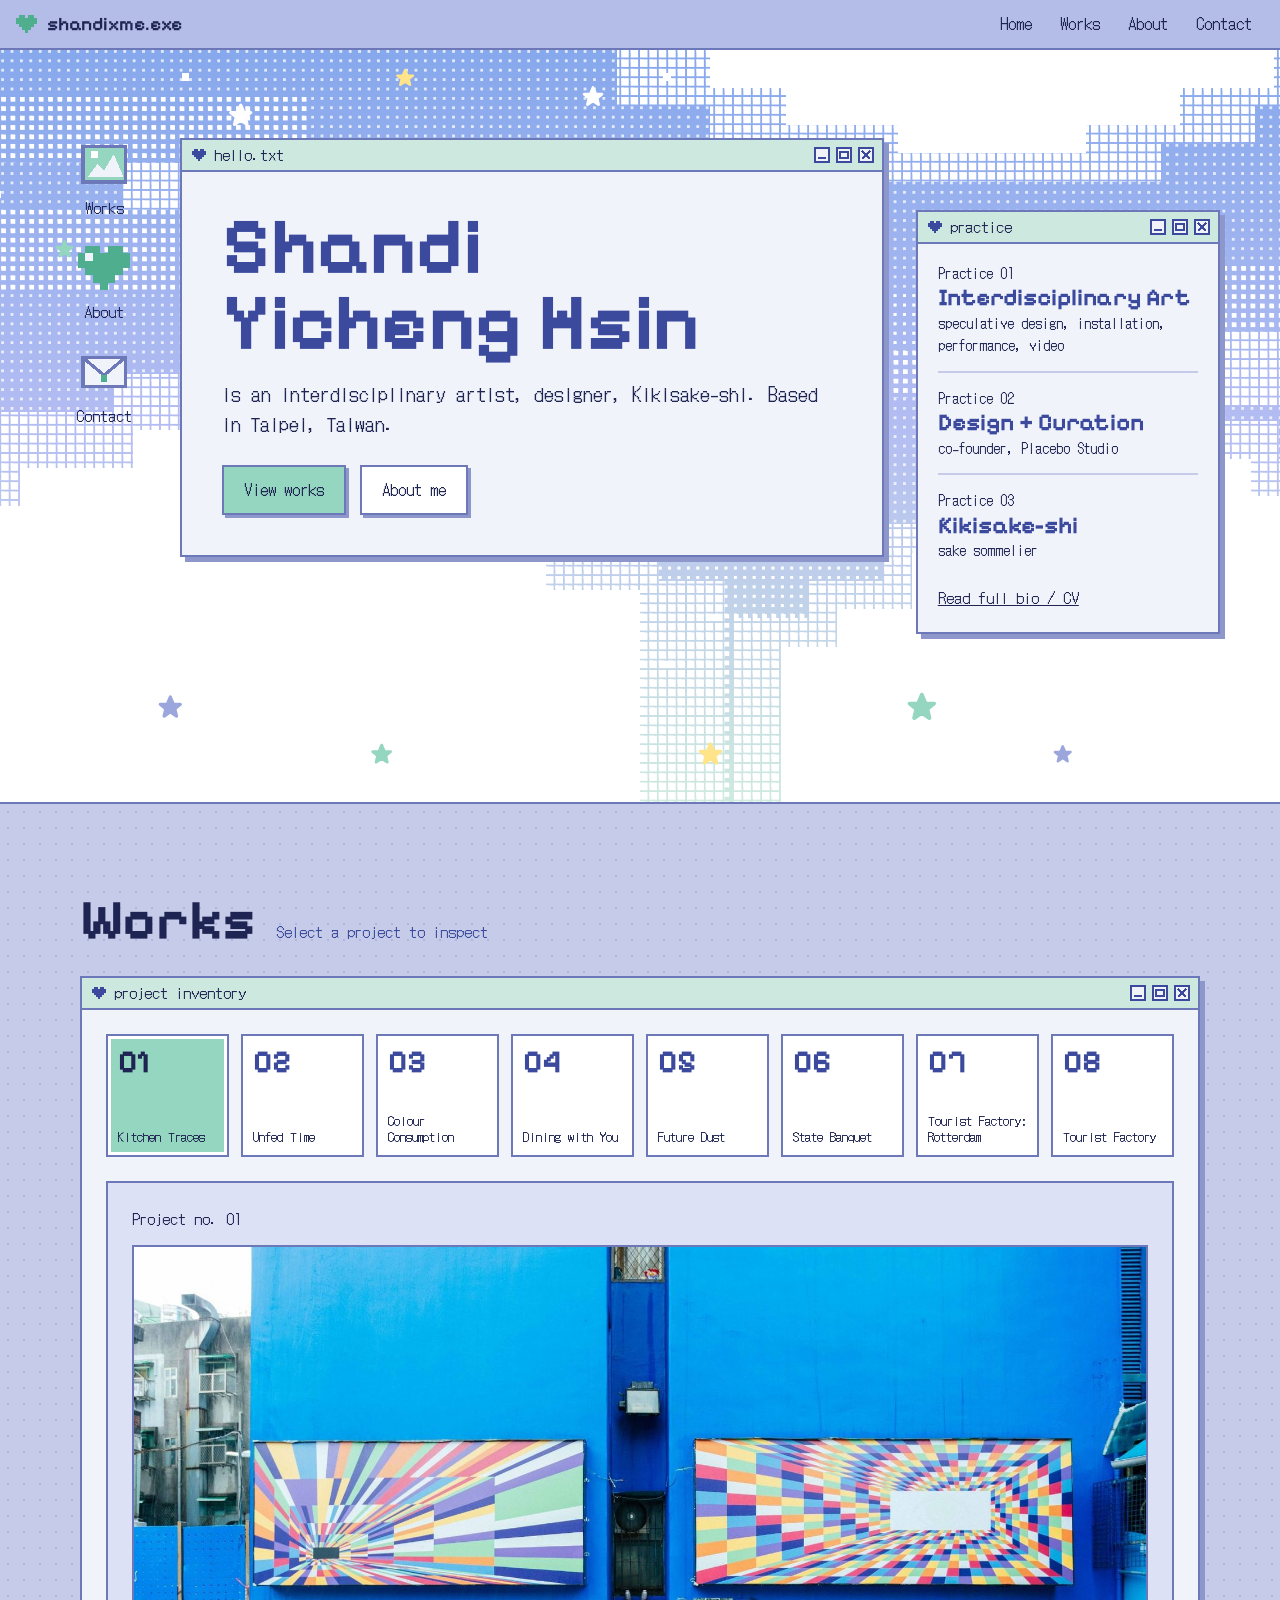
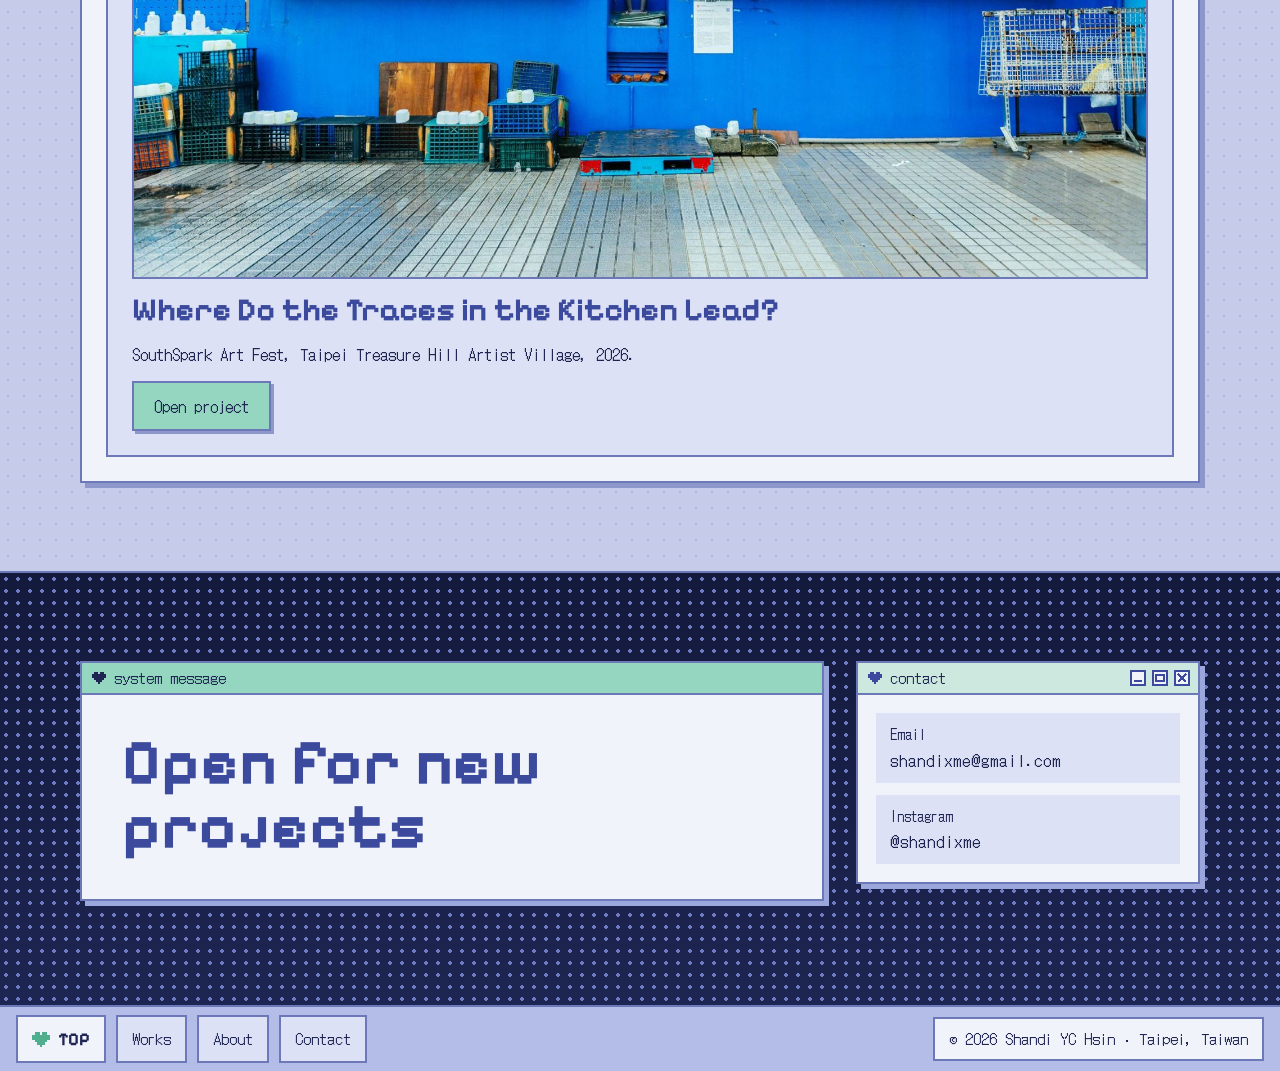
<file: index.html>
<!doctype html>
<html lang="en">
<head>
<meta charset="utf-8">
<meta name="viewport" content="width=device-width, initial-scale=1">
<title>Shandi YC Hsin — Interdisciplinary Artist, Designer, Kikisake-shi</title>
<meta name="description" content="Shandi Yicheng Hsin is an interdisciplinary artist, designer, Kikisake-shi. Based in Taipei, Taiwan.">
<link rel="icon" href="img/favicon.svg" type="image/svg+xml">
<link rel="icon" href="img/favicon-32.png" sizes="32x32" type="image/png">
<link rel="apple-touch-icon" href="img/apple-touch-icon.png">
<!-- Google Analytics (GA4). Measurement ID G-8T6GRHKDJ5 -->
<script async src="https://www.googletagmanager.com/gtag/js?id=G-8T6GRHKDJ5"></script>
<script>window.dataLayer=window.dataLayer||[];function gtag(){dataLayer.push(arguments);}gtag('js',new Date());gtag('config','G-8T6GRHKDJ5');</script>
<!-- opening animation: plays once per tab; skipped for reduced motion and for links to a section (#works). To remove it, delete the next line and the js/intro.js script tag. -->
<script>try{if(!sessionStorage.getItem('shandixme-intro')&&!location.hash&&!matchMedia('(prefers-reduced-motion: reduce)').matches)document.documentElement.classList.add('intro')}catch(e){}</script>
<link rel="preconnect" href="https://fonts.googleapis.com">
<link rel="stylesheet" href="https://fonts.googleapis.com/css2?family=DotGothic16&amp;family=Pixelify+Sans:wght@400;600;700&amp;display=swap">
<link rel="stylesheet" href="css/style.css">
<script src="js/main.js" defer></script>
<script src="js/intro.js" defer></script>
</head>
<body>
<div style="font-family: 'DotGothic16', monospace; color: #1F2552; background: #C5CBE8; font-size: 17px; line-height: 1.6">

  <!-- app title bar + menu -->
  <header style="background: #B4BDE8; border-bottom: 2px solid #6C78B8; display: flex; flex-wrap: wrap; align-items: center; justify-content: space-between; gap: 0 24px; padding: 2px 16px">
    <a href="#top" style="font-family: 'Pixelify Sans', sans-serif; font-weight: 600; font-size: 19px; color: #1F2552; text-decoration: none; display: flex; align-items: center; gap: 10px; min-height: 44px">
      <svg aria-hidden="true" width="21" height="18" viewBox="0 0 7 6" shape-rendering="crispEdges" fill="#4FAE8E"><path d="M1,0h2v1h-2z M4,0h2v1h-2z M0,1h7v2h-7z M1,3h5v1h-5z M2,4h3v1h-3z M3,5h1v1h-1z"></path></svg>
      shandixme.exe
    </a>
    <nav aria-label="Main" style="display: flex; flex-wrap: wrap; gap: 0 4px; font-size: 16px">
      <a href="#top" style="color: #1F2552; text-decoration: none; padding: 0 12px; min-height: 44px; display: flex; align-items: center">Home</a>
      <a href="#works" style="color: #1F2552; text-decoration: none; padding: 0 12px; min-height: 44px; display: flex; align-items: center">Works</a>
      <a href="about.html" style="color: #1F2552; text-decoration: none; padding: 0 12px; min-height: 44px; display: flex; align-items: center">About</a>
      <a href="#contact" style="color: #1F2552; text-decoration: none; padding: 0 12px; min-height: 44px; display: flex; align-items: center">Contact</a>
    </nav>
  </header>

  <!-- hero: pastel dithered dream sky -->
  <section id="top" style="position: relative; overflow: hidden; background: linear-gradient(180deg, #86A8EC 0%, #B4BDF2 50%, #CFEADF 100%); border-bottom: 2px solid #6C78B8; padding: 88px 24px 168px">
    <svg aria-hidden="true" viewBox="0 0 1280 640" preserveAspectRatio="xMidYMid slice" shape-rendering="crispEdges" style="position: absolute; inset: 0; width: 100%; height: 100%">
      <defs>
        <pattern id="d1" width="8" height="8" patternUnits="userSpaceOnUse"><rect width="2" height="2" fill="#FFFFFF"></rect></pattern>
        <pattern id="d2" width="8" height="8" patternUnits="userSpaceOnUse"><rect width="4" height="4" fill="#FFFFFF"></rect></pattern>
        <pattern id="d3" width="8" height="8" patternUnits="userSpaceOnUse"><rect width="6" height="6" fill="#FFFFFF"></rect></pattern>
        <path id="st" d="M0,-10 L2.9,-3.1 L9.5,-3.1 L4.3,1.2 L5.9,8.1 L0,4.2 L-5.9,8.1 L-4.3,1.2 L-9.5,-3.1 L-2.9,-3.1Z" stroke-width="3" stroke-linejoin="round" shape-rendering="auto"></path>
      </defs>
      <rect x="0" y="0" width="1280" height="640" fill="url(#d1)" opacity="0.75"></rect>
      <rect x="0" y="40" width="360" height="56" fill="url(#d2)"></rect>
      <rect x="200" y="96" width="320" height="40" fill="url(#d3)"></rect>
      <rect x="1040" y="240" width="240" height="64" fill="url(#d3)"></rect>
      <rect x="560" y="256" width="400" height="40" fill="url(#d2)"></rect>
      <rect x="0" y="424" width="1280" height="56" fill="url(#d1)"></rect>
      <rect x="0" y="136" width="560" height="72" fill="url(#d2)"></rect>
      <rect x="320" y="208" width="640" height="48" fill="url(#d1)"></rect>
      <rect x="880" y="184" width="400" height="56" fill="url(#d2)"></rect>
      <rect x="0" y="480" width="1280" height="160" fill="url(#d2)"></rect>
      <polygon fill="url(#d3)" points="620,0 620,48 700,48 700,80 796,80 796,112 1084,112 1084,80 1164,80 1164,48 1244,48 1244,0"></polygon>
      <polygon fill="#FFFFFF" points="700,0 700,32 764,32 764,64 860,64 860,88 1020,88 1020,64 1100,64 1100,32 1180,32 1180,0"></polygon>
      <polygon fill="url(#d3)" points="0,640 0,372 32,372 32,340 96,340 96,308 192,308 192,276 336,276 336,308 416,308 416,340 512,340 512,372 576,372 576,412 656,412 656,452 712,452 712,640"></polygon>
      <polygon fill="#FFFFFF" points="0,640 0,420 48,420 48,388 112,388 112,356 208,356 208,324 320,324 320,356 400,356 400,388 496,388 496,420 560,420 560,460 640,460 640,640"></polygon>
      <polygon fill="url(#d3)" points="720,640 720,484 784,484 784,452 848,452 848,404 928,404 928,356 1040,356 1040,316 1184,316 1184,348 1248,348 1248,380 1280,380 1280,640"></polygon>
      <polygon fill="#FFFFFF" points="760,640 760,508 808,508 808,476 872,476 872,428 952,428 952,380 1064,380 1064,348 1160,348 1160,380 1232,380 1232,412 1280,412 1280,640"></polygon>
      <use class="tw" href="#st" transform="translate(300,56) scale(0.9)" fill="#FFFFFF" stroke="#FFFFFF"></use>
      <use class="tw" href="#st" transform="translate(560,104) scale(1.1)" fill="#FFFFFF" stroke="#FFFFFF"></use>
      <use class="tw" href="#st" transform="translate(1210,150) scale(1.2)" fill="#FFFFFF" stroke="#FFFFFF"></use>
      <use class="tw" href="#st" transform="translate(1010,250) scale(0.8)" fill="#94D6BF" stroke="#94D6BF"></use>
      <use class="tw" href="#st" transform="translate(690,330) scale(1)" fill="#FFFFFF" stroke="#FFFFFF"></use>
      <use class="tw" href="#st" transform="translate(880,560) scale(1.1)" fill="#94D6BF" stroke="#94D6BF"></use>
      <use class="tw" href="#st" transform="translate(240,560) scale(0.9)" fill="#9AA6DC" stroke="#9AA6DC"></use>

      <use class="tw" href="#st" transform="translate(40,30) scale(1.0)" fill="#FFFFFF" stroke="#FFFFFF"></use>
      <use class="tw" href="#st" transform="translate(150,170) scale(0.7)" fill="#94D6BF" stroke="#94D6BF"></use>
      <use class="tw" href="#st" transform="translate(440,24) scale(0.7)" fill="#FFE48A" stroke="#FFE48A"></use>
      <use class="tw" href="#st" transform="translate(600,40) scale(0.8)" fill="#FFFFFF" stroke="#FFFFFF"></use>
      <use class="tw" href="#st" transform="translate(1250,60) scale(0.9)" fill="#FFFFFF" stroke="#FFFFFF"></use>
      <use class="tw" href="#st" transform="translate(1120,200) scale(0.7)" fill="#FFE48A" stroke="#FFE48A"></use>
      <use class="tw" href="#st" transform="translate(1240,300) scale(1.0)" fill="#94D6BF" stroke="#94D6BF"></use>
      <use class="tw" href="#st" transform="translate(30,330) scale(0.9)" fill="#FFE48A" stroke="#FFE48A"></use>
      <use class="tw" href="#st" transform="translate(700,420) scale(0.7)" fill="#FFFFFF" stroke="#FFFFFF"></use>
      <use class="tw" href="#st" transform="translate(700,600) scale(0.9)" fill="#FFE48A" stroke="#FFE48A"></use>
      <use class="tw" href="#st" transform="translate(1000,600) scale(0.7)" fill="#9AA6DC" stroke="#9AA6DC"></use>
      <use class="tw" href="#st" transform="translate(420,600) scale(0.8)" fill="#94D6BF" stroke="#94D6BF"></use>
      <rect class="tw" x="90" y="120" width="6" height="6" fill="#FFFFFF"></rect>
      <rect class="tw" x="250" y="20" width="6" height="6" fill="#FFFFFF"></rect>
      <rect class="tw" x="520" y="150" width="6" height="6" fill="#FFFFFF"></rect>
      <rect class="tw" x="660" y="20" width="6" height="6" fill="#FFFFFF"></rect>
      <rect class="tw" x="940" y="150" width="6" height="6" fill="#FFFFFF"></rect>
      <rect class="tw" x="1150" y="20" width="6" height="6" fill="#FFFFFF"></rect>
      <rect class="tw" x="1270" y="230" width="6" height="6" fill="#FFFFFF"></rect>
      <rect class="tw" x="20" y="250" width="6" height="6" fill="#FFFFFF"></rect>
      <rect class="tw" x="620" y="380" width="6" height="6" fill="#FFFFFF"></rect>
      <rect class="tw" x="1000" y="330" width="6" height="6" fill="#FFFFFF"></rect>
      <rect class="tw" x="660" y="520" width="6" height="6" fill="#FFFFFF"></rect>
      <rect class="tw" x="700" y="480" width="6" height="6" fill="#FFFFFF"></rect>
    </svg>

    <div style="position: relative; max-width: 1160px; margin: 0 auto; display: flex; flex-wrap: wrap; align-items: flex-start; gap: 32px">

      <!-- desktop icons -->
      <nav aria-label="Desktop shortcuts" class="dock" style="flex: 0 0 auto; font-size: 15px">
        <a href="#works" style="width: 88px; min-height: 84px; display: flex; flex-direction: column; align-items: center; gap: 6px; text-decoration: none; color: #1F2552">
          <svg aria-hidden="true" width="52" height="52" viewBox="0 0 16 16" shape-rendering="crispEdges"><rect x="1.5" y="2.5" width="13" height="11" fill="#94D6BF" stroke="#6C78B8"></rect><path d="M3 12l3-4 2 2 3-5 3 7z" fill="#F1F3FB"></path><rect x="4" y="4" width="2" height="2" fill="#FFFFFF"></rect></svg>
          Works
        </a>
        <a href="about.html" style="width: 88px; min-height: 84px; display: flex; flex-direction: column; align-items: center; gap: 6px; text-decoration: none; color: #1F2552">
          <svg aria-hidden="true" width="52" height="52" viewBox="0 -0.5 7 7" shape-rendering="crispEdges" fill="#4FAE8E"><path d="M1,0h2v1h-2z M4,0h2v1h-2z M0,1h7v2h-7z M1,3h5v1h-5z M2,4h3v1h-3z M3,5h1v1h-1z"></path><rect x="1" y="1" width="1" height="1" fill="#F1F3FB"></rect></svg>
          About
        </a>
        <a href="#contact" style="width: 88px; min-height: 84px; display: flex; flex-direction: column; align-items: center; gap: 6px; text-decoration: none; color: #1F2552">
          <svg aria-hidden="true" width="52" height="52" viewBox="0 0 16 16" shape-rendering="crispEdges"><rect x="1.5" y="3.5" width="13" height="9" fill="#F1F3FB" stroke="#6C78B8"></rect><path d="M2 4l6 5 6-5" fill="none" stroke="#6C78B8"></path><rect x="7" y="9" width="2" height="2" fill="#4FAE8E"></rect></svg>
          Contact
        </a>
      </nav>

      <!-- hello window -->
      <div style="flex: 999 1 480px; min-width: 0; background: #F1F3FB; border: 2px solid #6C78B8; box-shadow: 5px 5px 0 #8D97CC">
        <div style="display: flex; align-items: center; gap: 8px; padding: 6px 8px 6px 10px; border-bottom: 2px solid #6C78B8; background: #CDE9DF">
          <svg aria-hidden="true" width="14" height="12" viewBox="0 0 7 6" shape-rendering="crispEdges" fill="#3B4A9C"><path d="M1,0h2v1h-2z M4,0h2v1h-2z M0,1h7v2h-7z M1,3h5v1h-5z M2,4h3v1h-3z M3,5h1v1h-1z"></path></svg>
          <span style="font-size: 15px; line-height: 1.2">hello.txt</span>
          <span style="flex-grow: 1"></span>
          <svg aria-hidden="true" width="60" height="16" viewBox="0 0 60 16" shape-rendering="crispEdges" fill="none" stroke="#3B4A9C" stroke-width="2"><rect x="1" y="1" width="14" height="14" fill="#F1F3FB"></rect><path d="M4 11h8"></path><rect x="23" y="1" width="14" height="14" fill="#F1F3FB"></rect><rect x="26" y="5" width="8" height="6"></rect><rect x="45" y="1" width="14" height="14" fill="#F1F3FB"></rect><path d="M48 4l8 8M56 4l-8 8"></path></svg>
        </div>
        <div style="padding: 36px 40px 40px; display: flex; flex-direction: column; gap: 18px">
          <h1 style="margin: 0; font-family: 'Pixelify Sans', sans-serif; font-weight: 700; font-size: clamp(44px, 7vw, 80px); line-height: 0.95; color: #3B4A9C">Shandi<br>Yicheng Hsin</h1>
          <p style="margin: 0; font-size: 19px; max-width: 34em">is an interdisciplinary artist, designer, Kikisake-shi. Based in Taipei, Taiwan.</p>
          <div style="display: flex; flex-wrap: wrap; gap: 14px; margin-top: 8px">
            <a href="#works" style="font-size: 16px; text-decoration: none; color: #1F2552; background: #94D6BF; border: 2px solid #6C78B8; box-shadow: 3px 3px 0 #8D97CC; padding: 0 20px; min-height: 46px; display: flex; align-items: center">View works</a>
            <a href="about.html" style="font-size: 16px; text-decoration: none; color: #1F2552; background: #FFFFFF; border: 2px solid #6C78B8; box-shadow: 3px 3px 0 #8D97CC; padding: 0 20px; min-height: 46px; display: flex; align-items: center">About me</a>
          </div>
        </div>
      </div>

      <!-- practice window -->
      <div style="flex: 1 1 300px; min-width: 0; margin-top: 72px; background: #F1F3FB; border: 2px solid #6C78B8; box-shadow: 5px 5px 0 #8D97CC">
        <div style="display: flex; align-items: center; gap: 8px; padding: 6px 8px 6px 10px; border-bottom: 2px solid #6C78B8; background: #CDE9DF">
          <svg aria-hidden="true" width="14" height="12" viewBox="0 0 7 6" shape-rendering="crispEdges" fill="#3B4A9C"><path d="M1,0h2v1h-2z M4,0h2v1h-2z M0,1h7v2h-7z M1,3h5v1h-5z M2,4h3v1h-3z M3,5h1v1h-1z"></path></svg>
          <span style="font-size: 15px; line-height: 1.2">practice</span>
          <span style="flex-grow: 1"></span>
          <svg aria-hidden="true" width="60" height="16" viewBox="0 0 60 16" shape-rendering="crispEdges" fill="none" stroke="#3B4A9C" stroke-width="2"><rect x="1" y="1" width="14" height="14" fill="#F1F3FB"></rect><path d="M4 11h8"></path><rect x="23" y="1" width="14" height="14" fill="#F1F3FB"></rect><rect x="26" y="5" width="8" height="6"></rect><rect x="45" y="1" width="14" height="14" fill="#F1F3FB"></rect><path d="M48 4l8 8M56 4l-8 8"></path></svg>
        </div>
        <div style="padding: 18px 20px 12px; display: flex; flex-direction: column; gap: 14px">
          <div>
            <div style="font-size: 14px">Practice 01</div>
            <div style="font-family: 'Pixelify Sans', sans-serif; font-weight: 700; font-size: 24px; line-height: 1.15; color: #3B4A9C">Interdisciplinary Art</div>
            <div style="font-size: 14px">speculative design, installation, performance, video</div>
          </div>
          <div style="height: 2px; background: #C5CBE8"></div>
          <div>
            <div style="font-size: 14px">Practice 02</div>
            <div style="font-family: 'Pixelify Sans', sans-serif; font-weight: 700; font-size: 24px; line-height: 1.15; color: #3B4A9C">Design + Curation</div>
            <div style="font-size: 14px">co-founder, Placebo Studio</div>
          </div>
          <div style="height: 2px; background: #C5CBE8"></div>
          <div>
            <div style="font-size: 14px">Practice 03</div>
            <div style="font-family: 'Pixelify Sans', sans-serif; font-weight: 700; font-size: 24px; line-height: 1.15; color: #3B4A9C">Kikisake-shi</div>
            <div style="font-size: 14px">sake sommelier</div>
          </div>
          <a href="about.html" style="font-size: 15px; min-height: 44px; display: flex; align-items: center">Read full bio / CV</a>
        </div>
      </div>

    </div>
  </section>

  <!-- works: project inventory -->
  <section id="works" style="background-color: #C5CBE8; background-image: radial-gradient(#AEB6DD 1.5px, transparent 1.5px); background-size: 16px 16px; padding: 88px 24px; border-bottom: 2px solid #6C78B8">
    <div style="max-width: 1120px; margin: 0 auto; display: flex; flex-direction: column; gap: 28px">
      <div style="display: flex; flex-wrap: wrap; align-items: baseline; gap: 8px 20px">
        <h2 style="margin: 0; font-family: 'Pixelify Sans', sans-serif; font-weight: 700; font-size: 56px; line-height: 1; color: #1F2552">Works</h2>
        <p style="margin: 0; font-size: 15px; color: #3B4A9C">Select a project to inspect</p>
      </div>

      <div style="background: #F1F3FB; border: 2px solid #6C78B8; box-shadow: 5px 5px 0 #8D97CC">
        <div style="display: flex; align-items: center; gap: 8px; padding: 6px 8px 6px 10px; border-bottom: 2px solid #6C78B8; background: #CDE9DF">
          <svg aria-hidden="true" width="14" height="12" viewBox="0 0 7 6" shape-rendering="crispEdges" fill="#3B4A9C"><path d="M1,0h2v1h-2z M4,0h2v1h-2z M0,1h7v2h-7z M1,3h5v1h-5z M2,4h3v1h-3z M3,5h1v1h-1z"></path></svg>
          <span style="font-size: 15px; line-height: 1.2">project inventory</span>
          <span style="flex-grow: 1"></span>
          <svg aria-hidden="true" width="60" height="16" viewBox="0 0 60 16" shape-rendering="crispEdges" fill="none" stroke="#3B4A9C" stroke-width="2"><rect x="1" y="1" width="14" height="14" fill="#F1F3FB"></rect><path d="M4 11h8"></path><rect x="23" y="1" width="14" height="14" fill="#F1F3FB"></rect><rect x="26" y="5" width="8" height="6"></rect><rect x="45" y="1" width="14" height="14" fill="#F1F3FB"></rect><path d="M48 4l8 8M56 4l-8 8"></path></svg>
        </div>

        <div style="display: flex; flex-wrap: wrap; gap: 24px; padding: 24px">

          <div class="slots" style="flex: 1 1 100%; min-width: 0; display: grid; grid-template-columns: repeat(8, minmax(0, 1fr)); gap: 12px; align-content: start">
            <!-- WORKS: one button per work. data-href = its page (leave empty if no page yet). data-img / data-alt = the photo shown in the info box (leave empty if no photo yet) -->
            <button type="button" class="slot is-on" aria-pressed="true" data-no="01" data-title="Where Do the Traces in the Kitchen Lead?" data-meta="SouthSpark Art Fest, Taipei Treasure Hill Artist Village, 2026." data-href="work-kitchen-traces.html" data-img="img/kitchen-traces-cover.jpg" data-alt="Two lightboxes on the blue exterior wall of Shuiyuan Market, each printed with a colourful striped tunnel in perspective">
              <span class="no">01</span>
              <span class="nm">Kitchen Traces</span>
            </button>
            <button type="button" class="slot" aria-pressed="false" data-no="02" data-title="Unfed Time" data-meta="Shandi YC Hsin solo exhibition. Taipei Treasure Hill Artist Village, Sep–Nov 2024." data-href="work-unfed-time.html" data-img="img/unfed-time-cover.jpg" data-alt="Unfed Time exhibition view: a wall of refrigerators under a sign reading Welcome to Singapore">
              <span class="no">02</span>
              <span class="nm">Unfed Time</span>
            </button>
            <button type="button" class="slot" aria-pressed="false" data-no="03" data-title="Colour Consumption" data-meta="An eatable book. 2022." data-href="work-colour-consumption.html" data-img="img/colour-consumption-cover.jpg" data-alt="Colour Consumption: a book of translucent rice paper printed with blurred food colours">
              <span class="no">03</span>
              <span class="nm">Colour Consumption</span>
            </button>
            <button type="button" class="slot" aria-pressed="false" data-no="04" data-title="Dining with You…and Viruses" data-meta="Performance online project. Taipei Artist Village, Sep 2021." data-href="work-dining-with-you.html" data-img="img/dining-with-you-cover.jpg" data-alt="Dining with You…and Viruses: a desk with a computer on a video call, ring lights and a camera">
              <span class="no">04</span>
              <span class="nm">Dining with You</span>
            </button>
            <button type="button" class="slot" aria-pressed="false" data-no="05" data-title="The Kitchenette of Future Dust" data-meta="Interactivos?’19: Eating Against Collapse. Medialab-Prado, Madrid, Spain, 2019." data-href="work-kitchenette-of-future-dust.html" data-img="img/kitchenette-cover.jpg" data-alt="The Kitchenette of Future Dust: fruit peels, vegetable scraps and coloured food powders on a cutting board">
              <span class="no">05</span>
              <span class="nm">Future Dust</span>
            </button>
            <button type="button" class="slot" aria-pressed="false" data-no="06" data-title="State Banquet" data-meta="Video, 2019." data-href="work-state-banquet.html" data-img="img/state-banquet-cover.jpg" data-alt="Still from State Banquet: glossy yellow food on a deep blue background">
              <span class="no">06</span>
              <span class="nm">State Banquet</span>
            </button>
            <button type="button" class="slot" aria-pressed="false" data-no="07" data-title="Tourist Factory: Rotterdam" data-meta="Performative installation. Probiotics, coffee filter, light, Kombucha. 2018." data-href="work-tourist-factory-rotterdam.html" data-img="img/tourist-factory-rotterdam-cover.jpg" data-alt="Tourist Factory: Rotterdam: a visitor at a lit installation table with glasses of Kombucha">
              <span class="no">07</span>
              <span class="nm">Tourist Factory: Rotterdam</span>
            </button>
            <button type="button" class="slot" aria-pressed="false" data-no="08" data-title="Tourist Factory" data-meta="Styrofoam, worm, light. 2017." data-href="work-tourist-factory.html" data-img="img/tourist-factory-cover.jpg" data-alt="Tourist Factory: glowing Styrofoam forms in a dark room">
              <span class="no">08</span>
              <span class="nm">Tourist Factory</span>
            </button>
          </div>

          <div aria-live="polite" style="flex: 1 1 100%; min-width: 0; background: #DCE1F5; border: 2px solid #6C78B8; padding: 24px; display: flex; flex-direction: column; gap: 14px">
            <div style="font-size: 15px">Project no. <span id="sel-no">01</span></div>
            <a id="sel-img-link" href="work-kitchen-traces.html" style="display: block; position: relative; aspect-ratio: 3 / 2; max-height: 70vh; border: 2px solid #6C78B8; background: repeating-linear-gradient(45deg, #F1F3FB 0 8px, #DCE1F5 8px 16px); overflow: hidden; text-decoration: none">
              <span id="sel-ph" style="position: absolute; inset: 0; display: none; align-items: center; justify-content: center; font-size: 14px; color: #1F2552">[project photo]</span>
              <img id="sel-img" src="img/kitchen-traces-cover.jpg" alt="Two lightboxes on the blue exterior wall of Shuiyuan Market, each printed with a colourful striped tunnel in perspective" style="position: relative; display: block; width: 100%; height: 100%; object-fit: cover; image-rendering: auto">
            </a>
            <h3 style="margin: 0; font-family: 'Pixelify Sans', sans-serif; font-weight: 700; font-size: 32px; line-height: 1.1; color: #3B4A9C"><span id="sel-title">Where Do the Traces in the Kitchen Lead?</span></h3>
            <p style="margin: 0; font-size: 16px"><span id="sel-meta">SouthSpark Art Fest, Taipei Treasure Hill Artist Village, 2026.</span></p>
            <a id="sel-link" href="work-kitchen-traces.html" style="margin-top: auto; align-self: flex-start; font-size: 16px; text-decoration: none; color: #1F2552; background: #94D6BF; border: 2px solid #6C78B8; box-shadow: 3px 3px 0 #8D97CC; padding: 0 20px; min-height: 46px; display: flex; align-items: center">Open project</a>
          </div>

        </div>
      </div>
    </div>
  </section>

  <!-- contact -->
  <section id="contact" style="background-color: #141A3C; background-image: radial-gradient(#6F7CC4 2px, transparent 2px), linear-gradient(180deg, #141A3C 0%, #1D2552 100%); background-size: 12px 12px, 100% 100%; padding: 88px 24px 104px">
    <div style="max-width: 1120px; margin: 0 auto; display: flex; flex-wrap: wrap; align-items: flex-start; gap: 32px">

      <div style="flex: 999 1 480px; min-width: 0; background: #F1F3FB; border: 2px solid #6C78B8; box-shadow: 5px 5px 0 #9AA6DC">
        <div style="display: flex; align-items: center; gap: 8px; padding: 6px 8px 6px 10px; border-bottom: 2px solid #6C78B8; background: #94D6BF">
          <svg aria-hidden="true" width="14" height="12" viewBox="0 0 7 6" shape-rendering="crispEdges" fill="#1F2552"><path d="M1,0h2v1h-2z M4,0h2v1h-2z M0,1h7v2h-7z M1,3h5v1h-5z M2,4h3v1h-3z M3,5h1v1h-1z"></path></svg>
          <span style="font-size: 15px; line-height: 1.2">system message</span>
        </div>
        <div style="padding: 36px 40px 40px; display: flex; flex-direction: column; gap: 14px">
          <h2 style="margin: 0; font-family: 'Pixelify Sans', sans-serif; font-weight: 700; font-size: clamp(36px, 5.5vw, 64px); line-height: 1; color: #3B4A9C">Open for new projects</h2>
        </div>
      </div>

      <div style="flex: 1 1 340px; min-width: 0; background: #F1F3FB; border: 2px solid #6C78B8; box-shadow: 5px 5px 0 #9AA6DC">
        <div style="display: flex; align-items: center; gap: 8px; padding: 6px 8px 6px 10px; border-bottom: 2px solid #6C78B8; background: #CDE9DF">
          <svg aria-hidden="true" width="14" height="12" viewBox="0 0 7 6" shape-rendering="crispEdges" fill="#3B4A9C"><path d="M1,0h2v1h-2z M4,0h2v1h-2z M0,1h7v2h-7z M1,3h5v1h-5z M2,4h3v1h-3z M3,5h1v1h-1z"></path></svg>
          <span style="font-size: 15px; line-height: 1.2">contact</span>
          <span style="flex-grow: 1"></span>
          <svg aria-hidden="true" width="60" height="16" viewBox="0 0 60 16" shape-rendering="crispEdges" fill="none" stroke="#3B4A9C" stroke-width="2"><rect x="1" y="1" width="14" height="14" fill="#F1F3FB"></rect><path d="M4 11h8"></path><rect x="23" y="1" width="14" height="14" fill="#F1F3FB"></rect><rect x="26" y="5" width="8" height="6"></rect><rect x="45" y="1" width="14" height="14" fill="#F1F3FB"></rect><path d="M48 4l8 8M56 4l-8 8"></path></svg>
        </div>
        <div style="padding: 18px; display: flex; flex-direction: column; gap: 12px">
          <a href="mailto:shandixme@gmail.com" style="background: #DCE1F5; padding: 10px 14px; text-decoration: none; display: flex; flex-direction: column; min-height: 44px; justify-content: center">
            <span style="font-size: 14px">Email</span>
            <span style="font-size: 17px; overflow-wrap: anywhere">shandixme@gmail.com</span>
          </a>
          <a href="https://www.instagram.com/shandixme/" style="background: #DCE1F5; padding: 10px 14px; text-decoration: none; display: flex; flex-direction: column; min-height: 44px; justify-content: center">
            <span style="font-size: 14px">Instagram</span>
            <span style="font-size: 17px">@shandixme</span>
          </a>
        </div>
      </div>

    </div>
  </section>

  <!-- taskbar footer -->
  <footer style="background: #B4BDE8; border-top: 2px solid #6C78B8; padding: 8px 16px; display: flex; flex-wrap: wrap; align-items: center; gap: 8px 10px; font-size: 15px">
    <a href="#top" style="font-family: 'Pixelify Sans', sans-serif; font-weight: 700; font-size: 18px; text-decoration: none; color: #1F2552; background: #F1F3FB; border: 2px solid #6C78B8; padding: 0 14px; min-height: 44px; display: flex; align-items: center; gap: 8px">
      <svg aria-hidden="true" width="18" height="15" viewBox="0 0 7 6" shape-rendering="crispEdges" fill="#4FAE8E"><path d="M1,0h2v1h-2z M4,0h2v1h-2z M0,1h7v2h-7z M1,3h5v1h-5z M2,4h3v1h-3z M3,5h1v1h-1z"></path></svg>
      TOP
    </a>
    <a href="#works" style="text-decoration: none; color: #1F2552; background: #DCE1F5; border: 2px solid #6C78B8; padding: 0 14px; min-height: 44px; display: flex; align-items: center">Works</a>
    <a href="about.html" style="text-decoration: none; color: #1F2552; background: #DCE1F5; border: 2px solid #6C78B8; padding: 0 14px; min-height: 44px; display: flex; align-items: center">About</a>
    <a href="#contact" style="text-decoration: none; color: #1F2552; background: #DCE1F5; border: 2px solid #6C78B8; padding: 0 14px; min-height: 44px; display: flex; align-items: center">Contact</a>
    <span style="flex-grow: 1"></span>
    <span style="background: #F1F3FB; border: 2px solid #6C78B8; padding: 0 14px; min-height: 44px; display: flex; align-items: center; box-sizing: border-box">© 2026 Shandi YC Hsin · Taipei, Taiwan</span>
  </footer>

</div>
</body>
</html>
</file>
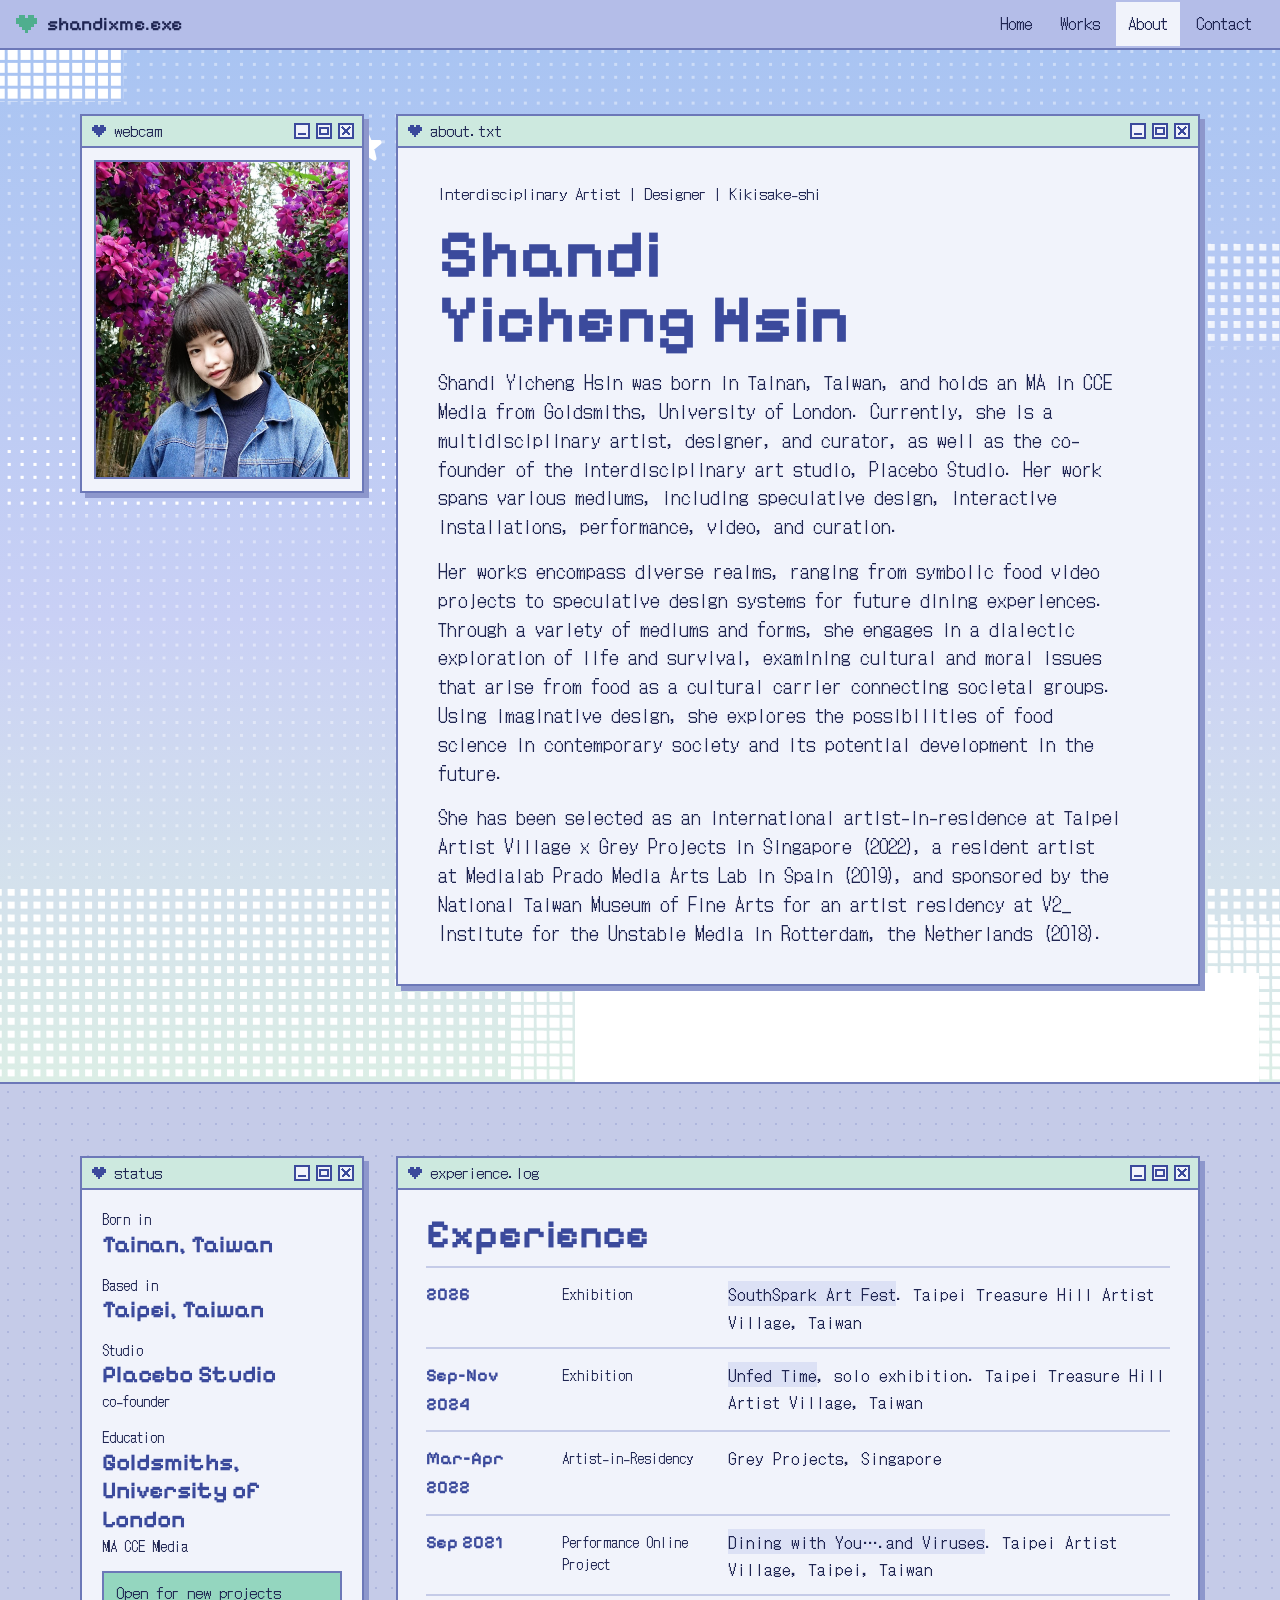
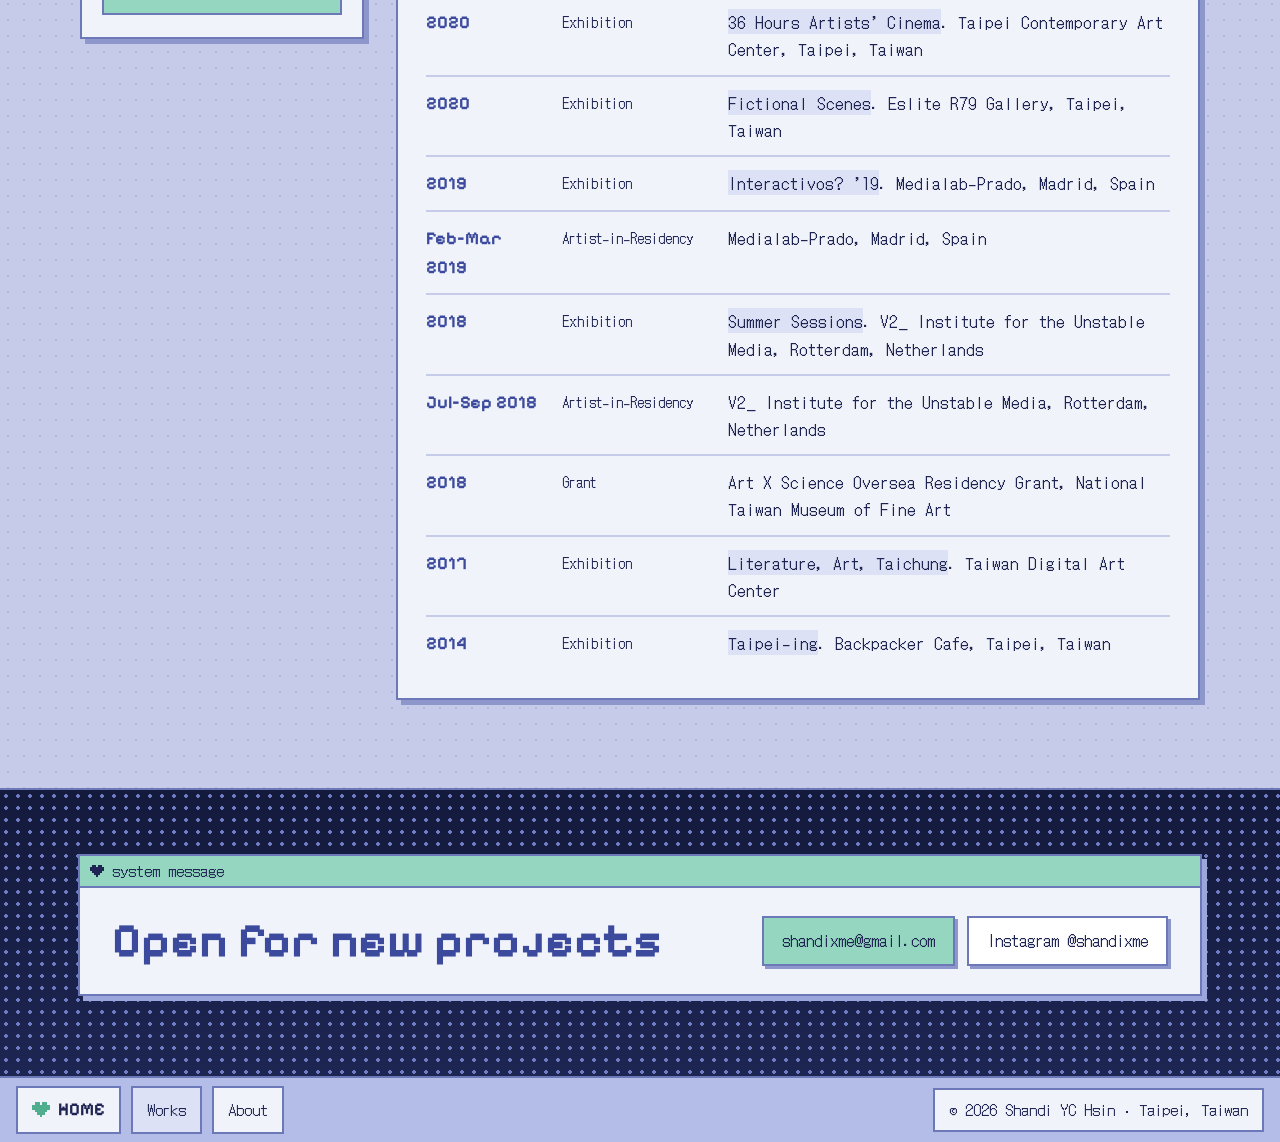
<file: about.html>
<!doctype html>
<html lang="en">
<head>
<meta charset="utf-8">
<meta name="viewport" content="width=device-width, initial-scale=1">
<title>About — Shandi YC Hsin</title>
<meta name="description" content="About — Shandi YC Hsin">
<link rel="icon" href="img/favicon.svg" type="image/svg+xml">
<link rel="icon" href="img/favicon-32.png" sizes="32x32" type="image/png">
<link rel="apple-touch-icon" href="img/apple-touch-icon.png">
<!-- Google Analytics (GA4). Measurement ID G-8T6GRHKDJ5 -->
<script async src="https://www.googletagmanager.com/gtag/js?id=G-8T6GRHKDJ5"></script>
<script>window.dataLayer=window.dataLayer||[];function gtag(){dataLayer.push(arguments);}gtag('js',new Date());gtag('config','G-8T6GRHKDJ5');</script>
<link rel="preconnect" href="https://fonts.googleapis.com">
<link rel="stylesheet" href="https://fonts.googleapis.com/css2?family=DotGothic16&amp;family=Pixelify+Sans:wght@400;600;700&amp;display=swap">
<link rel="stylesheet" href="css/style.css">
<script src="js/main.js" defer></script>
</head>
<body>
<div style="font-family: 'DotGothic16', monospace; color: #1F2552; background: #C5CBE8; font-size: 17px; line-height: 1.6">

  <header style="background: #B4BDE8; border-bottom: 2px solid #6C78B8; display: flex; flex-wrap: wrap; align-items: center; justify-content: space-between; gap: 0 24px; padding: 2px 16px">
    <a href="index.html" style="font-family: 'Pixelify Sans', sans-serif; font-weight: 600; font-size: 19px; color: #1F2552; text-decoration: none; display: flex; align-items: center; gap: 10px; min-height: 44px">
      <svg aria-hidden="true" width="21" height="18" viewBox="0 0 7 6" shape-rendering="crispEdges" fill="#4FAE8E"><path d="M1,0h2v1h-2z M4,0h2v1h-2z M0,1h7v2h-7z M1,3h5v1h-5z M2,4h3v1h-3z M3,5h1v1h-1z"></path></svg>
      shandixme.exe
    </a>
    <nav aria-label="Main" style="display: flex; flex-wrap: wrap; gap: 0 4px; font-size: 16px">
      <a href="index.html" style="color: #1F2552; text-decoration: none; padding: 0 12px; min-height: 44px; display: flex; align-items: center">Home</a>
      <a href="index.html#works" style="color: #1F2552; text-decoration: none; padding: 0 12px; min-height: 44px; display: flex; align-items: center">Works</a>
      <a href="about.html" aria-current="page" style="color: #1F2552; text-decoration: none; padding: 0 12px; min-height: 44px; display: flex; align-items: center; background: #F1F3FB">About</a>
      <a href="#contact" style="color: #1F2552; text-decoration: none; padding: 0 12px; min-height: 44px; display: flex; align-items: center">Contact</a>
    </nav>
  </header>

  <!-- bio on pastel dithered sky -->
  <section style="position: relative; overflow: hidden; background: linear-gradient(180deg, #A9C4F2 0%, #C9D0F5 55%, #DCEEE6 100%); border-bottom: 2px solid #6C78B8; padding: 64px 24px 96px">
    <svg aria-hidden="true" viewBox="0 0 1280 640" preserveAspectRatio="xMidYMid slice" shape-rendering="crispEdges" style="position: absolute; inset: 0; width: 100%; height: 100%">
      <defs>
        <pattern id="a1" width="8" height="8" patternUnits="userSpaceOnUse"><rect width="2" height="2" fill="#FFFFFF"></rect></pattern>
        <pattern id="a2" width="8" height="8" patternUnits="userSpaceOnUse"><rect width="4" height="4" fill="#FFFFFF"></rect></pattern>
        <pattern id="a3" width="8" height="8" patternUnits="userSpaceOnUse"><rect width="6" height="6" fill="#FFFFFF"></rect></pattern>
        <path id="as" d="M0,-10 L2.9,-3.1 L9.5,-3.1 L4.3,1.2 L5.9,8.1 L0,4.2 L-5.9,8.1 L-4.3,1.2 L-9.5,-3.1 L-2.9,-3.1Z" stroke-width="3" stroke-linejoin="round" shape-rendering="auto"></path>
      </defs>
      <rect x="0" y="0" width="1280" height="640" fill="url(#a1)" opacity="0.4"></rect>
      <rect x="640" y="120" width="640" height="64" fill="url(#a2)" opacity="0.8"></rect>
      <rect x="0" y="240" width="520" height="48" fill="url(#a1)"></rect>
      <rect x="0" y="520" width="1280" height="120" fill="url(#a2)"></rect>
      <polygon fill="url(#a3)" points="0,0 0,96 96,96 96,64 208,64 208,32 320,32 320,0"></polygon>
      <polygon fill="#FFFFFF" points="0,0 0,64 72,64 72,32 176,32 176,0"></polygon>
      <polygon fill="url(#a3)" points="560,640 560,548 640,548 640,508 736,508 736,468 880,468 880,500 976,500 976,540 1056,540 1056,580 1136,580 1136,640"></polygon>
      <polygon fill="#FFFFFF" points="600,640 600,572 680,572 680,532 776,532 776,500 856,500 856,532 944,532 944,572 1024,572 1024,640"></polygon>
      <use class="tw" href="#as" transform="translate(1180,70) scale(1.2)" fill="#FFFFFF" stroke="#FFFFFF"></use>
      <use class="tw" href="#as" transform="translate(470,60) scale(0.9)" fill="#FFFFFF" stroke="#FFFFFF"></use>
      <use class="tw" href="#as" transform="translate(1230,420) scale(0.9)" fill="#94D6BF" stroke="#94D6BF"></use>
      <use class="tw" href="#as" transform="translate(40,440) scale(1)" fill="#FFFFFF" stroke="#FFFFFF"></use>
    </svg>

    <div style="position: relative; max-width: 1120px; margin: 0 auto; display: flex; flex-wrap: wrap; align-items: flex-start; gap: 32px">

      <!-- portrait window -->
      <div style="flex: 1 1 280px; max-width: 360px; min-width: 0; background: #F1F3FB; border: 2px solid #6C78B8; box-shadow: 5px 5px 0 #8D97CC">
        <div style="display: flex; align-items: center; gap: 8px; padding: 6px 8px 6px 10px; border-bottom: 2px solid #6C78B8; background: #CDE9DF">
          <svg aria-hidden="true" width="14" height="12" viewBox="0 0 7 6" shape-rendering="crispEdges" fill="#3B4A9C"><path d="M1,0h2v1h-2z M4,0h2v1h-2z M0,1h7v2h-7z M1,3h5v1h-5z M2,4h3v1h-3z M3,5h1v1h-1z"></path></svg>
          <span style="font-size: 15px; line-height: 1.2">webcam</span>
          <span style="flex-grow: 1"></span>
          <svg aria-hidden="true" width="60" height="16" viewBox="0 0 60 16" shape-rendering="crispEdges" fill="none" stroke="#3B4A9C" stroke-width="2"><rect x="1" y="1" width="14" height="14" fill="#F1F3FB"></rect><path d="M4 11h8"></path><rect x="23" y="1" width="14" height="14" fill="#F1F3FB"></rect><rect x="26" y="5" width="8" height="6"></rect><rect x="45" y="1" width="14" height="14" fill="#F1F3FB"></rect><path d="M48 4l8 8M56 4l-8 8"></path></svg>
        </div>
        <div style="padding: 12px">
          <div style="aspect-ratio: 4 / 5; border: 2px solid #6C78B8; background: #F1F3FB; overflow: hidden">
            <img src="img/portrait.jpg" alt="Portrait of Shandi Yicheng Hsin in front of purple flowers" style="display: block; width: 100%; height: 100%; object-fit: cover; image-rendering: auto">
          </div>
        </div>
      </div>

      <!-- bio window -->
      <div style="flex: 999 1 480px; min-width: 0; background: #F1F3FB; border: 2px solid #6C78B8; box-shadow: 5px 5px 0 #8D97CC">
        <div style="display: flex; align-items: center; gap: 8px; padding: 6px 8px 6px 10px; border-bottom: 2px solid #6C78B8; background: #CDE9DF">
          <svg aria-hidden="true" width="14" height="12" viewBox="0 0 7 6" shape-rendering="crispEdges" fill="#3B4A9C"><path d="M1,0h2v1h-2z M4,0h2v1h-2z M0,1h7v2h-7z M1,3h5v1h-5z M2,4h3v1h-3z M3,5h1v1h-1z"></path></svg>
          <span style="font-size: 15px; line-height: 1.2">about.txt</span>
          <span style="flex-grow: 1"></span>
          <svg aria-hidden="true" width="60" height="16" viewBox="0 0 60 16" shape-rendering="crispEdges" fill="none" stroke="#3B4A9C" stroke-width="2"><rect x="1" y="1" width="14" height="14" fill="#F1F3FB"></rect><path d="M4 11h8"></path><rect x="23" y="1" width="14" height="14" fill="#F1F3FB"></rect><rect x="26" y="5" width="8" height="6"></rect><rect x="45" y="1" width="14" height="14" fill="#F1F3FB"></rect><path d="M48 4l8 8M56 4l-8 8"></path></svg>
        </div>
        <div style="padding: 34px 40px 38px; display: flex; flex-direction: column; gap: 16px">
          <p style="margin: 0; font-size: 15px">Interdisciplinary Artist | Designer | Kikisake-shi</p>
          <h1 style="margin: 0; font-family: 'Pixelify Sans', sans-serif; font-weight: 700; font-size: clamp(40px, 6vw, 68px); line-height: 0.95; color: #3B4A9C">Shandi<br>Yicheng Hsin</h1>
          <p style="margin: 0; font-size: 18px; max-width: 38em">Shandi Yicheng Hsin was born in Tainan, Taiwan, and holds an MA in CCE Media from Goldsmiths, University of London. Currently, she is a multidisciplinary artist, designer, and curator, as well as the co-founder of the interdisciplinary art studio, Placebo Studio. Her work spans various mediums, including speculative design, interactive installations, performance, video, and curation.</p>
          <p style="margin: 0; font-size: 18px; max-width: 38em">Her works encompass diverse realms, ranging from symbolic food video projects to speculative design systems for future dining experiences. Through a variety of mediums and forms, she engages in a dialectic exploration of life and survival, examining cultural and moral issues that arise from food as a cultural carrier connecting societal groups. Using imaginative design, she explores the possibilities of food science in contemporary society and its potential development in the future.</p>
          <p style="margin: 0; font-size: 18px; max-width: 38em">She has been selected as an international artist-in-residence at Taipei Artist Village x Grey Projects in Singapore (2022), a resident artist at Medialab Prado Media Arts Lab in Spain (2019), and sponsored by the National Taiwan Museum of Fine Arts for an artist residency at V2_ Institute for the Unstable Media in Rotterdam, the Netherlands (2018).</p>
        </div>
      </div>

    </div>
  </section>

  <!-- status + experience -->
  <section style="background-color: #C5CBE8; background-image: radial-gradient(#AEB6DD 1.5px, transparent 1.5px); background-size: 16px 16px; padding: 72px 24px 88px; border-bottom: 2px solid #6C78B8">
    <div style="max-width: 1120px; margin: 0 auto; display: flex; flex-wrap: wrap; align-items: flex-start; gap: 32px">

      <!-- status window -->
      <div style="flex: 1 1 280px; min-width: 0; background: #F1F3FB; border: 2px solid #6C78B8; box-shadow: 5px 5px 0 #8D97CC">
        <div style="display: flex; align-items: center; gap: 8px; padding: 6px 8px 6px 10px; border-bottom: 2px solid #6C78B8; background: #CDE9DF">
          <svg aria-hidden="true" width="14" height="12" viewBox="0 0 7 6" shape-rendering="crispEdges" fill="#3B4A9C"><path d="M1,0h2v1h-2z M4,0h2v1h-2z M0,1h7v2h-7z M1,3h5v1h-5z M2,4h3v1h-3z M3,5h1v1h-1z"></path></svg>
          <span style="font-size: 15px; line-height: 1.2">status</span>
          <span style="flex-grow: 1"></span>
          <svg aria-hidden="true" width="60" height="16" viewBox="0 0 60 16" shape-rendering="crispEdges" fill="none" stroke="#3B4A9C" stroke-width="2"><rect x="1" y="1" width="14" height="14" fill="#F1F3FB"></rect><path d="M4 11h8"></path><rect x="23" y="1" width="14" height="14" fill="#F1F3FB"></rect><rect x="26" y="5" width="8" height="6"></rect><rect x="45" y="1" width="14" height="14" fill="#F1F3FB"></rect><path d="M48 4l8 8M56 4l-8 8"></path></svg>
        </div>
        <div style="padding: 18px 20px 22px; display: flex; flex-direction: column; gap: 14px">
          <div>
            <div style="font-size: 14px">Born in</div>
            <div style="font-family: 'Pixelify Sans', sans-serif; font-weight: 700; font-size: 24px; line-height: 1.2; color: #3B4A9C">Tainan, Taiwan</div>
          </div>
          <div>
            <div style="font-size: 14px">Based in</div>
            <div style="font-family: 'Pixelify Sans', sans-serif; font-weight: 700; font-size: 24px; line-height: 1.2; color: #3B4A9C">Taipei, Taiwan</div>
          </div>
          <div>
            <div style="font-size: 14px">Studio</div>
            <div style="font-family: 'Pixelify Sans', sans-serif; font-weight: 700; font-size: 24px; line-height: 1.2; color: #3B4A9C">Placebo Studio</div>
            <div style="font-size: 14px">co-founder</div>
          </div>
          <div>
            <div style="font-size: 14px">Education</div>
            <div style="font-family: 'Pixelify Sans', sans-serif; font-weight: 700; font-size: 24px; line-height: 1.2; color: #3B4A9C">Goldsmiths, University of London</div>
            <div style="font-size: 14px">MA CCE Media</div>
          </div>
          <div style="background: #94D6BF; border: 2px solid #6C78B8; padding: 8px 12px; font-size: 15px">Open for new projects</div>
        </div>
      </div>

      <!-- experience log -->
      <div style="flex: 999 1 560px; min-width: 0; background: #F1F3FB; border: 2px solid #6C78B8; box-shadow: 5px 5px 0 #8D97CC">
        <div style="display: flex; align-items: center; gap: 8px; padding: 6px 8px 6px 10px; border-bottom: 2px solid #6C78B8; background: #CDE9DF">
          <svg aria-hidden="true" width="14" height="12" viewBox="0 0 7 6" shape-rendering="crispEdges" fill="#3B4A9C"><path d="M1,0h2v1h-2z M4,0h2v1h-2z M0,1h7v2h-7z M1,3h5v1h-5z M2,4h3v1h-3z M3,5h1v1h-1z"></path></svg>
          <span style="font-size: 15px; line-height: 1.2">experience.log</span>
          <span style="flex-grow: 1"></span>
          <svg aria-hidden="true" width="60" height="16" viewBox="0 0 60 16" shape-rendering="crispEdges" fill="none" stroke="#3B4A9C" stroke-width="2"><rect x="1" y="1" width="14" height="14" fill="#F1F3FB"></rect><path d="M4 11h8"></path><rect x="23" y="1" width="14" height="14" fill="#F1F3FB"></rect><rect x="26" y="5" width="8" height="6"></rect><rect x="45" y="1" width="14" height="14" fill="#F1F3FB"></rect><path d="M48 4l8 8M56 4l-8 8"></path></svg>
        </div>
        <div style="padding: 24px 28px 28px">
          <h2 style="margin: 0 0 12px; font-family: 'Pixelify Sans', sans-serif; font-weight: 700; font-size: 40px; line-height: 1; color: #3B4A9C">Experience</h2>

          <div style="display: flex; flex-wrap: wrap; gap: 2px 16px; padding: 12px 0; border-top: 2px solid #C5CBE8">
            <div style="flex: 0 0 120px; font-family: 'Pixelify Sans', sans-serif; font-weight: 700; font-size: 18px; color: #3B4A9C">2026</div>
            <div style="flex: 0 0 150px; font-size: 14px; padding-top: 3px">Exhibition</div>
            <div style="flex: 1 1 280px; min-width: 0"><strong style="font-weight: 400; background: #DCE1F5">SouthSpark Art Fest</strong>. Taipei Treasure Hill Artist Village, Taiwan</div>
          </div>
          <div style="display: flex; flex-wrap: wrap; gap: 2px 16px; padding: 12px 0; border-top: 2px solid #C5CBE8">
            <div style="flex: 0 0 120px; font-family: 'Pixelify Sans', sans-serif; font-weight: 700; font-size: 18px; color: #3B4A9C">Sep–Nov 2024</div>
            <div style="flex: 0 0 150px; font-size: 14px; padding-top: 3px">Exhibition</div>
            <div style="flex: 1 1 280px; min-width: 0"><strong style="font-weight: 400; background: #DCE1F5">Unfed Time</strong>, solo exhibition. Taipei Treasure Hill Artist Village, Taiwan</div>
          </div>
          <div style="display: flex; flex-wrap: wrap; gap: 2px 16px; padding: 12px 0; border-top: 2px solid #C5CBE8">
            <div style="flex: 0 0 120px; font-family: 'Pixelify Sans', sans-serif; font-weight: 700; font-size: 18px; color: #3B4A9C">Mar–Apr 2022</div>
            <div style="flex: 0 0 150px; font-size: 14px; padding-top: 3px">Artist-in-Residency</div>
            <div style="flex: 1 1 280px; min-width: 0">Grey Projects, Singapore</div>
          </div>
          <div style="display: flex; flex-wrap: wrap; gap: 2px 16px; padding: 12px 0; border-top: 2px solid #C5CBE8">
            <div style="flex: 0 0 120px; font-family: 'Pixelify Sans', sans-serif; font-weight: 700; font-size: 18px; color: #3B4A9C">Sep 2021</div>
            <div style="flex: 0 0 150px; font-size: 14px; padding-top: 3px">Performance Online Project</div>
            <div style="flex: 1 1 280px; min-width: 0"><strong style="font-weight: 400; background: #DCE1F5">Dining with You….and Viruses</strong>. Taipei Artist Village, Taipei, Taiwan</div>
          </div>
          <div style="display: flex; flex-wrap: wrap; gap: 2px 16px; padding: 12px 0; border-top: 2px solid #C5CBE8">
            <div style="flex: 0 0 120px; font-family: 'Pixelify Sans', sans-serif; font-weight: 700; font-size: 18px; color: #3B4A9C">2020</div>
            <div style="flex: 0 0 150px; font-size: 14px; padding-top: 3px">Exhibition</div>
            <div style="flex: 1 1 280px; min-width: 0"><strong style="font-weight: 400; background: #DCE1F5">36 Hours Artists’ Cinema</strong>. Taipei Contemporary Art Center, Taipei, Taiwan</div>
          </div>
          <div style="display: flex; flex-wrap: wrap; gap: 2px 16px; padding: 12px 0; border-top: 2px solid #C5CBE8">
            <div style="flex: 0 0 120px; font-family: 'Pixelify Sans', sans-serif; font-weight: 700; font-size: 18px; color: #3B4A9C">2020</div>
            <div style="flex: 0 0 150px; font-size: 14px; padding-top: 3px">Exhibition</div>
            <div style="flex: 1 1 280px; min-width: 0"><strong style="font-weight: 400; background: #DCE1F5">Fictional Scenes</strong>. Eslite R79 Gallery, Taipei, Taiwan</div>
          </div>
          <div style="display: flex; flex-wrap: wrap; gap: 2px 16px; padding: 12px 0; border-top: 2px solid #C5CBE8">
            <div style="flex: 0 0 120px; font-family: 'Pixelify Sans', sans-serif; font-weight: 700; font-size: 18px; color: #3B4A9C">2019</div>
            <div style="flex: 0 0 150px; font-size: 14px; padding-top: 3px">Exhibition</div>
            <div style="flex: 1 1 280px; min-width: 0"><strong style="font-weight: 400; background: #DCE1F5">Interactivos? ’19</strong>. Medialab-Prado, Madrid, Spain</div>
          </div>
          <div style="display: flex; flex-wrap: wrap; gap: 2px 16px; padding: 12px 0; border-top: 2px solid #C5CBE8">
            <div style="flex: 0 0 120px; font-family: 'Pixelify Sans', sans-serif; font-weight: 700; font-size: 18px; color: #3B4A9C">Feb–Mar 2019</div>
            <div style="flex: 0 0 150px; font-size: 14px; padding-top: 3px">Artist-in-Residency</div>
            <div style="flex: 1 1 280px; min-width: 0">Medialab-Prado, Madrid, Spain</div>
          </div>
          <div style="display: flex; flex-wrap: wrap; gap: 2px 16px; padding: 12px 0; border-top: 2px solid #C5CBE8">
            <div style="flex: 0 0 120px; font-family: 'Pixelify Sans', sans-serif; font-weight: 700; font-size: 18px; color: #3B4A9C">2018</div>
            <div style="flex: 0 0 150px; font-size: 14px; padding-top: 3px">Exhibition</div>
            <div style="flex: 1 1 280px; min-width: 0"><strong style="font-weight: 400; background: #DCE1F5">Summer Sessions</strong>. V2_ Institute for the Unstable Media, Rotterdam, Netherlands</div>
          </div>
          <div style="display: flex; flex-wrap: wrap; gap: 2px 16px; padding: 12px 0; border-top: 2px solid #C5CBE8">
            <div style="flex: 0 0 120px; font-family: 'Pixelify Sans', sans-serif; font-weight: 700; font-size: 18px; color: #3B4A9C">Jul–Sep 2018</div>
            <div style="flex: 0 0 150px; font-size: 14px; padding-top: 3px">Artist-in-Residency</div>
            <div style="flex: 1 1 280px; min-width: 0">V2_ Institute for the Unstable Media, Rotterdam, Netherlands</div>
          </div>
          <div style="display: flex; flex-wrap: wrap; gap: 2px 16px; padding: 12px 0; border-top: 2px solid #C5CBE8">
            <div style="flex: 0 0 120px; font-family: 'Pixelify Sans', sans-serif; font-weight: 700; font-size: 18px; color: #3B4A9C">2018</div>
            <div style="flex: 0 0 150px; font-size: 14px; padding-top: 3px">Grant</div>
            <div style="flex: 1 1 280px; min-width: 0">Art X Science Oversea Residency Grant, National Taiwan Museum of Fine Art</div>
          </div>
          <div style="display: flex; flex-wrap: wrap; gap: 2px 16px; padding: 12px 0; border-top: 2px solid #C5CBE8">
            <div style="flex: 0 0 120px; font-family: 'Pixelify Sans', sans-serif; font-weight: 700; font-size: 18px; color: #3B4A9C">2017</div>
            <div style="flex: 0 0 150px; font-size: 14px; padding-top: 3px">Exhibition</div>
            <div style="flex: 1 1 280px; min-width: 0"><strong style="font-weight: 400; background: #DCE1F5">Literature, Art, Taichung</strong>. Taiwan Digital Art Center</div>
          </div>
          <div style="display: flex; flex-wrap: wrap; gap: 2px 16px; padding: 12px 0; border-top: 2px solid #C5CBE8">
            <div style="flex: 0 0 120px; font-family: 'Pixelify Sans', sans-serif; font-weight: 700; font-size: 18px; color: #3B4A9C">2014</div>
            <div style="flex: 0 0 150px; font-size: 14px; padding-top: 3px">Exhibition</div>
            <div style="flex: 1 1 280px; min-width: 0"><strong style="font-weight: 400; background: #DCE1F5">Taipei-ing</strong>. Backpacker Cafe, Taipei, Taiwan</div>
          </div>
        </div>
      </div>

    </div>
  </section>

  <!-- contact strip -->
  <section id="contact" style="background-color: #141A3C; background-image: radial-gradient(#6F7CC4 2px, transparent 2px), linear-gradient(180deg, #141A3C 0%, #1D2552 100%); background-size: 12px 12px, 100% 100%; padding: 64px 24px 80px">
    <div style="max-width: 1120px; margin: 0 auto; background: #F1F3FB; border: 2px solid #6C78B8; box-shadow: 5px 5px 0 #9AA6DC">
      <div style="display: flex; align-items: center; gap: 8px; padding: 6px 8px 6px 10px; border-bottom: 2px solid #6C78B8; background: #94D6BF">
        <svg aria-hidden="true" width="14" height="12" viewBox="0 0 7 6" shape-rendering="crispEdges" fill="#1F2552"><path d="M1,0h2v1h-2z M4,0h2v1h-2z M0,1h7v2h-7z M1,3h5v1h-5z M2,4h3v1h-3z M3,5h1v1h-1z"></path></svg>
        <span style="font-size: 15px; line-height: 1.2">system message</span>
      </div>
      <div style="padding: 28px 32px; display: flex; flex-wrap: wrap; align-items: center; justify-content: space-between; gap: 20px 32px">
        <h2 style="margin: 0; font-family: 'Pixelify Sans', sans-serif; font-weight: 700; font-size: clamp(32px, 4.5vw, 48px); line-height: 1; color: #3B4A9C">Open for new projects</h2>
        <div style="display: flex; flex-wrap: wrap; gap: 12px">
          <a href="mailto:shandixme@gmail.com" style="font-size: 16px; text-decoration: none; color: #1F2552; background: #94D6BF; border: 2px solid #6C78B8; box-shadow: 3px 3px 0 #8D97CC; padding: 0 18px; min-height: 46px; display: flex; align-items: center; overflow-wrap: anywhere">shandixme@gmail.com</a>
          <a href="https://www.instagram.com/shandixme/" style="font-size: 16px; text-decoration: none; color: #1F2552; background: #FFFFFF; border: 2px solid #6C78B8; box-shadow: 3px 3px 0 #8D97CC; padding: 0 18px; min-height: 46px; display: flex; align-items: center">Instagram @shandixme</a>
        </div>
      </div>
    </div>
  </section>

  <footer style="background: #B4BDE8; border-top: 2px solid #6C78B8; padding: 8px 16px; display: flex; flex-wrap: wrap; align-items: center; gap: 8px 10px; font-size: 15px">
    <a href="index.html" style="font-family: 'Pixelify Sans', sans-serif; font-weight: 700; font-size: 18px; text-decoration: none; color: #1F2552; background: #F1F3FB; border: 2px solid #6C78B8; padding: 0 14px; min-height: 44px; display: flex; align-items: center; gap: 8px">
      <svg aria-hidden="true" width="18" height="15" viewBox="0 0 7 6" shape-rendering="crispEdges" fill="#4FAE8E"><path d="M1,0h2v1h-2z M4,0h2v1h-2z M0,1h7v2h-7z M1,3h5v1h-5z M2,4h3v1h-3z M3,5h1v1h-1z"></path></svg>
      HOME
    </a>
    <a href="index.html#works" style="text-decoration: none; color: #1F2552; background: #DCE1F5; border: 2px solid #6C78B8; padding: 0 14px; min-height: 44px; display: flex; align-items: center">Works</a>
    <a href="about.html" aria-current="page" style="text-decoration: none; color: #1F2552; background: #F1F3FB; border: 2px solid #6C78B8; padding: 0 14px; min-height: 44px; display: flex; align-items: center">About</a>
    <span style="flex-grow: 1"></span>
    <span style="background: #F1F3FB; border: 2px solid #6C78B8; padding: 0 14px; min-height: 44px; display: flex; align-items: center; box-sizing: border-box">© 2026 Shandi YC Hsin · Taipei, Taiwan</span>
  </footer>

</div>
</body>
</html>
</file>
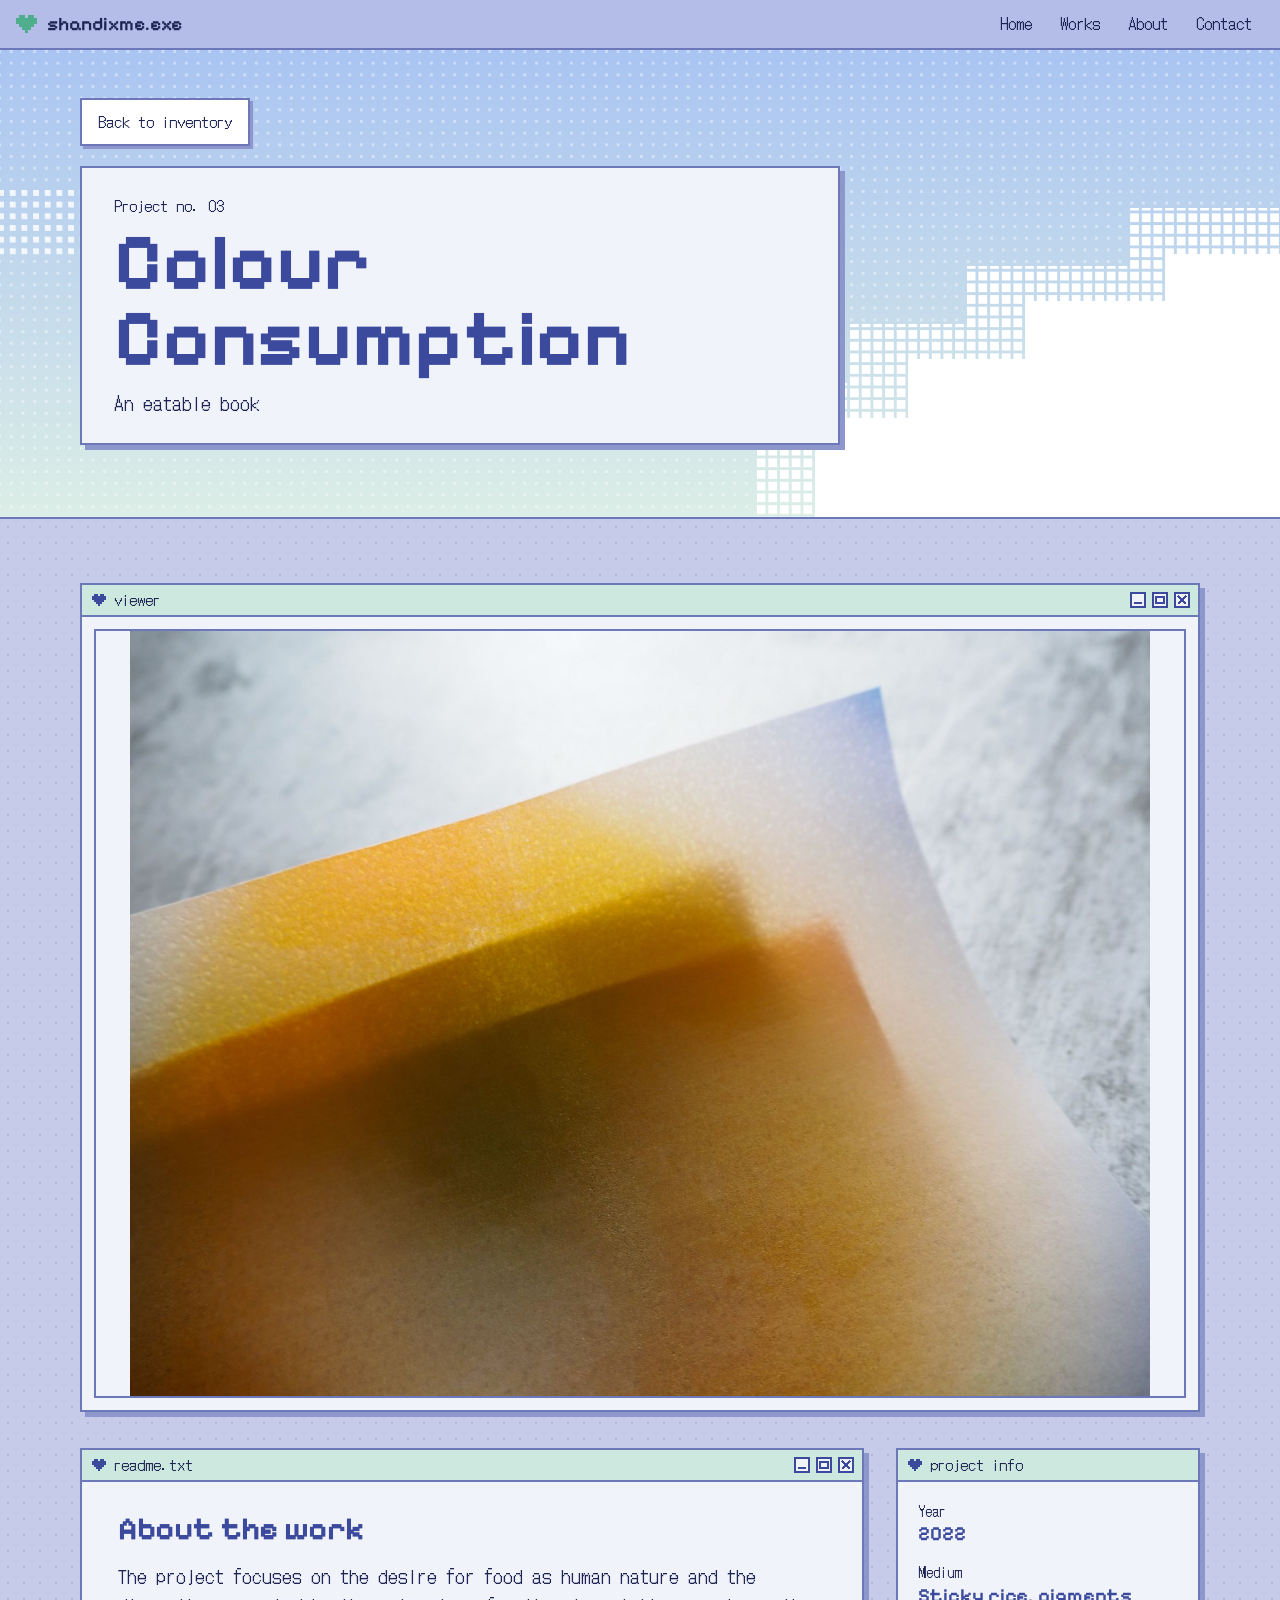
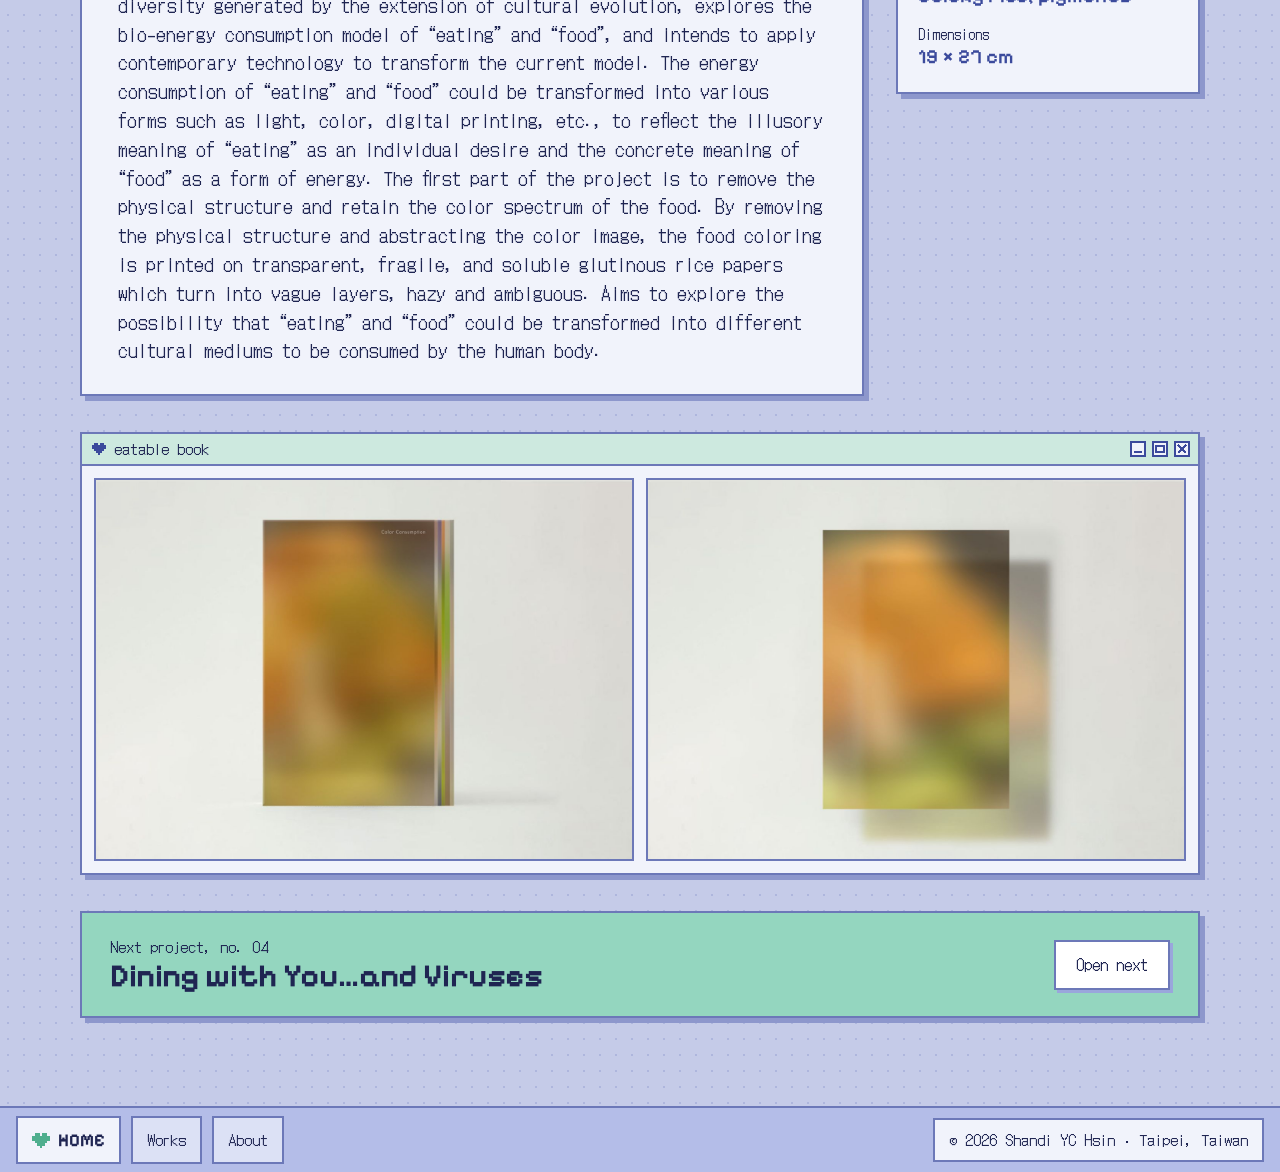
<file: work-colour-consumption.html>
<!doctype html>
<html lang="en">
<head>
<meta charset="utf-8">
<meta name="viewport" content="width=device-width, initial-scale=1">
<title>Colour Consumption — Shandi YC Hsin</title>
<meta name="description" content="Colour Consumption — Shandi YC Hsin">
<link rel="icon" href="img/favicon.svg" type="image/svg+xml">
<link rel="icon" href="img/favicon-32.png" sizes="32x32" type="image/png">
<link rel="apple-touch-icon" href="img/apple-touch-icon.png">
<!-- Google Analytics (GA4). Measurement ID G-8T6GRHKDJ5 -->
<script async src="https://www.googletagmanager.com/gtag/js?id=G-8T6GRHKDJ5"></script>
<script>window.dataLayer=window.dataLayer||[];function gtag(){dataLayer.push(arguments);}gtag('js',new Date());gtag('config','G-8T6GRHKDJ5');</script>
<link rel="preconnect" href="https://fonts.googleapis.com">
<link rel="stylesheet" href="https://fonts.googleapis.com/css2?family=DotGothic16&amp;family=Pixelify+Sans:wght@400;600;700&amp;display=swap">
<link rel="stylesheet" href="css/style.css">
<script src="js/main.js" defer></script>
</head>
<body>
<div style="font-family: 'DotGothic16', monospace; color: #1F2552; background: #C5CBE8; font-size: 17px; line-height: 1.6">

  <header style="background: #B4BDE8; border-bottom: 2px solid #6C78B8; display: flex; flex-wrap: wrap; align-items: center; justify-content: space-between; gap: 0 24px; padding: 2px 16px">
    <a href="index.html" style="font-family: 'Pixelify Sans', sans-serif; font-weight: 600; font-size: 19px; color: #1F2552; text-decoration: none; display: flex; align-items: center; gap: 10px; min-height: 44px">
      <svg aria-hidden="true" width="21" height="18" viewBox="0 0 7 6" shape-rendering="crispEdges" fill="#4FAE8E"><path d="M1,0h2v1h-2z M4,0h2v1h-2z M0,1h7v2h-7z M1,3h5v1h-5z M2,4h3v1h-3z M3,5h1v1h-1z"></path></svg>
      shandixme.exe
    </a>
    <nav aria-label="Main" style="display: flex; flex-wrap: wrap; gap: 0 4px; font-size: 16px">
      <a href="index.html" style="color: #1F2552; text-decoration: none; padding: 0 12px; min-height: 44px; display: flex; align-items: center">Home</a>
      <a href="index.html#works" style="color: #1F2552; text-decoration: none; padding: 0 12px; min-height: 44px; display: flex; align-items: center">Works</a>
      <a href="about.html" style="color: #1F2552; text-decoration: none; padding: 0 12px; min-height: 44px; display: flex; align-items: center">About</a>
      <a href="index.html#contact" style="color: #1F2552; text-decoration: none; padding: 0 12px; min-height: 44px; display: flex; align-items: center">Contact</a>
    </nav>
  </header>

  <!-- title band on pastel dithered sky -->
  <section style="position: relative; overflow: hidden; background: linear-gradient(180deg, #A9C4F2 0%, #DCEEE6 100%); border-bottom: 2px solid #6C78B8; padding: 48px 24px 72px">
    <svg aria-hidden="true" viewBox="0 0 1280 320" preserveAspectRatio="xMidYMid slice" shape-rendering="crispEdges" style="position: absolute; inset: 0; width: 100%; height: 100%">
      <defs>
        <pattern id="w1" width="8" height="8" patternUnits="userSpaceOnUse"><rect width="2" height="2" fill="#FFFFFF"></rect></pattern>
        <pattern id="w2" width="8" height="8" patternUnits="userSpaceOnUse"><rect width="4" height="4" fill="#FFFFFF"></rect></pattern>
        <pattern id="w3" width="8" height="8" patternUnits="userSpaceOnUse"><rect width="6" height="6" fill="#FFFFFF"></rect></pattern>
      </defs>
      <rect x="0" y="0" width="1280" height="320" fill="url(#w1)" opacity="0.4"></rect>
      <rect x="0" y="96" width="480" height="48" fill="url(#w2)" opacity="0.8"></rect>
      <polygon fill="url(#w3)" points="720,320 720,228 784,228 784,188 864,188 864,148 976,148 976,108 1136,108 1136,140 1216,140 1216,180 1280,180 1280,320"></polygon>
      <polygon fill="#FFFFFF" points="760,320 760,252 824,252 824,212 904,212 904,172 1000,172 1000,140 1112,140 1112,172 1192,172 1192,212 1280,212 1280,320"></polygon>
    </svg>
    <div style="position: relative; max-width: 1120px; margin: 0 auto; display: flex; flex-direction: column; align-items: flex-start; gap: 20px">
      <a href="index.html#works" style="font-size: 15px; text-decoration: none; color: #1F2552; background: #FFFFFF; border: 2px solid #6C78B8; box-shadow: 3px 3px 0 #8D97CC; padding: 0 16px; min-height: 44px; display: flex; align-items: center">Back to inventory</a>
      <div style="background: #F1F3FB; border: 2px solid #6C78B8; box-shadow: 5px 5px 0 #8D97CC; padding: 26px 32px; max-width: 760px; box-sizing: border-box">
        <p style="margin: 0 0 6px; font-size: 15px">Project no. 03</p>
        <h1 style="margin: 0; font-family: 'Pixelify Sans', sans-serif; font-weight: 700; font-size: clamp(44px, 7vw, 80px); line-height: 0.95; color: #3B4A9C">Colour Consumption</h1>
        <p style="margin: 12px 0 0; font-size: 18px">An eatable book</p>
      </div>
    </div>
  </section>

  <section style="background-color: #C5CBE8; background-image: radial-gradient(#AEB6DD 1.5px, transparent 1.5px); background-size: 16px 16px; padding: 64px 24px 88px">
    <div style="max-width: 1120px; margin: 0 auto; display: flex; flex-direction: column; gap: 36px">

      <!-- image viewer window -->
      <div style="background: #F1F3FB; border: 2px solid #6C78B8; box-shadow: 5px 5px 0 #8D97CC">
        <div style="display: flex; align-items: center; gap: 8px; padding: 6px 8px 6px 10px; border-bottom: 2px solid #6C78B8; background: #CDE9DF">
          <svg aria-hidden="true" width="14" height="12" viewBox="0 0 7 6" shape-rendering="crispEdges" fill="#3B4A9C"><path d="M1,0h2v1h-2z M4,0h2v1h-2z M0,1h7v2h-7z M1,3h5v1h-5z M2,4h3v1h-3z M3,5h1v1h-1z"></path></svg>
          <span style="font-size: 15px; line-height: 1.2">viewer</span>
          <span style="flex-grow: 1"></span>
          <svg aria-hidden="true" width="60" height="16" viewBox="0 0 60 16" shape-rendering="crispEdges" fill="none" stroke="#3B4A9C" stroke-width="2"><rect x="1" y="1" width="14" height="14" fill="#F1F3FB"></rect><path d="M4 11h8"></path><rect x="23" y="1" width="14" height="14" fill="#F1F3FB"></rect><rect x="26" y="5" width="8" height="6"></rect><rect x="45" y="1" width="14" height="14" fill="#F1F3FB"></rect><path d="M48 4l8 8M56 4l-8 8"></path></svg>
        </div>
        <div style="padding: 12px">
          <div style="border: 2px solid #6C78B8; background: #F1F3FB">
            <img src="img/colour-consumption-cover.jpg" alt="Colour Consumption: a book of translucent rice paper printed with blurred food colours" style="display: block; width: 100%; height: auto; max-height: 85vh; object-fit: contain; image-rendering: auto">
          </div>
        </div>
      </div>

      <div style="display: flex; flex-wrap: wrap; align-items: flex-start; gap: 32px">

        <!-- statement -->
        <div style="flex: 999 1 480px; min-width: 0; background: #F1F3FB; border: 2px solid #6C78B8; box-shadow: 5px 5px 0 #8D97CC">
          <div style="display: flex; align-items: center; gap: 8px; padding: 6px 8px 6px 10px; border-bottom: 2px solid #6C78B8; background: #CDE9DF">
            <svg aria-hidden="true" width="14" height="12" viewBox="0 0 7 6" shape-rendering="crispEdges" fill="#3B4A9C"><path d="M1,0h2v1h-2z M4,0h2v1h-2z M0,1h7v2h-7z M1,3h5v1h-5z M2,4h3v1h-3z M3,5h1v1h-1z"></path></svg>
            <span style="font-size: 15px; line-height: 1.2">readme.txt</span>
            <span style="flex-grow: 1"></span>
            <svg aria-hidden="true" width="60" height="16" viewBox="0 0 60 16" shape-rendering="crispEdges" fill="none" stroke="#3B4A9C" stroke-width="2"><rect x="1" y="1" width="14" height="14" fill="#F1F3FB"></rect><path d="M4 11h8"></path><rect x="23" y="1" width="14" height="14" fill="#F1F3FB"></rect><rect x="26" y="5" width="8" height="6"></rect><rect x="45" y="1" width="14" height="14" fill="#F1F3FB"></rect><path d="M48 4l8 8M56 4l-8 8"></path></svg>
          </div>
          <div style="padding: 30px 36px; display: flex; flex-direction: column; gap: 14px">
            <h2 style="margin: 0; font-family: 'Pixelify Sans', sans-serif; font-weight: 700; font-size: 32px; line-height: 1.1; color: #3B4A9C">About the work</h2>
            <p style="margin: 0; font-size: 18px">The project focuses on the desire for food as human nature and the diversity generated by the extension of cultural evolution, explores the bio-energy consumption model of “eating” and “food”, and intends to apply contemporary technology to transform the current model. The energy consumption of “eating” and “food” could be transformed into various forms such as light, color, digital printing, etc., to reflect the illusory meaning of “eating” as an individual desire and the concrete meaning of “food” as a form of energy. The first part of the project is to remove the physical structure and retain the color spectrum of the food. By removing the physical structure and abstracting the color image, the food coloring is printed on transparent, fragile, and soluble glutinous rice papers which turn into vague layers, hazy and ambiguous. Aims to explore the possibility that “eating” and “food” could be transformed into different cultural mediums to be consumed by the human body.</p>
          </div>
        </div>

        <!-- info window -->
        <div style="flex: 1 1 300px; min-width: 0; background: #F1F3FB; border: 2px solid #6C78B8; box-shadow: 5px 5px 0 #8D97CC">
          <div style="display: flex; align-items: center; gap: 8px; padding: 6px 8px 6px 10px; border-bottom: 2px solid #6C78B8; background: #CDE9DF">
            <svg aria-hidden="true" width="14" height="12" viewBox="0 0 7 6" shape-rendering="crispEdges" fill="#3B4A9C"><path d="M1,0h2v1h-2z M4,0h2v1h-2z M0,1h7v2h-7z M1,3h5v1h-5z M2,4h3v1h-3z M3,5h1v1h-1z"></path></svg>
            <span style="font-size: 15px; line-height: 1.2">project info</span>
          </div>
          <div style="padding: 18px 20px 22px; display: flex; flex-direction: column; gap: 14px">
            <div>
              <div style="font-size: 14px">Year</div>
              <div style="font-family: 'Pixelify Sans', sans-serif; font-weight: 600; font-size: 20px; line-height: 1.25; color: #3B4A9C">2022</div>
            </div>
            <div>
              <div style="font-size: 14px">Medium</div>
              <div style="font-family: 'Pixelify Sans', sans-serif; font-weight: 600; font-size: 20px; line-height: 1.25; color: #3B4A9C">Sticky rice, pigments</div>
            </div>
            <div>
              <div style="font-size: 14px">Dimensions</div>
              <div style="font-family: 'Pixelify Sans', sans-serif; font-weight: 600; font-size: 20px; line-height: 1.25; color: #3B4A9C">19 × 27 cm</div>
            </div>
          </div>
        </div>
      </div>

      <!-- gallery: one window per part of the work -->
      <div style="display: flex; flex-wrap: wrap; align-items: flex-start; gap: 32px">
        <div style="flex: 1 1 100%; min-width: 0; background: #F1F3FB; border: 2px solid #6C78B8; box-shadow: 5px 5px 0 #8D97CC">
          <div style="display: flex; align-items: center; gap: 8px; padding: 6px 8px 6px 10px; border-bottom: 2px solid #6C78B8; background: #CDE9DF">
            <svg aria-hidden="true" width="14" height="12" viewBox="0 0 7 6" shape-rendering="crispEdges" fill="#3B4A9C"><path d="M1,0h2v1h-2z M4,0h2v1h-2z M0,1h7v2h-7z M1,3h5v1h-5z M2,4h3v1h-3z M3,5h1v1h-1z"></path></svg>
            <span style="font-size: 15px; line-height: 1.2">eatable book</span>
            <span style="flex-grow: 1"></span>
            <svg aria-hidden="true" width="60" height="16" viewBox="0 0 60 16" shape-rendering="crispEdges" fill="none" stroke="#3B4A9C" stroke-width="2"><rect x="1" y="1" width="14" height="14" fill="#F1F3FB"></rect><path d="M4 11h8"></path><rect x="23" y="1" width="14" height="14" fill="#F1F3FB"></rect><rect x="26" y="5" width="8" height="6"></rect><rect x="45" y="1" width="14" height="14" fill="#F1F3FB"></rect><path d="M48 4l8 8M56 4l-8 8"></path></svg>
          </div>
          <div style="padding: 12px; display: flex; flex-direction: column; gap: 14px">
            <div class="gallery" style="display: grid; grid-template-columns: repeat(2, minmax(0, 1fr)); gap: 12px">
              <div style="border: 2px solid #6C78B8; background: #F1F3FB;">
                <img src="img/colour-consumption-01.jpg" alt="Colour Consumption: the book standing on a white surface, its pages printed with blurred food colours" loading="lazy" style="display: block; width: 100%; height: auto; image-rendering: auto">
              </div>
              <div style="border: 2px solid #6C78B8; background: #F1F3FB;">
                <img src="img/colour-consumption-02.jpg" alt="Colour Consumption: a translucent rice paper page printed with blurred food colours" loading="lazy" style="display: block; width: 100%; height: auto; image-rendering: auto">
              </div>
            </div>
          </div>
        </div>
      </div>

      <!-- next item -->
      <div style="display: flex; flex-wrap: wrap; justify-content: space-between; align-items: center; gap: 16px; background: #94D6BF; border: 2px solid #6C78B8; box-shadow: 5px 5px 0 #8D97CC; padding: 22px 28px">
        <div>
          <div style="font-size: 15px">Next project, no. 04</div>
          <div style="font-family: 'Pixelify Sans', sans-serif; font-weight: 700; font-size: 32px; line-height: 1.1">Dining with You…and Viruses</div>
        </div>
        <a href="work-dining-with-you.html" style="font-size: 16px; text-decoration: none; color: #1F2552; background: #FFFFFF; border: 2px solid #6C78B8; box-shadow: 3px 3px 0 #9AA6DC; padding: 0 20px; min-height: 46px; display: flex; align-items: center">Open next</a>
      </div>

    </div>
  </section>

  <footer style="background: #B4BDE8; border-top: 2px solid #6C78B8; padding: 8px 16px; display: flex; flex-wrap: wrap; align-items: center; gap: 8px 10px; font-size: 15px">
    <a href="index.html" style="font-family: 'Pixelify Sans', sans-serif; font-weight: 700; font-size: 18px; text-decoration: none; color: #1F2552; background: #F1F3FB; border: 2px solid #6C78B8; padding: 0 14px; min-height: 44px; display: flex; align-items: center; gap: 8px">
      <svg aria-hidden="true" width="18" height="15" viewBox="0 0 7 6" shape-rendering="crispEdges" fill="#4FAE8E"><path d="M1,0h2v1h-2z M4,0h2v1h-2z M0,1h7v2h-7z M1,3h5v1h-5z M2,4h3v1h-3z M3,5h1v1h-1z"></path></svg>
      HOME
    </a>
    <a href="index.html#works" style="text-decoration: none; color: #1F2552; background: #DCE1F5; border: 2px solid #6C78B8; padding: 0 14px; min-height: 44px; display: flex; align-items: center">Works</a>
    <a href="about.html" style="text-decoration: none; color: #1F2552; background: #DCE1F5; border: 2px solid #6C78B8; padding: 0 14px; min-height: 44px; display: flex; align-items: center">About</a>
    <span style="flex-grow: 1"></span>
    <span style="background: #F1F3FB; border: 2px solid #6C78B8; padding: 0 14px; min-height: 44px; display: flex; align-items: center; box-sizing: border-box">© 2026 Shandi YC Hsin · Taipei, Taiwan</span>
  </footer>

</div>
</body>
</html>
</file>
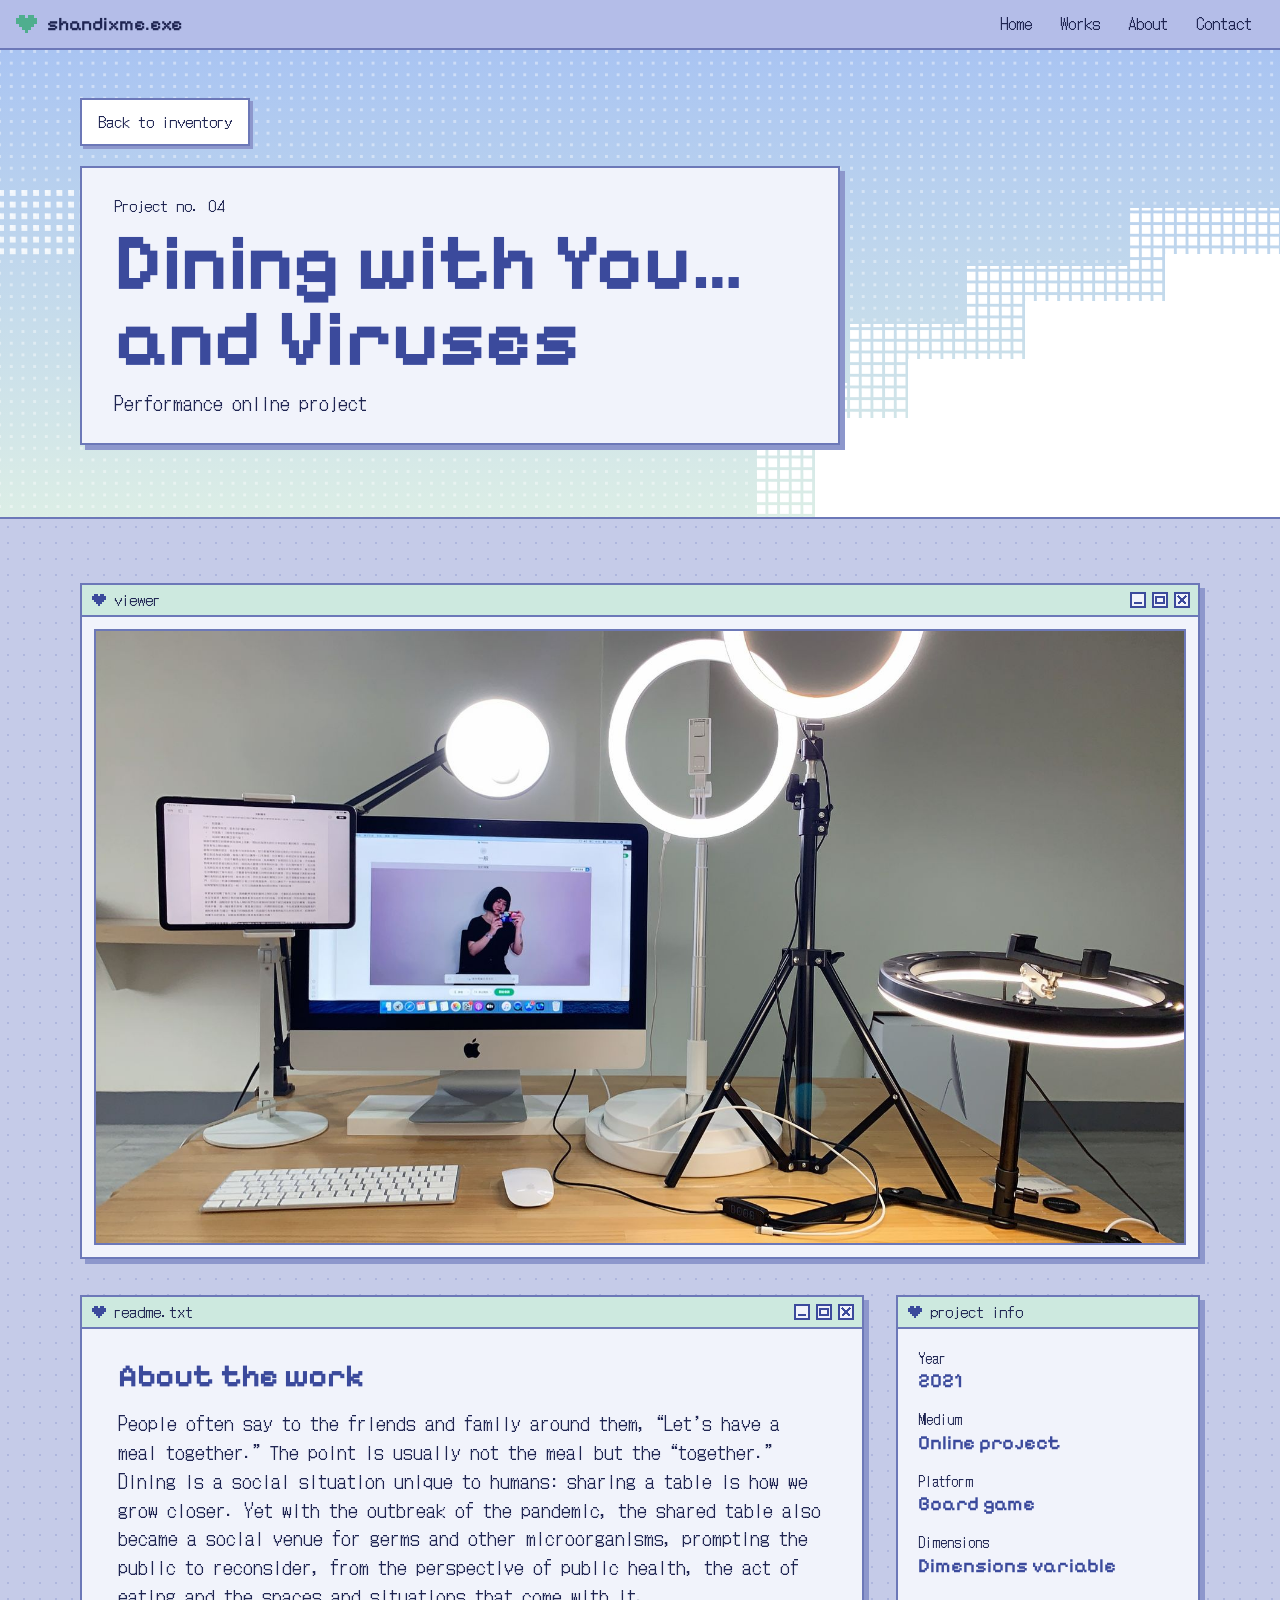
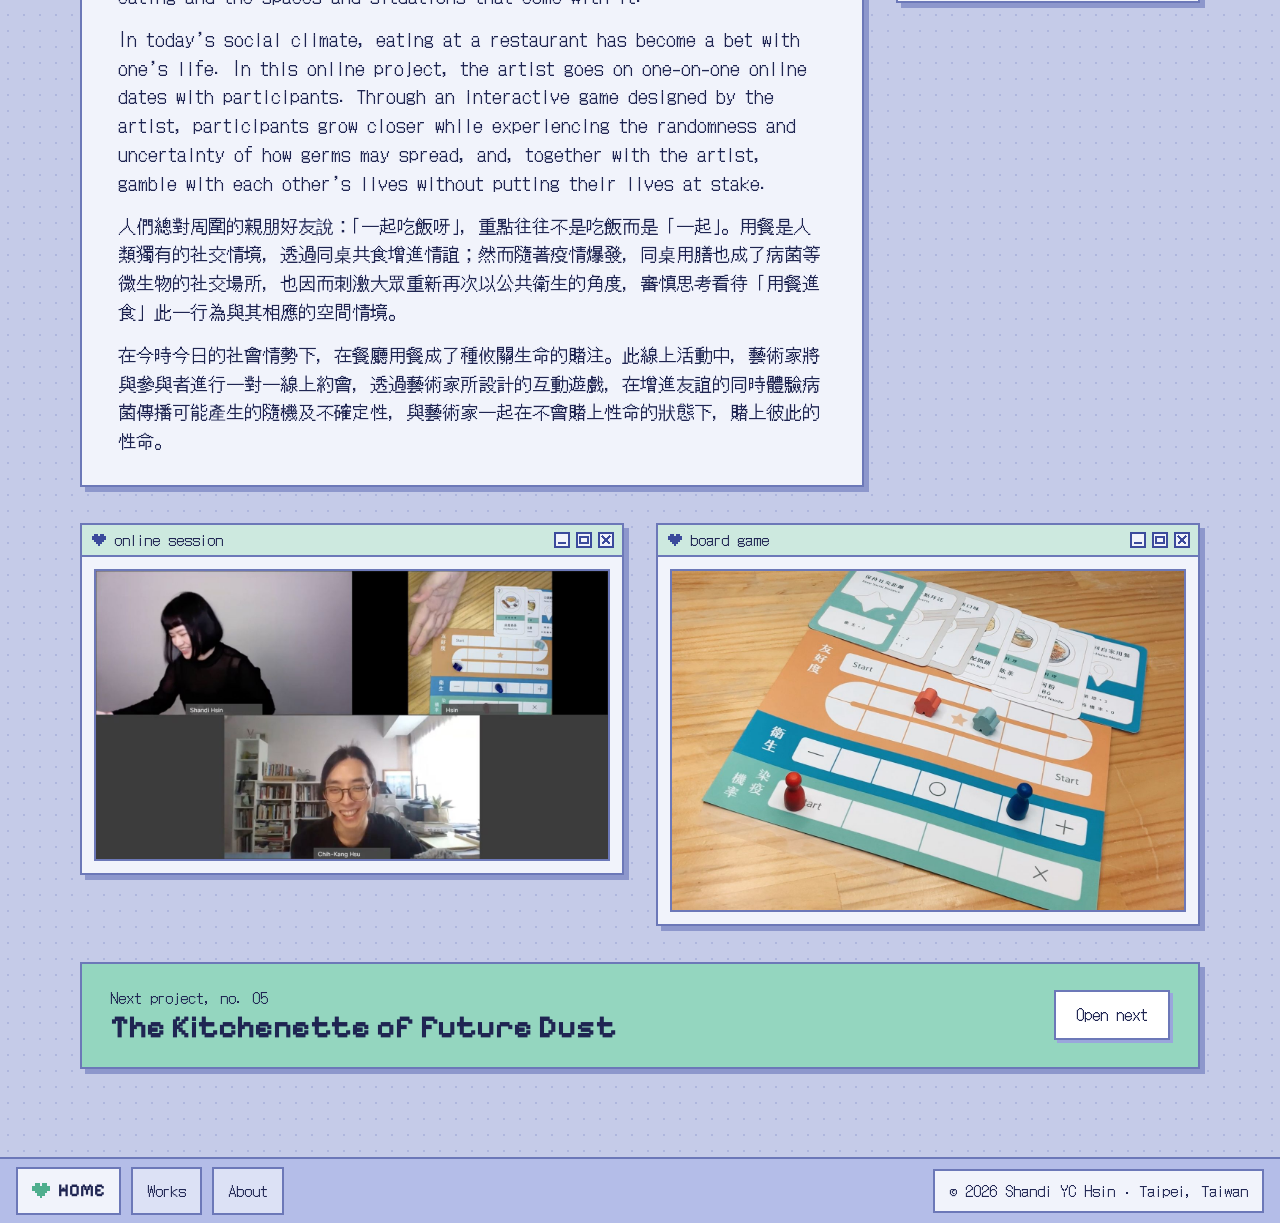
<file: work-dining-with-you.html>
<!doctype html>
<html lang="en">
<head>
<meta charset="utf-8">
<meta name="viewport" content="width=device-width, initial-scale=1">
<title>Dining with You…and Viruses — Shandi YC Hsin</title>
<meta name="description" content="Dining with You…and Viruses — Shandi YC Hsin">
<link rel="icon" href="img/favicon.svg" type="image/svg+xml">
<link rel="icon" href="img/favicon-32.png" sizes="32x32" type="image/png">
<link rel="apple-touch-icon" href="img/apple-touch-icon.png">
<!-- Google Analytics (GA4). Measurement ID G-8T6GRHKDJ5 -->
<script async src="https://www.googletagmanager.com/gtag/js?id=G-8T6GRHKDJ5"></script>
<script>window.dataLayer=window.dataLayer||[];function gtag(){dataLayer.push(arguments);}gtag('js',new Date());gtag('config','G-8T6GRHKDJ5');</script>
<link rel="preconnect" href="https://fonts.googleapis.com">
<link rel="stylesheet" href="https://fonts.googleapis.com/css2?family=DotGothic16&amp;family=Pixelify+Sans:wght@400;600;700&amp;display=swap">
<link rel="stylesheet" href="css/style.css">
<script src="js/main.js" defer></script>
</head>
<body>
<div style="font-family: 'DotGothic16', monospace; color: #1F2552; background: #C5CBE8; font-size: 17px; line-height: 1.6">

  <header style="background: #B4BDE8; border-bottom: 2px solid #6C78B8; display: flex; flex-wrap: wrap; align-items: center; justify-content: space-between; gap: 0 24px; padding: 2px 16px">
    <a href="index.html" style="font-family: 'Pixelify Sans', sans-serif; font-weight: 600; font-size: 19px; color: #1F2552; text-decoration: none; display: flex; align-items: center; gap: 10px; min-height: 44px">
      <svg aria-hidden="true" width="21" height="18" viewBox="0 0 7 6" shape-rendering="crispEdges" fill="#4FAE8E"><path d="M1,0h2v1h-2z M4,0h2v1h-2z M0,1h7v2h-7z M1,3h5v1h-5z M2,4h3v1h-3z M3,5h1v1h-1z"></path></svg>
      shandixme.exe
    </a>
    <nav aria-label="Main" style="display: flex; flex-wrap: wrap; gap: 0 4px; font-size: 16px">
      <a href="index.html" style="color: #1F2552; text-decoration: none; padding: 0 12px; min-height: 44px; display: flex; align-items: center">Home</a>
      <a href="index.html#works" style="color: #1F2552; text-decoration: none; padding: 0 12px; min-height: 44px; display: flex; align-items: center">Works</a>
      <a href="about.html" style="color: #1F2552; text-decoration: none; padding: 0 12px; min-height: 44px; display: flex; align-items: center">About</a>
      <a href="index.html#contact" style="color: #1F2552; text-decoration: none; padding: 0 12px; min-height: 44px; display: flex; align-items: center">Contact</a>
    </nav>
  </header>

  <!-- title band on pastel dithered sky -->
  <section style="position: relative; overflow: hidden; background: linear-gradient(180deg, #A9C4F2 0%, #DCEEE6 100%); border-bottom: 2px solid #6C78B8; padding: 48px 24px 72px">
    <svg aria-hidden="true" viewBox="0 0 1280 320" preserveAspectRatio="xMidYMid slice" shape-rendering="crispEdges" style="position: absolute; inset: 0; width: 100%; height: 100%">
      <defs>
        <pattern id="w1" width="8" height="8" patternUnits="userSpaceOnUse"><rect width="2" height="2" fill="#FFFFFF"></rect></pattern>
        <pattern id="w2" width="8" height="8" patternUnits="userSpaceOnUse"><rect width="4" height="4" fill="#FFFFFF"></rect></pattern>
        <pattern id="w3" width="8" height="8" patternUnits="userSpaceOnUse"><rect width="6" height="6" fill="#FFFFFF"></rect></pattern>
      </defs>
      <rect x="0" y="0" width="1280" height="320" fill="url(#w1)" opacity="0.4"></rect>
      <rect x="0" y="96" width="480" height="48" fill="url(#w2)" opacity="0.8"></rect>
      <polygon fill="url(#w3)" points="720,320 720,228 784,228 784,188 864,188 864,148 976,148 976,108 1136,108 1136,140 1216,140 1216,180 1280,180 1280,320"></polygon>
      <polygon fill="#FFFFFF" points="760,320 760,252 824,252 824,212 904,212 904,172 1000,172 1000,140 1112,140 1112,172 1192,172 1192,212 1280,212 1280,320"></polygon>
    </svg>
    <div style="position: relative; max-width: 1120px; margin: 0 auto; display: flex; flex-direction: column; align-items: flex-start; gap: 20px">
      <a href="index.html#works" style="font-size: 15px; text-decoration: none; color: #1F2552; background: #FFFFFF; border: 2px solid #6C78B8; box-shadow: 3px 3px 0 #8D97CC; padding: 0 16px; min-height: 44px; display: flex; align-items: center">Back to inventory</a>
      <div style="background: #F1F3FB; border: 2px solid #6C78B8; box-shadow: 5px 5px 0 #8D97CC; padding: 26px 32px; max-width: 760px; box-sizing: border-box">
        <p style="margin: 0 0 6px; font-size: 15px">Project no. 04</p>
        <h1 style="margin: 0; font-family: 'Pixelify Sans', sans-serif; font-weight: 700; font-size: clamp(44px, 7vw, 80px); line-height: 0.95; color: #3B4A9C">Dining with You…and Viruses</h1>
        <p style="margin: 12px 0 0; font-size: 18px">Performance online project</p>
      </div>
    </div>
  </section>

  <section style="background-color: #C5CBE8; background-image: radial-gradient(#AEB6DD 1.5px, transparent 1.5px); background-size: 16px 16px; padding: 64px 24px 88px">
    <div style="max-width: 1120px; margin: 0 auto; display: flex; flex-direction: column; gap: 36px">

      <!-- image viewer window -->
      <div style="background: #F1F3FB; border: 2px solid #6C78B8; box-shadow: 5px 5px 0 #8D97CC">
        <div style="display: flex; align-items: center; gap: 8px; padding: 6px 8px 6px 10px; border-bottom: 2px solid #6C78B8; background: #CDE9DF">
          <svg aria-hidden="true" width="14" height="12" viewBox="0 0 7 6" shape-rendering="crispEdges" fill="#3B4A9C"><path d="M1,0h2v1h-2z M4,0h2v1h-2z M0,1h7v2h-7z M1,3h5v1h-5z M2,4h3v1h-3z M3,5h1v1h-1z"></path></svg>
          <span style="font-size: 15px; line-height: 1.2">viewer</span>
          <span style="flex-grow: 1"></span>
          <svg aria-hidden="true" width="60" height="16" viewBox="0 0 60 16" shape-rendering="crispEdges" fill="none" stroke="#3B4A9C" stroke-width="2"><rect x="1" y="1" width="14" height="14" fill="#F1F3FB"></rect><path d="M4 11h8"></path><rect x="23" y="1" width="14" height="14" fill="#F1F3FB"></rect><rect x="26" y="5" width="8" height="6"></rect><rect x="45" y="1" width="14" height="14" fill="#F1F3FB"></rect><path d="M48 4l8 8M56 4l-8 8"></path></svg>
        </div>
        <div style="padding: 12px">
          <div style="border: 2px solid #6C78B8; background: #F1F3FB">
            <img src="img/dining-with-you-cover.jpg" alt="Dining with You…and Viruses: a desk with a computer on a video call, ring lights and a camera" style="display: block; width: 100%; height: auto; max-height: 85vh; object-fit: contain; image-rendering: auto">
          </div>
        </div>
      </div>

      <div style="display: flex; flex-wrap: wrap; align-items: flex-start; gap: 32px">

        <!-- statement -->
        <div style="flex: 999 1 480px; min-width: 0; background: #F1F3FB; border: 2px solid #6C78B8; box-shadow: 5px 5px 0 #8D97CC">
          <div style="display: flex; align-items: center; gap: 8px; padding: 6px 8px 6px 10px; border-bottom: 2px solid #6C78B8; background: #CDE9DF">
            <svg aria-hidden="true" width="14" height="12" viewBox="0 0 7 6" shape-rendering="crispEdges" fill="#3B4A9C"><path d="M1,0h2v1h-2z M4,0h2v1h-2z M0,1h7v2h-7z M1,3h5v1h-5z M2,4h3v1h-3z M3,5h1v1h-1z"></path></svg>
            <span style="font-size: 15px; line-height: 1.2">readme.txt</span>
            <span style="flex-grow: 1"></span>
            <svg aria-hidden="true" width="60" height="16" viewBox="0 0 60 16" shape-rendering="crispEdges" fill="none" stroke="#3B4A9C" stroke-width="2"><rect x="1" y="1" width="14" height="14" fill="#F1F3FB"></rect><path d="M4 11h8"></path><rect x="23" y="1" width="14" height="14" fill="#F1F3FB"></rect><rect x="26" y="5" width="8" height="6"></rect><rect x="45" y="1" width="14" height="14" fill="#F1F3FB"></rect><path d="M48 4l8 8M56 4l-8 8"></path></svg>
          </div>
          <div style="padding: 30px 36px; display: flex; flex-direction: column; gap: 14px">
            <h2 style="margin: 0; font-family: 'Pixelify Sans', sans-serif; font-weight: 700; font-size: 32px; line-height: 1.1; color: #3B4A9C">About the work</h2>
            <p style="margin: 0; font-size: 18px">People often say to the friends and family around them, “Let’s have a meal together.” The point is usually not the meal but the “together.” Dining is a social situation unique to humans: sharing a table is how we grow closer. Yet with the outbreak of the pandemic, the shared table also became a social venue for germs and other microorganisms, prompting the public to reconsider, from the perspective of public health, the act of eating and the spaces and situations that come with it.</p>
            <p style="margin: 0; font-size: 18px">In today’s social climate, eating at a restaurant has become a bet with one’s life. In this online project, the artist goes on one-on-one online dates with participants. Through an interactive game designed by the artist, participants grow closer while experiencing the randomness and uncertainty of how germs may spread, and, together with the artist, gamble with each other’s lives without putting their lives at stake.</p>
            <p lang="zh-Hant" style="margin: 0; font-size: 18px">人們總對周圍的親朋好友說：「一起吃飯呀」，重點往往不是吃飯而是「一起」。用餐是人類獨有的社交情境，透過同桌共食增進情誼；然而隨著疫情爆發，同桌用膳也成了病菌等微生物的社交場所，也因而刺激大眾重新再次以公共衛生的角度，審慎思考看待「用餐進食」此一行為與其相應的空間情境。</p>
            <p lang="zh-Hant" style="margin: 0; font-size: 18px">在今時今日的社會情勢下，在餐廳用餐成了種攸關生命的賭注。此線上活動中，藝術家將與參與者進行一對一線上約會，透過藝術家所設計的互動遊戲，在增進友誼的同時體驗病菌傳播可能產生的隨機及不確定性，與藝術家一起在不會賭上性命的狀態下，賭上彼此的性命。</p>
          </div>
        </div>

        <!-- info window -->
        <div style="flex: 1 1 300px; min-width: 0; background: #F1F3FB; border: 2px solid #6C78B8; box-shadow: 5px 5px 0 #8D97CC">
          <div style="display: flex; align-items: center; gap: 8px; padding: 6px 8px 6px 10px; border-bottom: 2px solid #6C78B8; background: #CDE9DF">
            <svg aria-hidden="true" width="14" height="12" viewBox="0 0 7 6" shape-rendering="crispEdges" fill="#3B4A9C"><path d="M1,0h2v1h-2z M4,0h2v1h-2z M0,1h7v2h-7z M1,3h5v1h-5z M2,4h3v1h-3z M3,5h1v1h-1z"></path></svg>
            <span style="font-size: 15px; line-height: 1.2">project info</span>
          </div>
          <div style="padding: 18px 20px 22px; display: flex; flex-direction: column; gap: 14px">
            <div>
              <div style="font-size: 14px">Year</div>
              <div style="font-family: 'Pixelify Sans', sans-serif; font-weight: 600; font-size: 20px; line-height: 1.25; color: #3B4A9C">2021</div>
            </div>
            <div>
              <div style="font-size: 14px">Medium</div>
              <div style="font-family: 'Pixelify Sans', sans-serif; font-weight: 600; font-size: 20px; line-height: 1.25; color: #3B4A9C">Online project</div>
            </div>
            <div>
              <div style="font-size: 14px">Platform</div>
              <div style="font-family: 'Pixelify Sans', sans-serif; font-weight: 600; font-size: 20px; line-height: 1.25; color: #3B4A9C">Board game</div>
            </div>
            <div>
              <div style="font-size: 14px">Dimensions</div>
              <div style="font-family: 'Pixelify Sans', sans-serif; font-weight: 600; font-size: 20px; line-height: 1.25; color: #3B4A9C">Dimensions variable</div>
            </div>
          </div>
        </div>
      </div>

      <!-- gallery: one window per part of the work -->
      <div style="display: flex; flex-wrap: wrap; align-items: flex-start; gap: 32px">
        <div style="flex: 1 1 300px; max-width: 560px; min-width: 0; background: #F1F3FB; border: 2px solid #6C78B8; box-shadow: 5px 5px 0 #8D97CC">
          <div style="display: flex; align-items: center; gap: 8px; padding: 6px 8px 6px 10px; border-bottom: 2px solid #6C78B8; background: #CDE9DF">
            <svg aria-hidden="true" width="14" height="12" viewBox="0 0 7 6" shape-rendering="crispEdges" fill="#3B4A9C"><path d="M1,0h2v1h-2z M4,0h2v1h-2z M0,1h7v2h-7z M1,3h5v1h-5z M2,4h3v1h-3z M3,5h1v1h-1z"></path></svg>
            <span style="font-size: 15px; line-height: 1.2">online session</span>
            <span style="flex-grow: 1"></span>
            <svg aria-hidden="true" width="60" height="16" viewBox="0 0 60 16" shape-rendering="crispEdges" fill="none" stroke="#3B4A9C" stroke-width="2"><rect x="1" y="1" width="14" height="14" fill="#F1F3FB"></rect><path d="M4 11h8"></path><rect x="23" y="1" width="14" height="14" fill="#F1F3FB"></rect><rect x="26" y="5" width="8" height="6"></rect><rect x="45" y="1" width="14" height="14" fill="#F1F3FB"></rect><path d="M48 4l8 8M56 4l-8 8"></path></svg>
          </div>
          <div style="padding: 12px; display: flex; flex-direction: column; gap: 14px">
            <div style="border: 2px solid #6C78B8; background: #F1F3FB;">
              <img src="img/dining-with-you-01.jpg" alt="Dining with You…and Viruses: participants meeting on a video call" loading="lazy" style="display: block; width: 100%; height: auto; image-rendering: auto">
            </div>
          </div>
        </div>
        <div style="flex: 1 1 300px; max-width: 560px; min-width: 0; background: #F1F3FB; border: 2px solid #6C78B8; box-shadow: 5px 5px 0 #8D97CC">
          <div style="display: flex; align-items: center; gap: 8px; padding: 6px 8px 6px 10px; border-bottom: 2px solid #6C78B8; background: #CDE9DF">
            <svg aria-hidden="true" width="14" height="12" viewBox="0 0 7 6" shape-rendering="crispEdges" fill="#3B4A9C"><path d="M1,0h2v1h-2z M4,0h2v1h-2z M0,1h7v2h-7z M1,3h5v1h-5z M2,4h3v1h-3z M3,5h1v1h-1z"></path></svg>
            <span style="font-size: 15px; line-height: 1.2">board game</span>
            <span style="flex-grow: 1"></span>
            <svg aria-hidden="true" width="60" height="16" viewBox="0 0 60 16" shape-rendering="crispEdges" fill="none" stroke="#3B4A9C" stroke-width="2"><rect x="1" y="1" width="14" height="14" fill="#F1F3FB"></rect><path d="M4 11h8"></path><rect x="23" y="1" width="14" height="14" fill="#F1F3FB"></rect><rect x="26" y="5" width="8" height="6"></rect><rect x="45" y="1" width="14" height="14" fill="#F1F3FB"></rect><path d="M48 4l8 8M56 4l-8 8"></path></svg>
          </div>
          <div style="padding: 12px; display: flex; flex-direction: column; gap: 14px">
            <div style="border: 2px solid #6C78B8; background: #F1F3FB;">
              <img src="img/dining-with-you-02.jpg" alt="Dining with You…and Viruses: the board game with cards and pawns" loading="lazy" style="display: block; width: 100%; height: auto; image-rendering: auto">
            </div>
          </div>
        </div>
      </div>

      <!-- next item -->
      <div style="display: flex; flex-wrap: wrap; justify-content: space-between; align-items: center; gap: 16px; background: #94D6BF; border: 2px solid #6C78B8; box-shadow: 5px 5px 0 #8D97CC; padding: 22px 28px">
        <div>
          <div style="font-size: 15px">Next project, no. 05</div>
          <div style="font-family: 'Pixelify Sans', sans-serif; font-weight: 700; font-size: 32px; line-height: 1.1">The Kitchenette of Future Dust</div>
        </div>
        <a href="work-kitchenette-of-future-dust.html" style="font-size: 16px; text-decoration: none; color: #1F2552; background: #FFFFFF; border: 2px solid #6C78B8; box-shadow: 3px 3px 0 #9AA6DC; padding: 0 20px; min-height: 46px; display: flex; align-items: center">Open next</a>
      </div>

    </div>
  </section>

  <footer style="background: #B4BDE8; border-top: 2px solid #6C78B8; padding: 8px 16px; display: flex; flex-wrap: wrap; align-items: center; gap: 8px 10px; font-size: 15px">
    <a href="index.html" style="font-family: 'Pixelify Sans', sans-serif; font-weight: 700; font-size: 18px; text-decoration: none; color: #1F2552; background: #F1F3FB; border: 2px solid #6C78B8; padding: 0 14px; min-height: 44px; display: flex; align-items: center; gap: 8px">
      <svg aria-hidden="true" width="18" height="15" viewBox="0 0 7 6" shape-rendering="crispEdges" fill="#4FAE8E"><path d="M1,0h2v1h-2z M4,0h2v1h-2z M0,1h7v2h-7z M1,3h5v1h-5z M2,4h3v1h-3z M3,5h1v1h-1z"></path></svg>
      HOME
    </a>
    <a href="index.html#works" style="text-decoration: none; color: #1F2552; background: #DCE1F5; border: 2px solid #6C78B8; padding: 0 14px; min-height: 44px; display: flex; align-items: center">Works</a>
    <a href="about.html" style="text-decoration: none; color: #1F2552; background: #DCE1F5; border: 2px solid #6C78B8; padding: 0 14px; min-height: 44px; display: flex; align-items: center">About</a>
    <span style="flex-grow: 1"></span>
    <span style="background: #F1F3FB; border: 2px solid #6C78B8; padding: 0 14px; min-height: 44px; display: flex; align-items: center; box-sizing: border-box">© 2026 Shandi YC Hsin · Taipei, Taiwan</span>
  </footer>

</div>
</body>
</html>
</file>
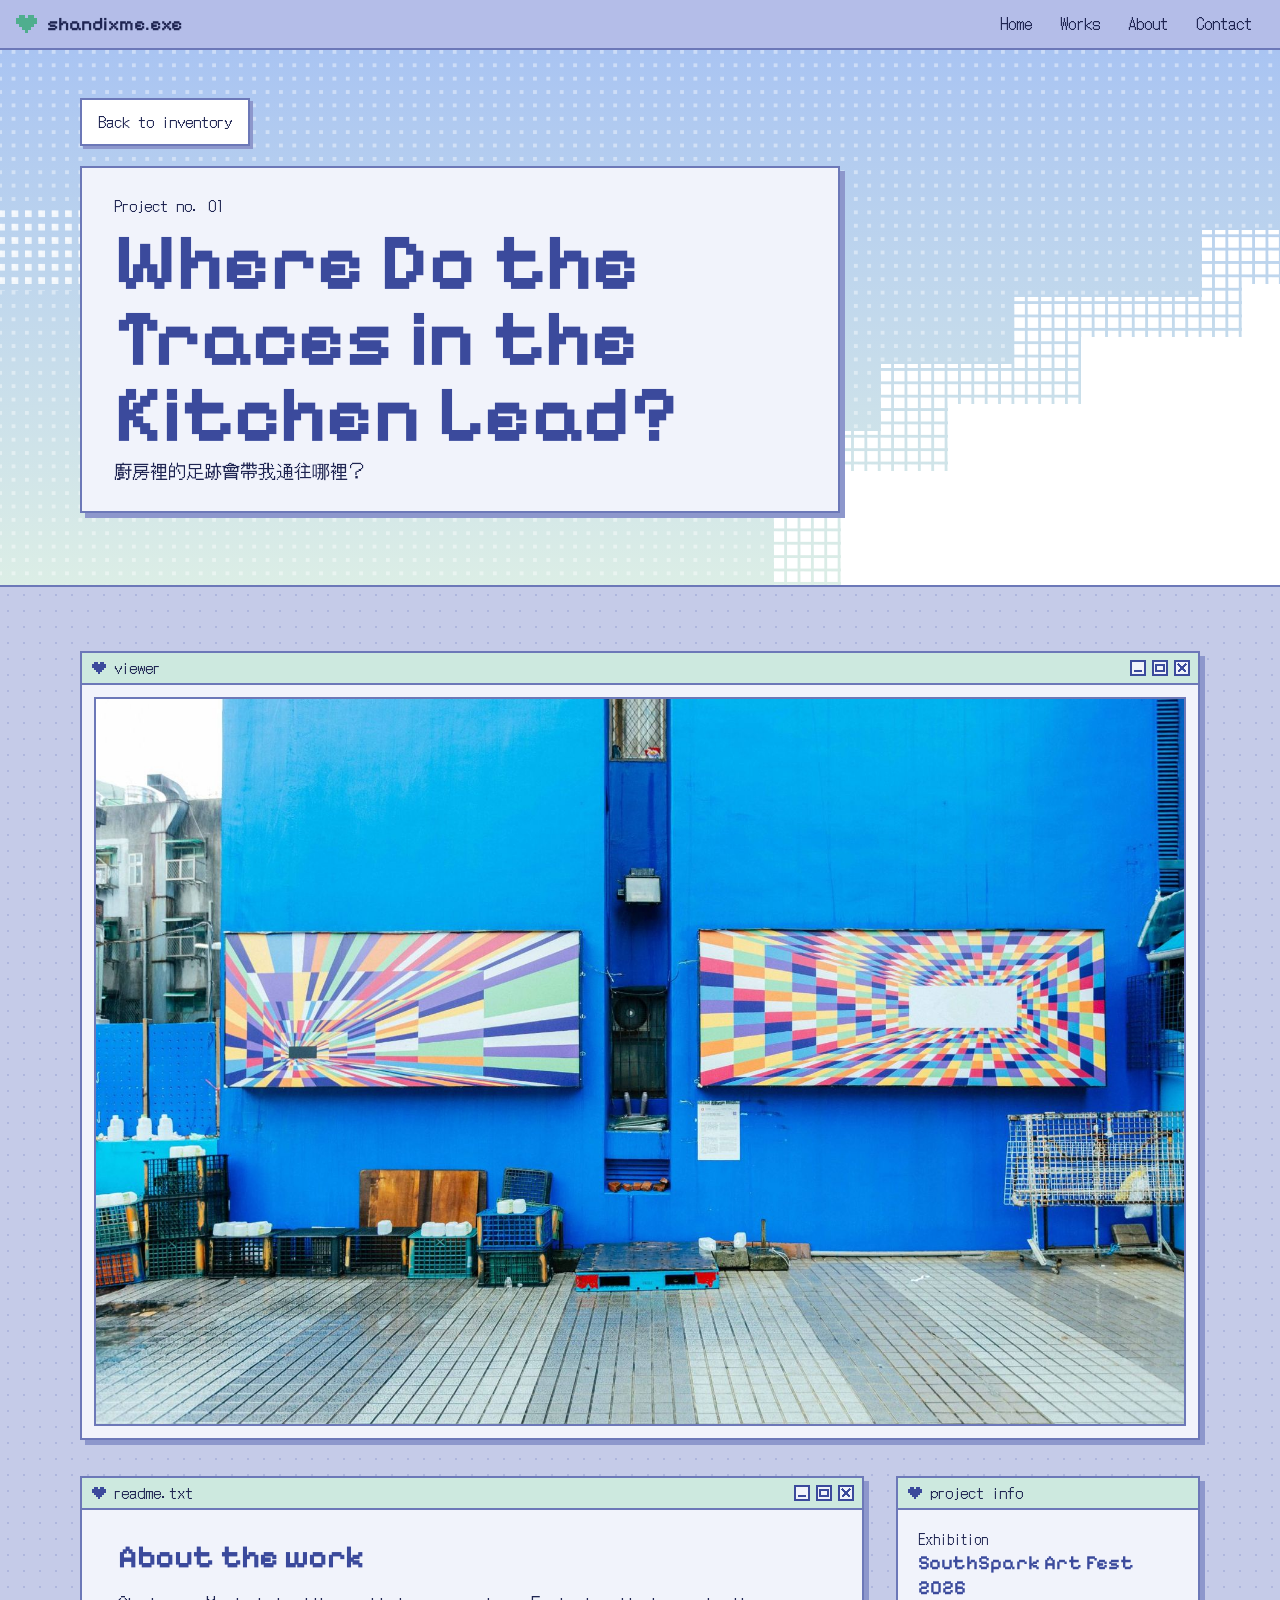
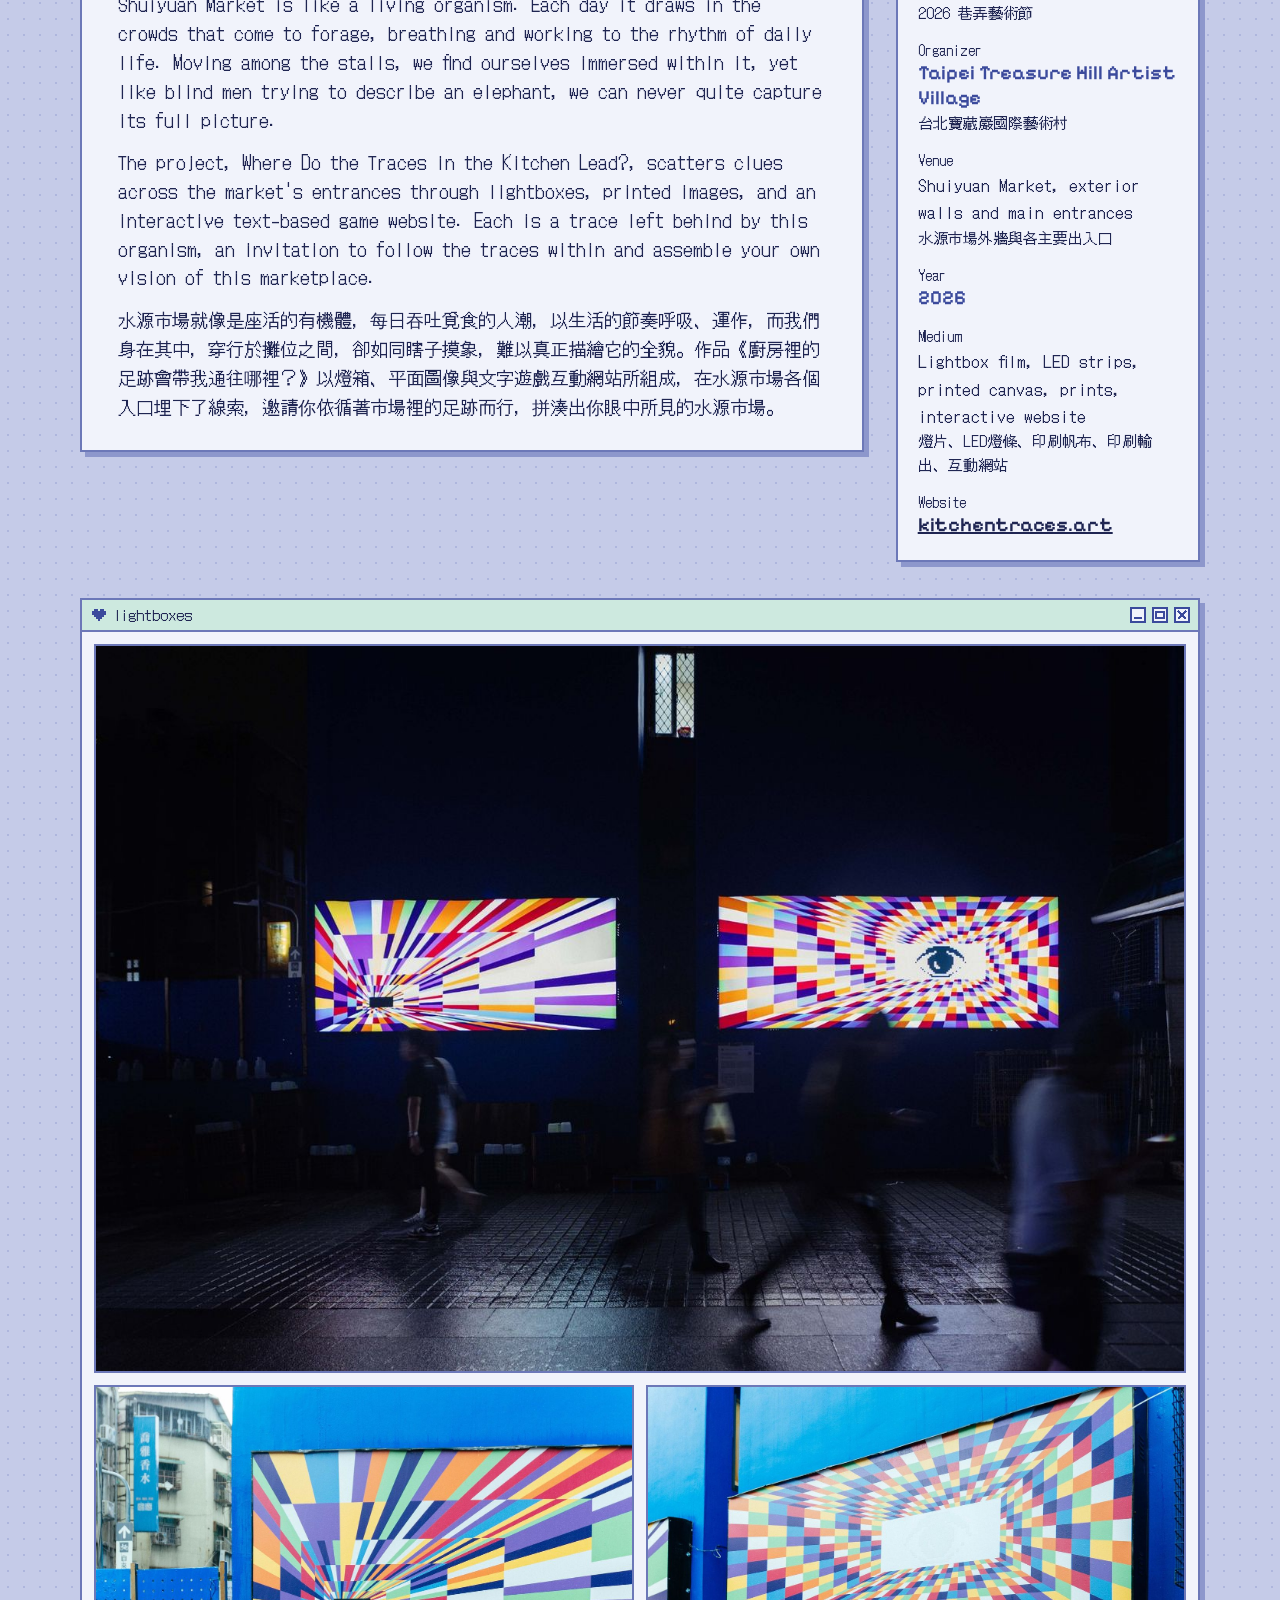
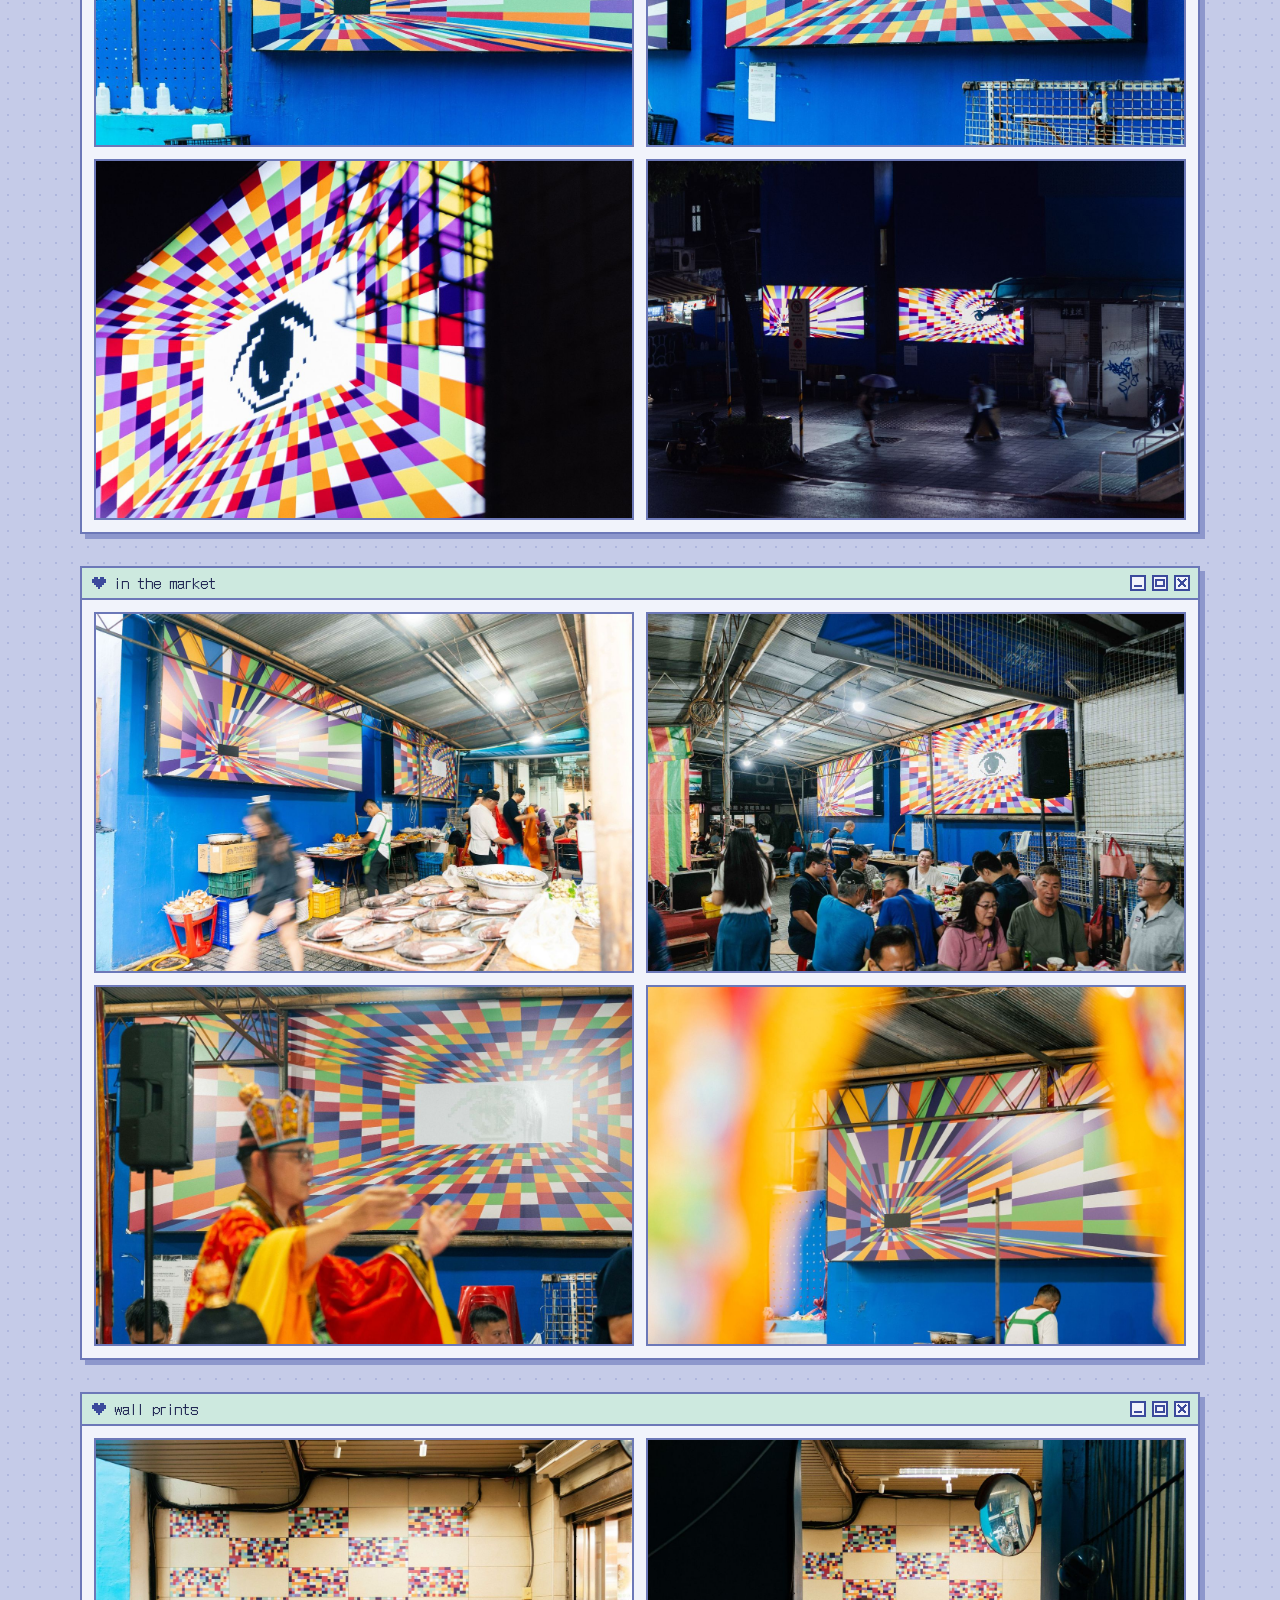
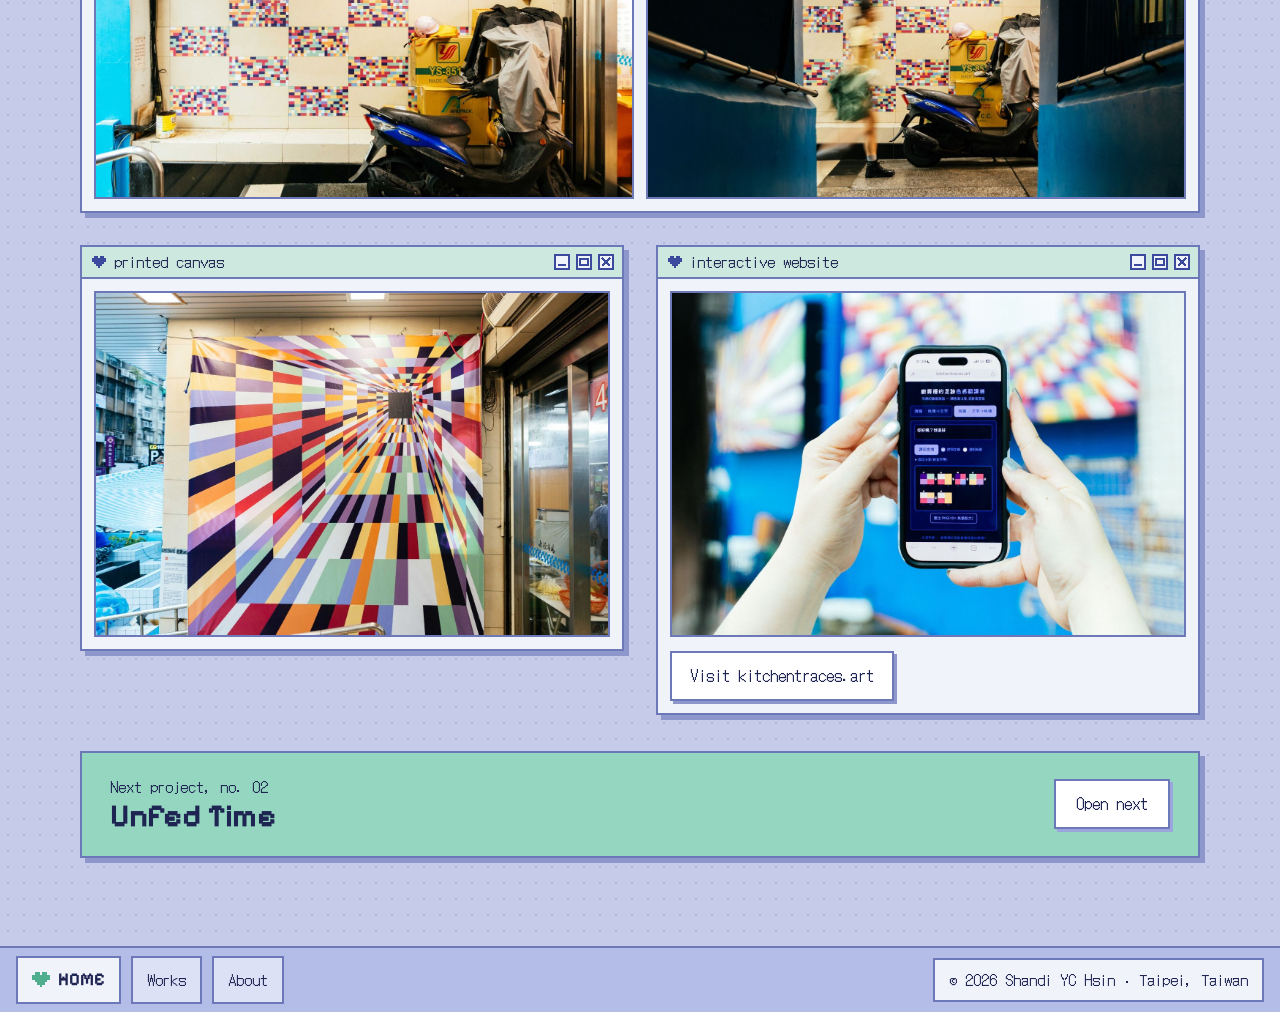
<file: work-kitchen-traces.html>
<!doctype html>
<html lang="en">
<head>
<meta charset="utf-8">
<meta name="viewport" content="width=device-width, initial-scale=1">
<title>Where Do the Traces in the Kitchen Lead? — Shandi YC Hsin</title>
<meta name="description" content="Where Do the Traces in the Kitchen Lead? — Shandi YC Hsin">
<link rel="icon" href="img/favicon.svg" type="image/svg+xml">
<link rel="icon" href="img/favicon-32.png" sizes="32x32" type="image/png">
<link rel="apple-touch-icon" href="img/apple-touch-icon.png">
<!-- Google Analytics (GA4). Measurement ID G-8T6GRHKDJ5 -->
<script async src="https://www.googletagmanager.com/gtag/js?id=G-8T6GRHKDJ5"></script>
<script>window.dataLayer=window.dataLayer||[];function gtag(){dataLayer.push(arguments);}gtag('js',new Date());gtag('config','G-8T6GRHKDJ5');</script>
<link rel="preconnect" href="https://fonts.googleapis.com">
<link rel="stylesheet" href="https://fonts.googleapis.com/css2?family=DotGothic16&amp;family=Pixelify+Sans:wght@400;600;700&amp;display=swap">
<link rel="stylesheet" href="css/style.css">
<script src="js/main.js" defer></script>
</head>
<body>
<div style="font-family: 'DotGothic16', monospace; color: #1F2552; background: #C5CBE8; font-size: 17px; line-height: 1.6">

  <header style="background: #B4BDE8; border-bottom: 2px solid #6C78B8; display: flex; flex-wrap: wrap; align-items: center; justify-content: space-between; gap: 0 24px; padding: 2px 16px">
    <a href="index.html" style="font-family: 'Pixelify Sans', sans-serif; font-weight: 600; font-size: 19px; color: #1F2552; text-decoration: none; display: flex; align-items: center; gap: 10px; min-height: 44px">
      <svg aria-hidden="true" width="21" height="18" viewBox="0 0 7 6" shape-rendering="crispEdges" fill="#4FAE8E"><path d="M1,0h2v1h-2z M4,0h2v1h-2z M0,1h7v2h-7z M1,3h5v1h-5z M2,4h3v1h-3z M3,5h1v1h-1z"></path></svg>
      shandixme.exe
    </a>
    <nav aria-label="Main" style="display: flex; flex-wrap: wrap; gap: 0 4px; font-size: 16px">
      <a href="index.html" style="color: #1F2552; text-decoration: none; padding: 0 12px; min-height: 44px; display: flex; align-items: center">Home</a>
      <a href="index.html#works" style="color: #1F2552; text-decoration: none; padding: 0 12px; min-height: 44px; display: flex; align-items: center">Works</a>
      <a href="about.html" style="color: #1F2552; text-decoration: none; padding: 0 12px; min-height: 44px; display: flex; align-items: center">About</a>
      <a href="index.html#contact" style="color: #1F2552; text-decoration: none; padding: 0 12px; min-height: 44px; display: flex; align-items: center">Contact</a>
    </nav>
  </header>

  <!-- title band on pastel dithered sky -->
  <section style="position: relative; overflow: hidden; background: linear-gradient(180deg, #A9C4F2 0%, #DCEEE6 100%); border-bottom: 2px solid #6C78B8; padding: 48px 24px 72px">
    <svg aria-hidden="true" viewBox="0 0 1280 320" preserveAspectRatio="xMidYMid slice" shape-rendering="crispEdges" style="position: absolute; inset: 0; width: 100%; height: 100%">
      <defs>
        <pattern id="w1" width="8" height="8" patternUnits="userSpaceOnUse"><rect width="2" height="2" fill="#FFFFFF"></rect></pattern>
        <pattern id="w2" width="8" height="8" patternUnits="userSpaceOnUse"><rect width="4" height="4" fill="#FFFFFF"></rect></pattern>
        <pattern id="w3" width="8" height="8" patternUnits="userSpaceOnUse"><rect width="6" height="6" fill="#FFFFFF"></rect></pattern>
      </defs>
      <rect x="0" y="0" width="1280" height="320" fill="url(#w1)" opacity="0.4"></rect>
      <rect x="0" y="96" width="480" height="48" fill="url(#w2)" opacity="0.8"></rect>
      <polygon fill="url(#w3)" points="720,320 720,228 784,228 784,188 864,188 864,148 976,148 976,108 1136,108 1136,140 1216,140 1216,180 1280,180 1280,320"></polygon>
      <polygon fill="#FFFFFF" points="760,320 760,252 824,252 824,212 904,212 904,172 1000,172 1000,140 1112,140 1112,172 1192,172 1192,212 1280,212 1280,320"></polygon>
    </svg>
    <div style="position: relative; max-width: 1120px; margin: 0 auto; display: flex; flex-direction: column; align-items: flex-start; gap: 20px">
      <a href="index.html#works" style="font-size: 15px; text-decoration: none; color: #1F2552; background: #FFFFFF; border: 2px solid #6C78B8; box-shadow: 3px 3px 0 #8D97CC; padding: 0 16px; min-height: 44px; display: flex; align-items: center">Back to inventory</a>
      <div style="background: #F1F3FB; border: 2px solid #6C78B8; box-shadow: 5px 5px 0 #8D97CC; padding: 26px 32px; max-width: 760px; box-sizing: border-box">
        <p style="margin: 0 0 6px; font-size: 15px">Project no. 01</p>
        <h1 style="margin: 0; font-family: 'Pixelify Sans', sans-serif; font-weight: 700; font-size: clamp(44px, 7vw, 80px); line-height: 0.95; color: #3B4A9C">Where Do the Traces in the Kitchen Lead?</h1>
        
        <p lang="zh-Hant" style="margin: 4px 0 0; font-size: 18px">廚房裡的足跡會帶我通往哪裡？</p>
      </div>
    </div>
  </section>

  <section style="background-color: #C5CBE8; background-image: radial-gradient(#AEB6DD 1.5px, transparent 1.5px); background-size: 16px 16px; padding: 64px 24px 88px">
    <div style="max-width: 1120px; margin: 0 auto; display: flex; flex-direction: column; gap: 36px">

      <!-- image viewer window -->
      <div style="background: #F1F3FB; border: 2px solid #6C78B8; box-shadow: 5px 5px 0 #8D97CC">
        <div style="display: flex; align-items: center; gap: 8px; padding: 6px 8px 6px 10px; border-bottom: 2px solid #6C78B8; background: #CDE9DF">
          <svg aria-hidden="true" width="14" height="12" viewBox="0 0 7 6" shape-rendering="crispEdges" fill="#3B4A9C"><path d="M1,0h2v1h-2z M4,0h2v1h-2z M0,1h7v2h-7z M1,3h5v1h-5z M2,4h3v1h-3z M3,5h1v1h-1z"></path></svg>
          <span style="font-size: 15px; line-height: 1.2">viewer</span>
          <span style="flex-grow: 1"></span>
          <svg aria-hidden="true" width="60" height="16" viewBox="0 0 60 16" shape-rendering="crispEdges" fill="none" stroke="#3B4A9C" stroke-width="2"><rect x="1" y="1" width="14" height="14" fill="#F1F3FB"></rect><path d="M4 11h8"></path><rect x="23" y="1" width="14" height="14" fill="#F1F3FB"></rect><rect x="26" y="5" width="8" height="6"></rect><rect x="45" y="1" width="14" height="14" fill="#F1F3FB"></rect><path d="M48 4l8 8M56 4l-8 8"></path></svg>
        </div>
        <div style="padding: 12px">
          <div style="border: 2px solid #6C78B8; background: #F1F3FB">
            <img src="img/kitchen-traces-cover.jpg" alt="Two lightboxes on the blue exterior wall of Shuiyuan Market, each printed with a colourful striped tunnel in perspective" style="display: block; width: 100%; height: auto; max-height: 85vh; object-fit: contain; image-rendering: auto">
          </div>
        </div>
      </div>

      <div style="display: flex; flex-wrap: wrap; align-items: flex-start; gap: 32px">

        <!-- statement -->
        <div style="flex: 999 1 480px; min-width: 0; background: #F1F3FB; border: 2px solid #6C78B8; box-shadow: 5px 5px 0 #8D97CC">
          <div style="display: flex; align-items: center; gap: 8px; padding: 6px 8px 6px 10px; border-bottom: 2px solid #6C78B8; background: #CDE9DF">
            <svg aria-hidden="true" width="14" height="12" viewBox="0 0 7 6" shape-rendering="crispEdges" fill="#3B4A9C"><path d="M1,0h2v1h-2z M4,0h2v1h-2z M0,1h7v2h-7z M1,3h5v1h-5z M2,4h3v1h-3z M3,5h1v1h-1z"></path></svg>
            <span style="font-size: 15px; line-height: 1.2">readme.txt</span>
            <span style="flex-grow: 1"></span>
            <svg aria-hidden="true" width="60" height="16" viewBox="0 0 60 16" shape-rendering="crispEdges" fill="none" stroke="#3B4A9C" stroke-width="2"><rect x="1" y="1" width="14" height="14" fill="#F1F3FB"></rect><path d="M4 11h8"></path><rect x="23" y="1" width="14" height="14" fill="#F1F3FB"></rect><rect x="26" y="5" width="8" height="6"></rect><rect x="45" y="1" width="14" height="14" fill="#F1F3FB"></rect><path d="M48 4l8 8M56 4l-8 8"></path></svg>
          </div>
          <div style="padding: 30px 36px; display: flex; flex-direction: column; gap: 14px">
            <h2 style="margin: 0; font-family: 'Pixelify Sans', sans-serif; font-weight: 700; font-size: 32px; line-height: 1.1; color: #3B4A9C">About the work</h2>
            <p style="margin: 0; font-size: 18px">Shuiyuan Market is like a living organism. Each day it draws in the crowds that come to forage, breathing and working to the rhythm of daily life. Moving among the stalls, we find ourselves immersed within it, yet like blind men trying to describe an elephant, we can never quite capture its full picture.</p>
            <p style="margin: 0; font-size: 18px">The project, Where Do the Traces in the Kitchen Lead?, scatters clues across the market&#x27;s entrances through lightboxes, printed images, and an interactive text-based game website. Each is a trace left behind by this organism, an invitation to follow the traces within and assemble your own vision of this marketplace.</p>
            <p lang="zh-Hant" style="margin: 0; font-size: 18px">水源市場就像是座活的有機體，每日吞吐覓食的人潮，以生活的節奏呼吸、運作，而我們身在其中，穿行於攤位之間，卻如同瞎子摸象，難以真正描繪它的全貌。作品《廚房裡的足跡會帶我通往哪裡？》以燈箱、平面圖像與文字遊戲互動網站所組成，在水源市場各個入口埋下了線索，邀請你依循著市場裡的足跡而行，拼湊出你眼中所見的水源市場。</p>
          </div>
        </div>

        <!-- info window -->
        <div style="flex: 1 1 300px; min-width: 0; background: #F1F3FB; border: 2px solid #6C78B8; box-shadow: 5px 5px 0 #8D97CC">
          <div style="display: flex; align-items: center; gap: 8px; padding: 6px 8px 6px 10px; border-bottom: 2px solid #6C78B8; background: #CDE9DF">
            <svg aria-hidden="true" width="14" height="12" viewBox="0 0 7 6" shape-rendering="crispEdges" fill="#3B4A9C"><path d="M1,0h2v1h-2z M4,0h2v1h-2z M0,1h7v2h-7z M1,3h5v1h-5z M2,4h3v1h-3z M3,5h1v1h-1z"></path></svg>
            <span style="font-size: 15px; line-height: 1.2">project info</span>
          </div>
          <div style="padding: 18px 20px 22px; display: flex; flex-direction: column; gap: 14px">
            <div>
              <div style="font-size: 14px">Exhibition</div>
              <div style="font-family: 'Pixelify Sans', sans-serif; font-weight: 600; font-size: 20px; line-height: 1.25; color: #3B4A9C">SouthSpark Art Fest 2026</div>
              <div lang="zh-Hant" style="font-size: 15px">2026 巷弄藝術節</div>
            </div>
            <div>
              <div style="font-size: 14px">Organizer</div>
              <div style="font-family: 'Pixelify Sans', sans-serif; font-weight: 600; font-size: 20px; line-height: 1.25; color: #3B4A9C">Taipei Treasure Hill Artist Village</div>
              <div lang="zh-Hant" style="font-size: 15px">台北寶藏巖國際藝術村</div>
            </div>
            <div>
              <div style="font-size: 14px">Venue</div>
              <div style="font-size: 17px">Shuiyuan Market, exterior walls and main entrances</div>
              <div lang="zh-Hant" style="font-size: 15px">水源市場外牆與各主要出入口</div>
            </div>
            <div>
              <div style="font-size: 14px">Year</div>
              <div style="font-family: 'Pixelify Sans', sans-serif; font-weight: 600; font-size: 20px; line-height: 1.25; color: #3B4A9C">2026</div>
            </div>
            <div>
              <div style="font-size: 14px">Medium</div>
              <div style="font-size: 17px">Lightbox film, LED strips, printed canvas, prints, interactive website</div>
              <div lang="zh-Hant" style="font-size: 15px">燈片、LED燈條、印刷帆布、印刷輸出、互動網站</div>
            </div>
            <div>
              <div style="font-size: 14px">Website</div>
              <div style="font-family: 'Pixelify Sans', sans-serif; font-weight: 600; font-size: 20px; line-height: 1.25; color: #3B4A9C"><a href="https://kitchentraces.art">kitchentraces.art</a></div>
            </div>
          </div>
        </div>
      </div>

      <!-- gallery: one window per part of the work -->
      <div style="display: flex; flex-wrap: wrap; align-items: flex-start; gap: 32px">
        <div style="flex: 1 1 100%; min-width: 0; background: #F1F3FB; border: 2px solid #6C78B8; box-shadow: 5px 5px 0 #8D97CC">
          <div style="display: flex; align-items: center; gap: 8px; padding: 6px 8px 6px 10px; border-bottom: 2px solid #6C78B8; background: #CDE9DF">
            <svg aria-hidden="true" width="14" height="12" viewBox="0 0 7 6" shape-rendering="crispEdges" fill="#3B4A9C"><path d="M1,0h2v1h-2z M4,0h2v1h-2z M0,1h7v2h-7z M1,3h5v1h-5z M2,4h3v1h-3z M3,5h1v1h-1z"></path></svg>
            <span style="font-size: 15px; line-height: 1.2">lightboxes</span>
            <span style="flex-grow: 1"></span>
            <svg aria-hidden="true" width="60" height="16" viewBox="0 0 60 16" shape-rendering="crispEdges" fill="none" stroke="#3B4A9C" stroke-width="2"><rect x="1" y="1" width="14" height="14" fill="#F1F3FB"></rect><path d="M4 11h8"></path><rect x="23" y="1" width="14" height="14" fill="#F1F3FB"></rect><rect x="26" y="5" width="8" height="6"></rect><rect x="45" y="1" width="14" height="14" fill="#F1F3FB"></rect><path d="M48 4l8 8M56 4l-8 8"></path></svg>
          </div>
          <div style="padding: 12px; display: flex; flex-direction: column; gap: 14px">
            <div class="gallery" style="display: grid; grid-template-columns: repeat(2, minmax(0, 1fr)); gap: 12px">
              <div style="border: 2px solid #6C78B8; background: #F1F3FB; grid-column: 1 / -1;">
                <img src="img/kitchen-traces-07.jpg" alt="The two lightboxes glowing at night on the market wall, passers-by blurred in motion" loading="lazy" style="display: block; width: 100%; height: auto; image-rendering: auto">
              </div>
              <div style="border: 2px solid #6C78B8; background: #F1F3FB;">
                <img src="img/kitchen-traces-01.jpg" alt="Close-up of a lightbox: coloured stripes converge on a small black rectangle" loading="lazy" style="display: block; width: 100%; height: auto; image-rendering: auto">
              </div>
              <div style="border: 2px solid #6C78B8; background: #F1F3FB;">
                <img src="img/kitchen-traces-02.jpg" alt="Angled view of a lightbox: a chequered room in perspective around a white centre" loading="lazy" style="display: block; width: 100%; height: auto; image-rendering: auto">
              </div>
              <div style="border: 2px solid #6C78B8; background: #F1F3FB;">
                <img src="img/kitchen-traces-08.jpg" alt="Night close-up of a lightbox: a pixel eye at the centre of a chequered room" loading="lazy" style="display: block; width: 100%; height: auto; image-rendering: auto">
              </div>
              <div style="border: 2px solid #6C78B8; background: #F1F3FB;">
                <img src="img/kitchen-traces-09.jpg" alt="The lit lightboxes seen from across the street at night, people walking past in the rain" loading="lazy" style="display: block; width: 100%; height: auto; image-rendering: auto">
              </div>
            </div>
          </div>
        </div>
        <div style="flex: 1 1 100%; min-width: 0; background: #F1F3FB; border: 2px solid #6C78B8; box-shadow: 5px 5px 0 #8D97CC">
          <div style="display: flex; align-items: center; gap: 8px; padding: 6px 8px 6px 10px; border-bottom: 2px solid #6C78B8; background: #CDE9DF">
            <svg aria-hidden="true" width="14" height="12" viewBox="0 0 7 6" shape-rendering="crispEdges" fill="#3B4A9C"><path d="M1,0h2v1h-2z M4,0h2v1h-2z M0,1h7v2h-7z M1,3h5v1h-5z M2,4h3v1h-3z M3,5h1v1h-1z"></path></svg>
            <span style="font-size: 15px; line-height: 1.2">in the market</span>
            <span style="flex-grow: 1"></span>
            <svg aria-hidden="true" width="60" height="16" viewBox="0 0 60 16" shape-rendering="crispEdges" fill="none" stroke="#3B4A9C" stroke-width="2"><rect x="1" y="1" width="14" height="14" fill="#F1F3FB"></rect><path d="M4 11h8"></path><rect x="23" y="1" width="14" height="14" fill="#F1F3FB"></rect><rect x="26" y="5" width="8" height="6"></rect><rect x="45" y="1" width="14" height="14" fill="#F1F3FB"></rect><path d="M48 4l8 8M56 4l-8 8"></path></svg>
          </div>
          <div style="padding: 12px; display: flex; flex-direction: column; gap: 14px">
            <div class="gallery" style="display: grid; grid-template-columns: repeat(2, minmax(0, 1fr)); gap: 12px">
              <div style="border: 2px solid #6C78B8; background: #F1F3FB;">
                <img src="img/kitchen-traces-12.jpg" alt="A lightbox above a market stall by day: plates of fish and dishes being prepared below, a passer-by blurred in motion" loading="lazy" style="display: block; width: 100%; height: auto; image-rendering: auto">
              </div>
              <div style="border: 2px solid #6C78B8; background: #F1F3FB;">
                <img src="img/kitchen-traces-13.jpg" alt="A lightbox with a pixel eye above a crowded evening banquet under the market canopy" loading="lazy" style="display: block; width: 100%; height: auto; image-rendering: auto">
              </div>
              <div style="border: 2px solid #6C78B8; background: #F1F3FB;">
                <img src="img/kitchen-traces-10.jpg" alt="A ritual performer in a red and yellow robe and ornate headdress in front of a lightbox" loading="lazy" style="display: block; width: 100%; height: auto; image-rendering: auto">
              </div>
              <div style="border: 2px solid #6C78B8; background: #F1F3FB;">
                <img src="img/kitchen-traces-11.jpg" alt="A lightbox seen through blurred yellow fabric, a stallholder working beneath it" loading="lazy" style="display: block; width: 100%; height: auto; image-rendering: auto">
              </div>
            </div>
          </div>
        </div>
        <div style="flex: 1 1 100%; min-width: 0; background: #F1F3FB; border: 2px solid #6C78B8; box-shadow: 5px 5px 0 #8D97CC">
          <div style="display: flex; align-items: center; gap: 8px; padding: 6px 8px 6px 10px; border-bottom: 2px solid #6C78B8; background: #CDE9DF">
            <svg aria-hidden="true" width="14" height="12" viewBox="0 0 7 6" shape-rendering="crispEdges" fill="#3B4A9C"><path d="M1,0h2v1h-2z M4,0h2v1h-2z M0,1h7v2h-7z M1,3h5v1h-5z M2,4h3v1h-3z M3,5h1v1h-1z"></path></svg>
            <span style="font-size: 15px; line-height: 1.2">wall prints</span>
            <span style="flex-grow: 1"></span>
            <svg aria-hidden="true" width="60" height="16" viewBox="0 0 60 16" shape-rendering="crispEdges" fill="none" stroke="#3B4A9C" stroke-width="2"><rect x="1" y="1" width="14" height="14" fill="#F1F3FB"></rect><path d="M4 11h8"></path><rect x="23" y="1" width="14" height="14" fill="#F1F3FB"></rect><rect x="26" y="5" width="8" height="6"></rect><rect x="45" y="1" width="14" height="14" fill="#F1F3FB"></rect><path d="M48 4l8 8M56 4l-8 8"></path></svg>
          </div>
          <div style="padding: 12px; display: flex; flex-direction: column; gap: 14px">
            <div class="gallery" style="display: grid; grid-template-columns: repeat(2, minmax(0, 1fr)); gap: 12px">
              <div style="border: 2px solid #6C78B8; background: #F1F3FB;">
                <img src="img/kitchen-traces-05.jpg" alt="Wall prints at a market entrance: pixel mosaic panels in a chequerboard on cream tiles, a scooter parked in front" loading="lazy" style="display: block; width: 100%; height: auto; image-rendering: auto">
              </div>
              <div style="border: 2px solid #6C78B8; background: #F1F3FB;">
                <img src="img/kitchen-traces-06.jpg" alt="A passer-by walks past the pixel mosaic panels at a market entrance, seen between blue walls" loading="lazy" style="display: block; width: 100%; height: auto; image-rendering: auto">
              </div>
            </div>
          </div>
        </div>
        <div style="flex: 1 1 300px; max-width: 560px; min-width: 0; background: #F1F3FB; border: 2px solid #6C78B8; box-shadow: 5px 5px 0 #8D97CC">
          <div style="display: flex; align-items: center; gap: 8px; padding: 6px 8px 6px 10px; border-bottom: 2px solid #6C78B8; background: #CDE9DF">
            <svg aria-hidden="true" width="14" height="12" viewBox="0 0 7 6" shape-rendering="crispEdges" fill="#3B4A9C"><path d="M1,0h2v1h-2z M4,0h2v1h-2z M0,1h7v2h-7z M1,3h5v1h-5z M2,4h3v1h-3z M3,5h1v1h-1z"></path></svg>
            <span style="font-size: 15px; line-height: 1.2">printed canvas</span>
            <span style="flex-grow: 1"></span>
            <svg aria-hidden="true" width="60" height="16" viewBox="0 0 60 16" shape-rendering="crispEdges" fill="none" stroke="#3B4A9C" stroke-width="2"><rect x="1" y="1" width="14" height="14" fill="#F1F3FB"></rect><path d="M4 11h8"></path><rect x="23" y="1" width="14" height="14" fill="#F1F3FB"></rect><rect x="26" y="5" width="8" height="6"></rect><rect x="45" y="1" width="14" height="14" fill="#F1F3FB"></rect><path d="M48 4l8 8M56 4l-8 8"></path></svg>
          </div>
          <div style="padding: 12px; display: flex; flex-direction: column; gap: 14px">
            <div style="border: 2px solid #6C78B8; background: #F1F3FB;">
              <img src="img/kitchen-traces-03.jpg" alt="Printed canvas hung beside a market entrance: a striped tunnel in perspective" loading="lazy" style="display: block; width: 100%; height: auto; image-rendering: auto">
            </div>
          </div>
        </div>
        <div style="flex: 1 1 300px; max-width: 560px; min-width: 0; background: #F1F3FB; border: 2px solid #6C78B8; box-shadow: 5px 5px 0 #8D97CC">
          <div style="display: flex; align-items: center; gap: 8px; padding: 6px 8px 6px 10px; border-bottom: 2px solid #6C78B8; background: #CDE9DF">
            <svg aria-hidden="true" width="14" height="12" viewBox="0 0 7 6" shape-rendering="crispEdges" fill="#3B4A9C"><path d="M1,0h2v1h-2z M4,0h2v1h-2z M0,1h7v2h-7z M1,3h5v1h-5z M2,4h3v1h-3z M3,5h1v1h-1z"></path></svg>
            <span style="font-size: 15px; line-height: 1.2">interactive website</span>
            <span style="flex-grow: 1"></span>
            <svg aria-hidden="true" width="60" height="16" viewBox="0 0 60 16" shape-rendering="crispEdges" fill="none" stroke="#3B4A9C" stroke-width="2"><rect x="1" y="1" width="14" height="14" fill="#F1F3FB"></rect><path d="M4 11h8"></path><rect x="23" y="1" width="14" height="14" fill="#F1F3FB"></rect><rect x="26" y="5" width="8" height="6"></rect><rect x="45" y="1" width="14" height="14" fill="#F1F3FB"></rect><path d="M48 4l8 8M56 4l-8 8"></path></svg>
          </div>
          <div style="padding: 12px; display: flex; flex-direction: column; gap: 14px">
            <div style="border: 2px solid #6C78B8; background: #F1F3FB;">
              <img src="img/kitchen-traces-04.jpg" alt="Hands holding a phone showing the kitchentraces.art colour-code translator in front of a lightbox" loading="lazy" style="display: block; width: 100%; height: auto; image-rendering: auto">
            </div>
            <a href="https://kitchentraces.art" style="align-self: flex-start; font-size: 16px; text-decoration: none; color: #1F2552; background: #FFFFFF; border: 2px solid #6C78B8; box-shadow: 3px 3px 0 #8D97CC; padding: 0 18px; min-height: 46px; display: flex; align-items: center">Visit kitchentraces.art</a>
          </div>
        </div>
      </div>

      <!-- next item -->
      <div style="display: flex; flex-wrap: wrap; justify-content: space-between; align-items: center; gap: 16px; background: #94D6BF; border: 2px solid #6C78B8; box-shadow: 5px 5px 0 #8D97CC; padding: 22px 28px">
        <div>
          <div style="font-size: 15px">Next project, no. 02</div>
          <div style="font-family: 'Pixelify Sans', sans-serif; font-weight: 700; font-size: 32px; line-height: 1.1">Unfed Time</div>
        </div>
        <a href="work-unfed-time.html" style="font-size: 16px; text-decoration: none; color: #1F2552; background: #FFFFFF; border: 2px solid #6C78B8; box-shadow: 3px 3px 0 #9AA6DC; padding: 0 20px; min-height: 46px; display: flex; align-items: center">Open next</a>
      </div>

    </div>
  </section>

  <footer style="background: #B4BDE8; border-top: 2px solid #6C78B8; padding: 8px 16px; display: flex; flex-wrap: wrap; align-items: center; gap: 8px 10px; font-size: 15px">
    <a href="index.html" style="font-family: 'Pixelify Sans', sans-serif; font-weight: 700; font-size: 18px; text-decoration: none; color: #1F2552; background: #F1F3FB; border: 2px solid #6C78B8; padding: 0 14px; min-height: 44px; display: flex; align-items: center; gap: 8px">
      <svg aria-hidden="true" width="18" height="15" viewBox="0 0 7 6" shape-rendering="crispEdges" fill="#4FAE8E"><path d="M1,0h2v1h-2z M4,0h2v1h-2z M0,1h7v2h-7z M1,3h5v1h-5z M2,4h3v1h-3z M3,5h1v1h-1z"></path></svg>
      HOME
    </a>
    <a href="index.html#works" style="text-decoration: none; color: #1F2552; background: #DCE1F5; border: 2px solid #6C78B8; padding: 0 14px; min-height: 44px; display: flex; align-items: center">Works</a>
    <a href="about.html" style="text-decoration: none; color: #1F2552; background: #DCE1F5; border: 2px solid #6C78B8; padding: 0 14px; min-height: 44px; display: flex; align-items: center">About</a>
    <span style="flex-grow: 1"></span>
    <span style="background: #F1F3FB; border: 2px solid #6C78B8; padding: 0 14px; min-height: 44px; display: flex; align-items: center; box-sizing: border-box">© 2026 Shandi YC Hsin · Taipei, Taiwan</span>
  </footer>

</div>
</body>
</html>
</file>
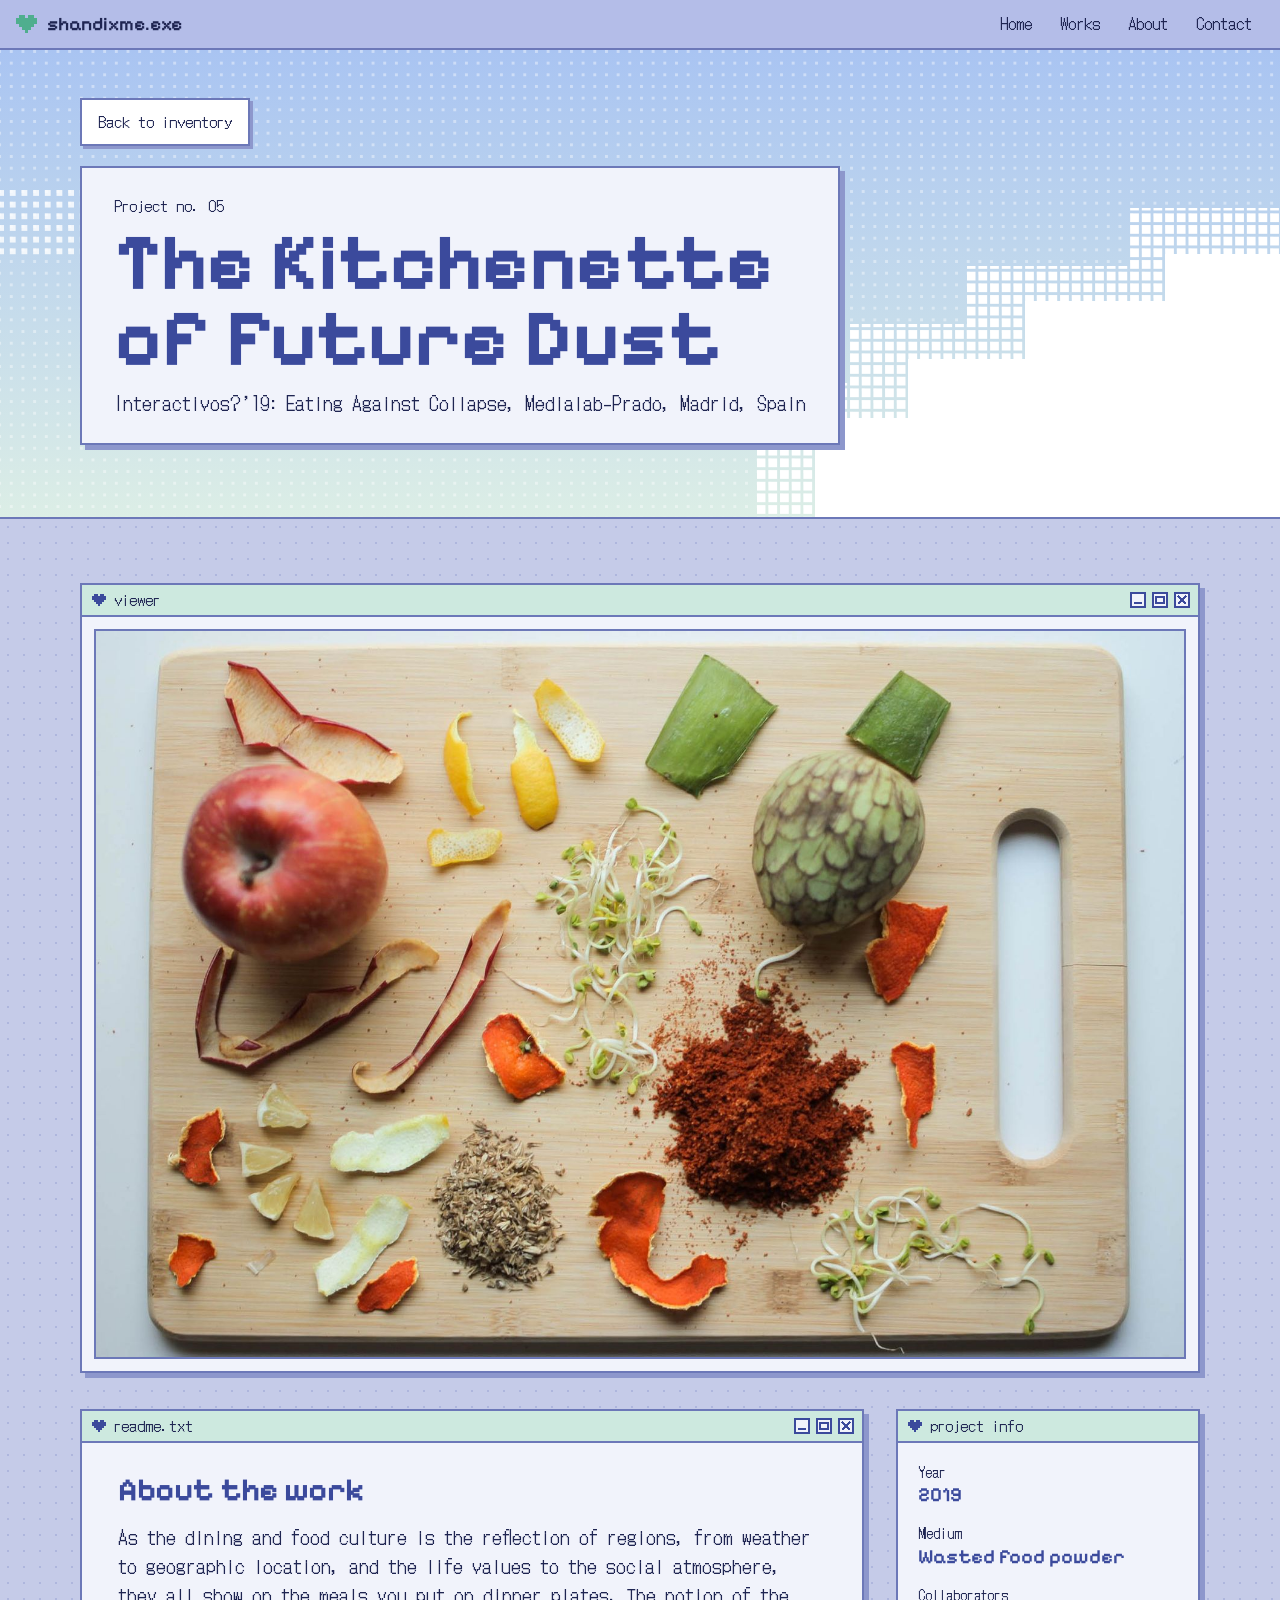
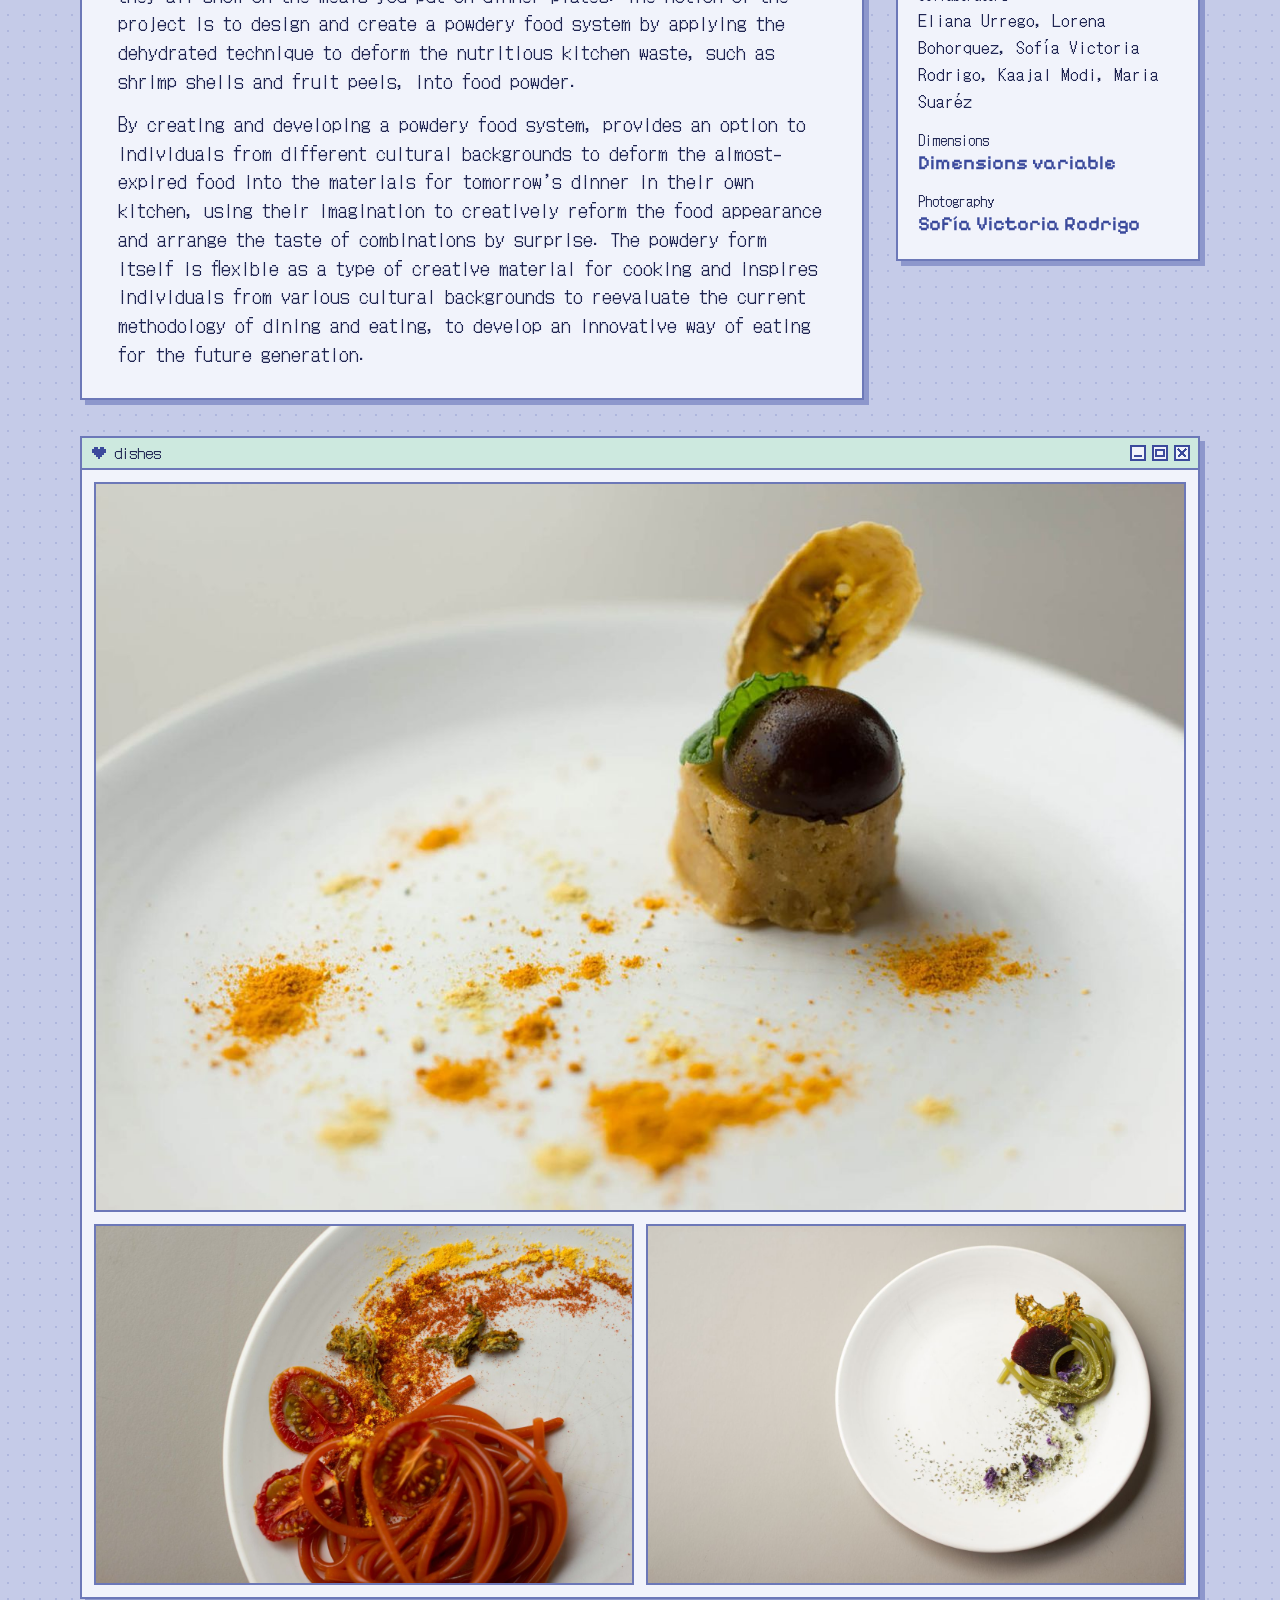
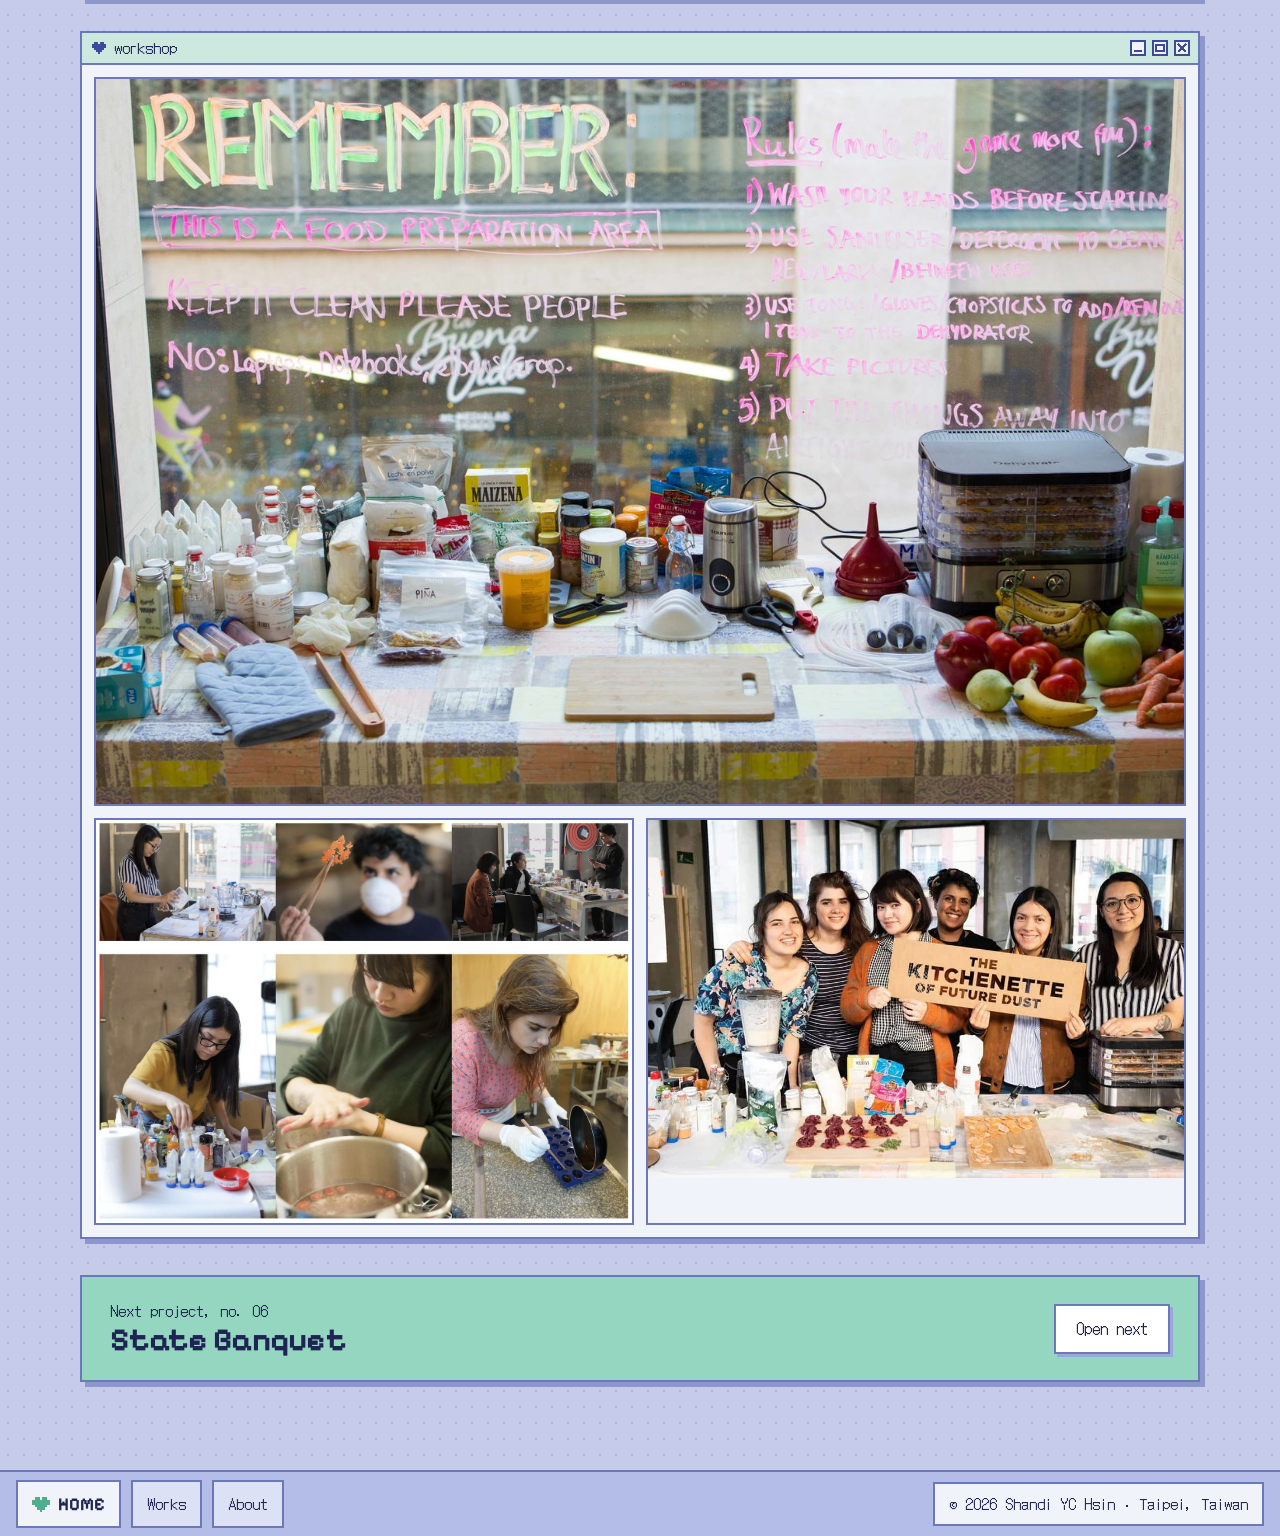
<file: work-kitchenette-of-future-dust.html>
<!doctype html>
<html lang="en">
<head>
<meta charset="utf-8">
<meta name="viewport" content="width=device-width, initial-scale=1">
<title>The Kitchenette of Future Dust — Shandi YC Hsin</title>
<meta name="description" content="The Kitchenette of Future Dust — Shandi YC Hsin">
<link rel="icon" href="img/favicon.svg" type="image/svg+xml">
<link rel="icon" href="img/favicon-32.png" sizes="32x32" type="image/png">
<link rel="apple-touch-icon" href="img/apple-touch-icon.png">
<!-- Google Analytics (GA4). Measurement ID G-8T6GRHKDJ5 -->
<script async src="https://www.googletagmanager.com/gtag/js?id=G-8T6GRHKDJ5"></script>
<script>window.dataLayer=window.dataLayer||[];function gtag(){dataLayer.push(arguments);}gtag('js',new Date());gtag('config','G-8T6GRHKDJ5');</script>
<link rel="preconnect" href="https://fonts.googleapis.com">
<link rel="stylesheet" href="https://fonts.googleapis.com/css2?family=DotGothic16&amp;family=Pixelify+Sans:wght@400;600;700&amp;display=swap">
<link rel="stylesheet" href="css/style.css">
<script src="js/main.js" defer></script>
</head>
<body>
<div style="font-family: 'DotGothic16', monospace; color: #1F2552; background: #C5CBE8; font-size: 17px; line-height: 1.6">

  <header style="background: #B4BDE8; border-bottom: 2px solid #6C78B8; display: flex; flex-wrap: wrap; align-items: center; justify-content: space-between; gap: 0 24px; padding: 2px 16px">
    <a href="index.html" style="font-family: 'Pixelify Sans', sans-serif; font-weight: 600; font-size: 19px; color: #1F2552; text-decoration: none; display: flex; align-items: center; gap: 10px; min-height: 44px">
      <svg aria-hidden="true" width="21" height="18" viewBox="0 0 7 6" shape-rendering="crispEdges" fill="#4FAE8E"><path d="M1,0h2v1h-2z M4,0h2v1h-2z M0,1h7v2h-7z M1,3h5v1h-5z M2,4h3v1h-3z M3,5h1v1h-1z"></path></svg>
      shandixme.exe
    </a>
    <nav aria-label="Main" style="display: flex; flex-wrap: wrap; gap: 0 4px; font-size: 16px">
      <a href="index.html" style="color: #1F2552; text-decoration: none; padding: 0 12px; min-height: 44px; display: flex; align-items: center">Home</a>
      <a href="index.html#works" style="color: #1F2552; text-decoration: none; padding: 0 12px; min-height: 44px; display: flex; align-items: center">Works</a>
      <a href="about.html" style="color: #1F2552; text-decoration: none; padding: 0 12px; min-height: 44px; display: flex; align-items: center">About</a>
      <a href="index.html#contact" style="color: #1F2552; text-decoration: none; padding: 0 12px; min-height: 44px; display: flex; align-items: center">Contact</a>
    </nav>
  </header>

  <!-- title band on pastel dithered sky -->
  <section style="position: relative; overflow: hidden; background: linear-gradient(180deg, #A9C4F2 0%, #DCEEE6 100%); border-bottom: 2px solid #6C78B8; padding: 48px 24px 72px">
    <svg aria-hidden="true" viewBox="0 0 1280 320" preserveAspectRatio="xMidYMid slice" shape-rendering="crispEdges" style="position: absolute; inset: 0; width: 100%; height: 100%">
      <defs>
        <pattern id="w1" width="8" height="8" patternUnits="userSpaceOnUse"><rect width="2" height="2" fill="#FFFFFF"></rect></pattern>
        <pattern id="w2" width="8" height="8" patternUnits="userSpaceOnUse"><rect width="4" height="4" fill="#FFFFFF"></rect></pattern>
        <pattern id="w3" width="8" height="8" patternUnits="userSpaceOnUse"><rect width="6" height="6" fill="#FFFFFF"></rect></pattern>
      </defs>
      <rect x="0" y="0" width="1280" height="320" fill="url(#w1)" opacity="0.4"></rect>
      <rect x="0" y="96" width="480" height="48" fill="url(#w2)" opacity="0.8"></rect>
      <polygon fill="url(#w3)" points="720,320 720,228 784,228 784,188 864,188 864,148 976,148 976,108 1136,108 1136,140 1216,140 1216,180 1280,180 1280,320"></polygon>
      <polygon fill="#FFFFFF" points="760,320 760,252 824,252 824,212 904,212 904,172 1000,172 1000,140 1112,140 1112,172 1192,172 1192,212 1280,212 1280,320"></polygon>
    </svg>
    <div style="position: relative; max-width: 1120px; margin: 0 auto; display: flex; flex-direction: column; align-items: flex-start; gap: 20px">
      <a href="index.html#works" style="font-size: 15px; text-decoration: none; color: #1F2552; background: #FFFFFF; border: 2px solid #6C78B8; box-shadow: 3px 3px 0 #8D97CC; padding: 0 16px; min-height: 44px; display: flex; align-items: center">Back to inventory</a>
      <div style="background: #F1F3FB; border: 2px solid #6C78B8; box-shadow: 5px 5px 0 #8D97CC; padding: 26px 32px; max-width: 760px; box-sizing: border-box">
        <p style="margin: 0 0 6px; font-size: 15px">Project no. 05</p>
        <h1 style="margin: 0; font-family: 'Pixelify Sans', sans-serif; font-weight: 700; font-size: clamp(44px, 7vw, 80px); line-height: 0.95; color: #3B4A9C">The Kitchenette of Future Dust</h1>
        <p style="margin: 12px 0 0; font-size: 18px">Interactivos?’19: Eating Against Collapse, Medialab-Prado, Madrid, Spain</p>
      </div>
    </div>
  </section>

  <section style="background-color: #C5CBE8; background-image: radial-gradient(#AEB6DD 1.5px, transparent 1.5px); background-size: 16px 16px; padding: 64px 24px 88px">
    <div style="max-width: 1120px; margin: 0 auto; display: flex; flex-direction: column; gap: 36px">

      <!-- image viewer window -->
      <div style="background: #F1F3FB; border: 2px solid #6C78B8; box-shadow: 5px 5px 0 #8D97CC">
        <div style="display: flex; align-items: center; gap: 8px; padding: 6px 8px 6px 10px; border-bottom: 2px solid #6C78B8; background: #CDE9DF">
          <svg aria-hidden="true" width="14" height="12" viewBox="0 0 7 6" shape-rendering="crispEdges" fill="#3B4A9C"><path d="M1,0h2v1h-2z M4,0h2v1h-2z M0,1h7v2h-7z M1,3h5v1h-5z M2,4h3v1h-3z M3,5h1v1h-1z"></path></svg>
          <span style="font-size: 15px; line-height: 1.2">viewer</span>
          <span style="flex-grow: 1"></span>
          <svg aria-hidden="true" width="60" height="16" viewBox="0 0 60 16" shape-rendering="crispEdges" fill="none" stroke="#3B4A9C" stroke-width="2"><rect x="1" y="1" width="14" height="14" fill="#F1F3FB"></rect><path d="M4 11h8"></path><rect x="23" y="1" width="14" height="14" fill="#F1F3FB"></rect><rect x="26" y="5" width="8" height="6"></rect><rect x="45" y="1" width="14" height="14" fill="#F1F3FB"></rect><path d="M48 4l8 8M56 4l-8 8"></path></svg>
        </div>
        <div style="padding: 12px">
          <div style="border: 2px solid #6C78B8; background: #F1F3FB">
            <img src="img/kitchenette-cover.jpg" alt="The Kitchenette of Future Dust: fruit peels, vegetable scraps and coloured food powders on a cutting board" style="display: block; width: 100%; height: auto; max-height: 85vh; object-fit: contain; image-rendering: auto">
          </div>
        </div>
      </div>

      <div style="display: flex; flex-wrap: wrap; align-items: flex-start; gap: 32px">

        <!-- statement -->
        <div style="flex: 999 1 480px; min-width: 0; background: #F1F3FB; border: 2px solid #6C78B8; box-shadow: 5px 5px 0 #8D97CC">
          <div style="display: flex; align-items: center; gap: 8px; padding: 6px 8px 6px 10px; border-bottom: 2px solid #6C78B8; background: #CDE9DF">
            <svg aria-hidden="true" width="14" height="12" viewBox="0 0 7 6" shape-rendering="crispEdges" fill="#3B4A9C"><path d="M1,0h2v1h-2z M4,0h2v1h-2z M0,1h7v2h-7z M1,3h5v1h-5z M2,4h3v1h-3z M3,5h1v1h-1z"></path></svg>
            <span style="font-size: 15px; line-height: 1.2">readme.txt</span>
            <span style="flex-grow: 1"></span>
            <svg aria-hidden="true" width="60" height="16" viewBox="0 0 60 16" shape-rendering="crispEdges" fill="none" stroke="#3B4A9C" stroke-width="2"><rect x="1" y="1" width="14" height="14" fill="#F1F3FB"></rect><path d="M4 11h8"></path><rect x="23" y="1" width="14" height="14" fill="#F1F3FB"></rect><rect x="26" y="5" width="8" height="6"></rect><rect x="45" y="1" width="14" height="14" fill="#F1F3FB"></rect><path d="M48 4l8 8M56 4l-8 8"></path></svg>
          </div>
          <div style="padding: 30px 36px; display: flex; flex-direction: column; gap: 14px">
            <h2 style="margin: 0; font-family: 'Pixelify Sans', sans-serif; font-weight: 700; font-size: 32px; line-height: 1.1; color: #3B4A9C">About the work</h2>
            <p style="margin: 0; font-size: 18px">As the dining and food culture is the reflection of regions, from weather to geographic location, and the life values to the social atmosphere, they all show on the meals you put on dinner plates. The notion of the project is to design and create a powdery food system by applying the dehydrated technique to deform the nutritious kitchen waste, such as shrimp shells and fruit peels, into food powder.</p>
            <p style="margin: 0; font-size: 18px">By creating and developing a powdery food system, provides an option to individuals from different cultural backgrounds to deform the almost-expired food into the materials for tomorrow’s dinner in their own kitchen, using their imagination to creatively reform the food appearance and arrange the taste of combinations by surprise. The powdery form itself is flexible as a type of creative material for cooking and inspires individuals from various cultural backgrounds to reevaluate the current methodology of dining and eating, to develop an innovative way of eating for the future generation.</p>
          </div>
        </div>

        <!-- info window -->
        <div style="flex: 1 1 300px; min-width: 0; background: #F1F3FB; border: 2px solid #6C78B8; box-shadow: 5px 5px 0 #8D97CC">
          <div style="display: flex; align-items: center; gap: 8px; padding: 6px 8px 6px 10px; border-bottom: 2px solid #6C78B8; background: #CDE9DF">
            <svg aria-hidden="true" width="14" height="12" viewBox="0 0 7 6" shape-rendering="crispEdges" fill="#3B4A9C"><path d="M1,0h2v1h-2z M4,0h2v1h-2z M0,1h7v2h-7z M1,3h5v1h-5z M2,4h3v1h-3z M3,5h1v1h-1z"></path></svg>
            <span style="font-size: 15px; line-height: 1.2">project info</span>
          </div>
          <div style="padding: 18px 20px 22px; display: flex; flex-direction: column; gap: 14px">
            <div>
              <div style="font-size: 14px">Year</div>
              <div style="font-family: 'Pixelify Sans', sans-serif; font-weight: 600; font-size: 20px; line-height: 1.25; color: #3B4A9C">2019</div>
            </div>
            <div>
              <div style="font-size: 14px">Medium</div>
              <div style="font-family: 'Pixelify Sans', sans-serif; font-weight: 600; font-size: 20px; line-height: 1.25; color: #3B4A9C">Wasted food powder</div>
            </div>
            <div>
              <div style="font-size: 14px">Collaborators</div>
              <div style="font-size: 17px">Eliana Urrego, Lorena Bohorquez, Sofía Victoria Rodrigo, Kaajal Modi, Maria Suaréz</div>
            </div>
            <div>
              <div style="font-size: 14px">Dimensions</div>
              <div style="font-family: 'Pixelify Sans', sans-serif; font-weight: 600; font-size: 20px; line-height: 1.25; color: #3B4A9C">Dimensions variable</div>
            </div>
            <div>
              <div style="font-size: 14px">Photography</div>
              <div style="font-family: 'Pixelify Sans', sans-serif; font-weight: 600; font-size: 20px; line-height: 1.25; color: #3B4A9C">Sofía Victoria Rodrigo</div>
            </div>
          </div>
        </div>
      </div>

      <!-- gallery: one window per part of the work -->
      <div style="display: flex; flex-wrap: wrap; align-items: flex-start; gap: 32px">
        <div style="flex: 1 1 100%; min-width: 0; background: #F1F3FB; border: 2px solid #6C78B8; box-shadow: 5px 5px 0 #8D97CC">
          <div style="display: flex; align-items: center; gap: 8px; padding: 6px 8px 6px 10px; border-bottom: 2px solid #6C78B8; background: #CDE9DF">
            <svg aria-hidden="true" width="14" height="12" viewBox="0 0 7 6" shape-rendering="crispEdges" fill="#3B4A9C"><path d="M1,0h2v1h-2z M4,0h2v1h-2z M0,1h7v2h-7z M1,3h5v1h-5z M2,4h3v1h-3z M3,5h1v1h-1z"></path></svg>
            <span style="font-size: 15px; line-height: 1.2">dishes</span>
            <span style="flex-grow: 1"></span>
            <svg aria-hidden="true" width="60" height="16" viewBox="0 0 60 16" shape-rendering="crispEdges" fill="none" stroke="#3B4A9C" stroke-width="2"><rect x="1" y="1" width="14" height="14" fill="#F1F3FB"></rect><path d="M4 11h8"></path><rect x="23" y="1" width="14" height="14" fill="#F1F3FB"></rect><rect x="26" y="5" width="8" height="6"></rect><rect x="45" y="1" width="14" height="14" fill="#F1F3FB"></rect><path d="M48 4l8 8M56 4l-8 8"></path></svg>
          </div>
          <div style="padding: 12px; display: flex; flex-direction: column; gap: 14px">
            <div class="gallery" style="display: grid; grid-template-columns: repeat(2, minmax(0, 1fr)); gap: 12px">
              <div style="border: 2px solid #6C78B8; background: #F1F3FB; grid-column: 1 / -1;">
                <img src="img/kitchenette-02.jpg" alt="A dish made with food powder: a round bite topped with a dried fruit slice" loading="lazy" style="display: block; width: 100%; height: auto; image-rendering: auto">
              </div>
              <div style="border: 2px solid #6C78B8; background: #F1F3FB;">
                <img src="img/kitchenette-03.jpg" alt="Spaghetti coloured with orange and yellow food powder on a white plate" loading="lazy" style="display: block; width: 100%; height: auto; image-rendering: auto">
              </div>
              <div style="border: 2px solid #6C78B8; background: #F1F3FB;">
                <img src="img/kitchenette-04.jpg" alt="A plated dish of dark purple food with green powder" loading="lazy" style="display: block; width: 100%; height: auto; image-rendering: auto">
              </div>
            </div>
          </div>
        </div>
        <div style="flex: 1 1 100%; min-width: 0; background: #F1F3FB; border: 2px solid #6C78B8; box-shadow: 5px 5px 0 #8D97CC">
          <div style="display: flex; align-items: center; gap: 8px; padding: 6px 8px 6px 10px; border-bottom: 2px solid #6C78B8; background: #CDE9DF">
            <svg aria-hidden="true" width="14" height="12" viewBox="0 0 7 6" shape-rendering="crispEdges" fill="#3B4A9C"><path d="M1,0h2v1h-2z M4,0h2v1h-2z M0,1h7v2h-7z M1,3h5v1h-5z M2,4h3v1h-3z M3,5h1v1h-1z"></path></svg>
            <span style="font-size: 15px; line-height: 1.2">workshop</span>
            <span style="flex-grow: 1"></span>
            <svg aria-hidden="true" width="60" height="16" viewBox="0 0 60 16" shape-rendering="crispEdges" fill="none" stroke="#3B4A9C" stroke-width="2"><rect x="1" y="1" width="14" height="14" fill="#F1F3FB"></rect><path d="M4 11h8"></path><rect x="23" y="1" width="14" height="14" fill="#F1F3FB"></rect><rect x="26" y="5" width="8" height="6"></rect><rect x="45" y="1" width="14" height="14" fill="#F1F3FB"></rect><path d="M48 4l8 8M56 4l-8 8"></path></svg>
          </div>
          <div style="padding: 12px; display: flex; flex-direction: column; gap: 14px">
            <div class="gallery" style="display: grid; grid-template-columns: repeat(2, minmax(0, 1fr)); gap: 12px">
              <div style="border: 2px solid #6C78B8; background: #F1F3FB; grid-column: 1 / -1;">
                <img src="img/kitchenette-01.jpg" alt="The Kitchenette of Future Dust: a worktable of jars, fruit and kitchen tools in front of a window" loading="lazy" style="display: block; width: 100%; height: auto; image-rendering: auto">
              </div>
              <div style="border: 2px solid #6C78B8; background: #F1F3FB;">
                <img src="img/kitchenette-05.jpg" alt="Collage of the team cooking and testing powders in the workshop" loading="lazy" style="display: block; width: 100%; height: auto; image-rendering: auto">
              </div>
              <div style="border: 2px solid #6C78B8; background: #F1F3FB;">
                <img src="img/kitchenette-06.jpg" alt="The team holding a sign reading The Kitchenette of Future Dust" loading="lazy" style="display: block; width: 100%; height: auto; image-rendering: auto">
              </div>
            </div>
          </div>
        </div>
      </div>

      <!-- next item -->
      <div style="display: flex; flex-wrap: wrap; justify-content: space-between; align-items: center; gap: 16px; background: #94D6BF; border: 2px solid #6C78B8; box-shadow: 5px 5px 0 #8D97CC; padding: 22px 28px">
        <div>
          <div style="font-size: 15px">Next project, no. 06</div>
          <div style="font-family: 'Pixelify Sans', sans-serif; font-weight: 700; font-size: 32px; line-height: 1.1">State Banquet</div>
        </div>
        <a href="work-state-banquet.html" style="font-size: 16px; text-decoration: none; color: #1F2552; background: #FFFFFF; border: 2px solid #6C78B8; box-shadow: 3px 3px 0 #9AA6DC; padding: 0 20px; min-height: 46px; display: flex; align-items: center">Open next</a>
      </div>

    </div>
  </section>

  <footer style="background: #B4BDE8; border-top: 2px solid #6C78B8; padding: 8px 16px; display: flex; flex-wrap: wrap; align-items: center; gap: 8px 10px; font-size: 15px">
    <a href="index.html" style="font-family: 'Pixelify Sans', sans-serif; font-weight: 700; font-size: 18px; text-decoration: none; color: #1F2552; background: #F1F3FB; border: 2px solid #6C78B8; padding: 0 14px; min-height: 44px; display: flex; align-items: center; gap: 8px">
      <svg aria-hidden="true" width="18" height="15" viewBox="0 0 7 6" shape-rendering="crispEdges" fill="#4FAE8E"><path d="M1,0h2v1h-2z M4,0h2v1h-2z M0,1h7v2h-7z M1,3h5v1h-5z M2,4h3v1h-3z M3,5h1v1h-1z"></path></svg>
      HOME
    </a>
    <a href="index.html#works" style="text-decoration: none; color: #1F2552; background: #DCE1F5; border: 2px solid #6C78B8; padding: 0 14px; min-height: 44px; display: flex; align-items: center">Works</a>
    <a href="about.html" style="text-decoration: none; color: #1F2552; background: #DCE1F5; border: 2px solid #6C78B8; padding: 0 14px; min-height: 44px; display: flex; align-items: center">About</a>
    <span style="flex-grow: 1"></span>
    <span style="background: #F1F3FB; border: 2px solid #6C78B8; padding: 0 14px; min-height: 44px; display: flex; align-items: center; box-sizing: border-box">© 2026 Shandi YC Hsin · Taipei, Taiwan</span>
  </footer>

</div>
</body>
</html>
</file>
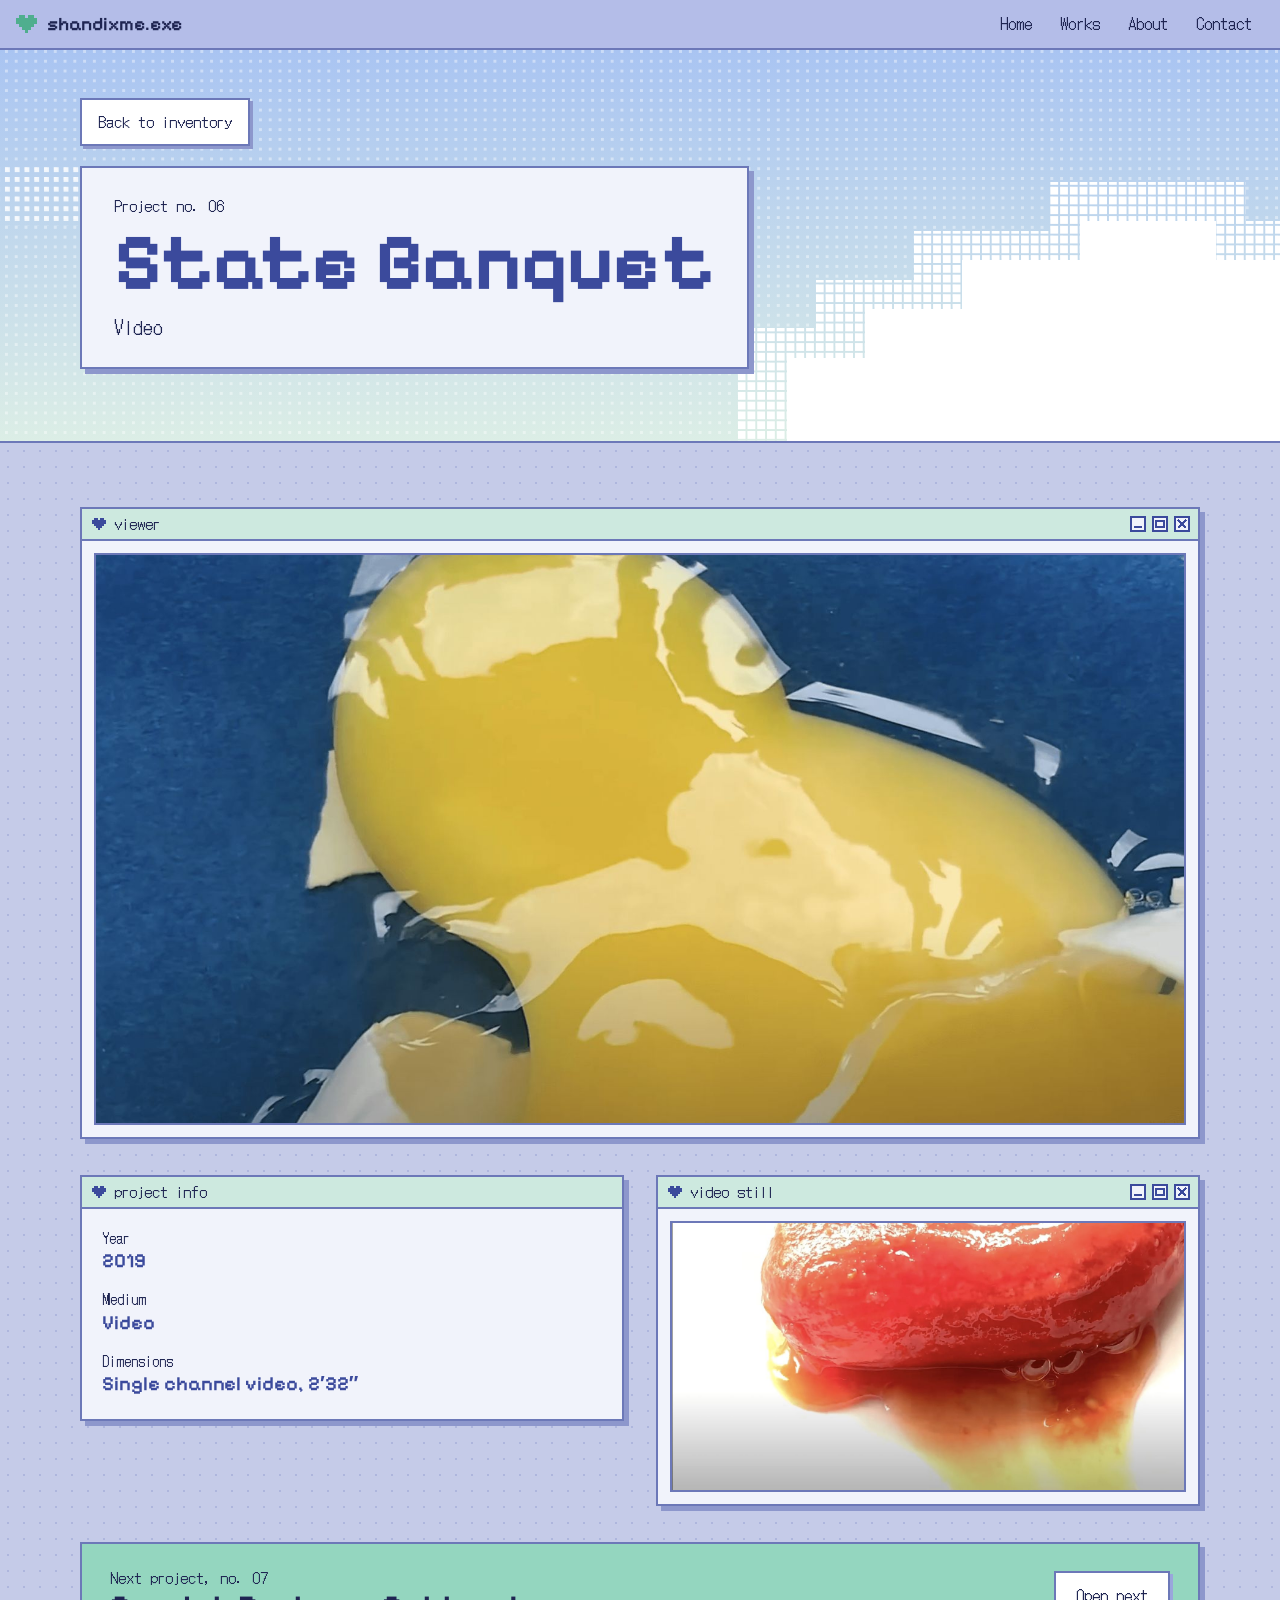
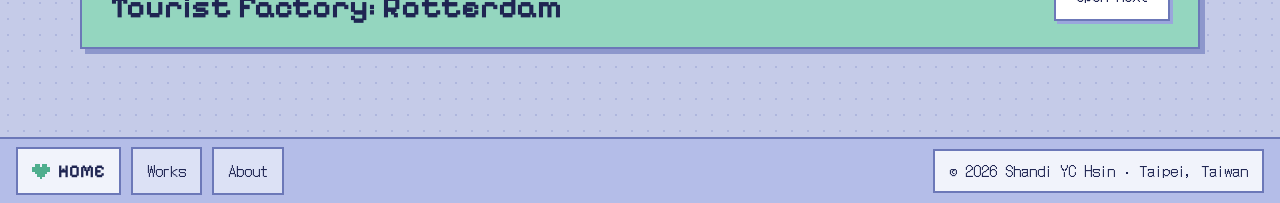
<file: work-state-banquet.html>
<!doctype html>
<html lang="en">
<head>
<meta charset="utf-8">
<meta name="viewport" content="width=device-width, initial-scale=1">
<title>State Banquet — Shandi YC Hsin</title>
<meta name="description" content="State Banquet — Shandi YC Hsin">
<link rel="icon" href="img/favicon.svg" type="image/svg+xml">
<link rel="icon" href="img/favicon-32.png" sizes="32x32" type="image/png">
<link rel="apple-touch-icon" href="img/apple-touch-icon.png">
<!-- Google Analytics (GA4). Measurement ID G-8T6GRHKDJ5 -->
<script async src="https://www.googletagmanager.com/gtag/js?id=G-8T6GRHKDJ5"></script>
<script>window.dataLayer=window.dataLayer||[];function gtag(){dataLayer.push(arguments);}gtag('js',new Date());gtag('config','G-8T6GRHKDJ5');</script>
<link rel="preconnect" href="https://fonts.googleapis.com">
<link rel="stylesheet" href="https://fonts.googleapis.com/css2?family=DotGothic16&amp;family=Pixelify+Sans:wght@400;600;700&amp;display=swap">
<link rel="stylesheet" href="css/style.css">
<script src="js/main.js" defer></script>
</head>
<body>
<div style="font-family: 'DotGothic16', monospace; color: #1F2552; background: #C5CBE8; font-size: 17px; line-height: 1.6">

  <header style="background: #B4BDE8; border-bottom: 2px solid #6C78B8; display: flex; flex-wrap: wrap; align-items: center; justify-content: space-between; gap: 0 24px; padding: 2px 16px">
    <a href="index.html" style="font-family: 'Pixelify Sans', sans-serif; font-weight: 600; font-size: 19px; color: #1F2552; text-decoration: none; display: flex; align-items: center; gap: 10px; min-height: 44px">
      <svg aria-hidden="true" width="21" height="18" viewBox="0 0 7 6" shape-rendering="crispEdges" fill="#4FAE8E"><path d="M1,0h2v1h-2z M4,0h2v1h-2z M0,1h7v2h-7z M1,3h5v1h-5z M2,4h3v1h-3z M3,5h1v1h-1z"></path></svg>
      shandixme.exe
    </a>
    <nav aria-label="Main" style="display: flex; flex-wrap: wrap; gap: 0 4px; font-size: 16px">
      <a href="index.html" style="color: #1F2552; text-decoration: none; padding: 0 12px; min-height: 44px; display: flex; align-items: center">Home</a>
      <a href="index.html#works" style="color: #1F2552; text-decoration: none; padding: 0 12px; min-height: 44px; display: flex; align-items: center">Works</a>
      <a href="about.html" style="color: #1F2552; text-decoration: none; padding: 0 12px; min-height: 44px; display: flex; align-items: center">About</a>
      <a href="index.html#contact" style="color: #1F2552; text-decoration: none; padding: 0 12px; min-height: 44px; display: flex; align-items: center">Contact</a>
    </nav>
  </header>

  <!-- title band on pastel dithered sky -->
  <section style="position: relative; overflow: hidden; background: linear-gradient(180deg, #A9C4F2 0%, #DCEEE6 100%); border-bottom: 2px solid #6C78B8; padding: 48px 24px 72px">
    <svg aria-hidden="true" viewBox="0 0 1280 320" preserveAspectRatio="xMidYMid slice" shape-rendering="crispEdges" style="position: absolute; inset: 0; width: 100%; height: 100%">
      <defs>
        <pattern id="w1" width="8" height="8" patternUnits="userSpaceOnUse"><rect width="2" height="2" fill="#FFFFFF"></rect></pattern>
        <pattern id="w2" width="8" height="8" patternUnits="userSpaceOnUse"><rect width="4" height="4" fill="#FFFFFF"></rect></pattern>
        <pattern id="w3" width="8" height="8" patternUnits="userSpaceOnUse"><rect width="6" height="6" fill="#FFFFFF"></rect></pattern>
      </defs>
      <rect x="0" y="0" width="1280" height="320" fill="url(#w1)" opacity="0.4"></rect>
      <rect x="0" y="96" width="480" height="48" fill="url(#w2)" opacity="0.8"></rect>
      <polygon fill="url(#w3)" points="720,320 720,228 784,228 784,188 864,188 864,148 976,148 976,108 1136,108 1136,140 1216,140 1216,180 1280,180 1280,320"></polygon>
      <polygon fill="#FFFFFF" points="760,320 760,252 824,252 824,212 904,212 904,172 1000,172 1000,140 1112,140 1112,172 1192,172 1192,212 1280,212 1280,320"></polygon>
    </svg>
    <div style="position: relative; max-width: 1120px; margin: 0 auto; display: flex; flex-direction: column; align-items: flex-start; gap: 20px">
      <a href="index.html#works" style="font-size: 15px; text-decoration: none; color: #1F2552; background: #FFFFFF; border: 2px solid #6C78B8; box-shadow: 3px 3px 0 #8D97CC; padding: 0 16px; min-height: 44px; display: flex; align-items: center">Back to inventory</a>
      <div style="background: #F1F3FB; border: 2px solid #6C78B8; box-shadow: 5px 5px 0 #8D97CC; padding: 26px 32px; max-width: 760px; box-sizing: border-box">
        <p style="margin: 0 0 6px; font-size: 15px">Project no. 06</p>
        <h1 style="margin: 0; font-family: 'Pixelify Sans', sans-serif; font-weight: 700; font-size: clamp(44px, 7vw, 80px); line-height: 0.95; color: #3B4A9C">State Banquet</h1>
        <p style="margin: 12px 0 0; font-size: 18px">Video</p>
      </div>
    </div>
  </section>

  <section style="background-color: #C5CBE8; background-image: radial-gradient(#AEB6DD 1.5px, transparent 1.5px); background-size: 16px 16px; padding: 64px 24px 88px">
    <div style="max-width: 1120px; margin: 0 auto; display: flex; flex-direction: column; gap: 36px">

      <!-- image viewer window -->
      <div style="background: #F1F3FB; border: 2px solid #6C78B8; box-shadow: 5px 5px 0 #8D97CC">
        <div style="display: flex; align-items: center; gap: 8px; padding: 6px 8px 6px 10px; border-bottom: 2px solid #6C78B8; background: #CDE9DF">
          <svg aria-hidden="true" width="14" height="12" viewBox="0 0 7 6" shape-rendering="crispEdges" fill="#3B4A9C"><path d="M1,0h2v1h-2z M4,0h2v1h-2z M0,1h7v2h-7z M1,3h5v1h-5z M2,4h3v1h-3z M3,5h1v1h-1z"></path></svg>
          <span style="font-size: 15px; line-height: 1.2">viewer</span>
          <span style="flex-grow: 1"></span>
          <svg aria-hidden="true" width="60" height="16" viewBox="0 0 60 16" shape-rendering="crispEdges" fill="none" stroke="#3B4A9C" stroke-width="2"><rect x="1" y="1" width="14" height="14" fill="#F1F3FB"></rect><path d="M4 11h8"></path><rect x="23" y="1" width="14" height="14" fill="#F1F3FB"></rect><rect x="26" y="5" width="8" height="6"></rect><rect x="45" y="1" width="14" height="14" fill="#F1F3FB"></rect><path d="M48 4l8 8M56 4l-8 8"></path></svg>
        </div>
        <div style="padding: 12px">
          <div style="border: 2px solid #6C78B8; background: #F1F3FB">
            <img src="img/state-banquet-cover.jpg" alt="Still from State Banquet: glossy yellow food on a deep blue background" style="display: block; width: 100%; height: auto; max-height: 85vh; object-fit: contain; image-rendering: auto">
          </div>
        </div>
      </div>

      <div style="display: flex; flex-wrap: wrap; align-items: flex-start; gap: 32px">

        <!-- info window -->
        <div style="flex: 1 1 300px; max-width: 560px; min-width: 0; background: #F1F3FB; border: 2px solid #6C78B8; box-shadow: 5px 5px 0 #8D97CC">
          <div style="display: flex; align-items: center; gap: 8px; padding: 6px 8px 6px 10px; border-bottom: 2px solid #6C78B8; background: #CDE9DF">
            <svg aria-hidden="true" width="14" height="12" viewBox="0 0 7 6" shape-rendering="crispEdges" fill="#3B4A9C"><path d="M1,0h2v1h-2z M4,0h2v1h-2z M0,1h7v2h-7z M1,3h5v1h-5z M2,4h3v1h-3z M3,5h1v1h-1z"></path></svg>
            <span style="font-size: 15px; line-height: 1.2">project info</span>
          </div>
          <div style="padding: 18px 20px 22px; display: flex; flex-direction: column; gap: 14px">
            <div>
              <div style="font-size: 14px">Year</div>
              <div style="font-family: 'Pixelify Sans', sans-serif; font-weight: 600; font-size: 20px; line-height: 1.25; color: #3B4A9C">2019</div>
            </div>
            <div>
              <div style="font-size: 14px">Medium</div>
              <div style="font-family: 'Pixelify Sans', sans-serif; font-weight: 600; font-size: 20px; line-height: 1.25; color: #3B4A9C">Video</div>
            </div>
            <div>
              <div style="font-size: 14px">Dimensions</div>
              <div style="font-family: 'Pixelify Sans', sans-serif; font-weight: 600; font-size: 20px; line-height: 1.25; color: #3B4A9C">Single channel video, 2′32″</div>
            </div>
          </div>
        </div>

        <!-- photos -->
        <div style="flex: 1 1 300px; max-width: 560px; min-width: 0; background: #F1F3FB; border: 2px solid #6C78B8; box-shadow: 5px 5px 0 #8D97CC">
          <div style="display: flex; align-items: center; gap: 8px; padding: 6px 8px 6px 10px; border-bottom: 2px solid #6C78B8; background: #CDE9DF">
            <svg aria-hidden="true" width="14" height="12" viewBox="0 0 7 6" shape-rendering="crispEdges" fill="#3B4A9C"><path d="M1,0h2v1h-2z M4,0h2v1h-2z M0,1h7v2h-7z M1,3h5v1h-5z M2,4h3v1h-3z M3,5h1v1h-1z"></path></svg>
            <span style="font-size: 15px; line-height: 1.2">video still</span>
            <span style="flex-grow: 1"></span>
            <svg aria-hidden="true" width="60" height="16" viewBox="0 0 60 16" shape-rendering="crispEdges" fill="none" stroke="#3B4A9C" stroke-width="2"><rect x="1" y="1" width="14" height="14" fill="#F1F3FB"></rect><path d="M4 11h8"></path><rect x="23" y="1" width="14" height="14" fill="#F1F3FB"></rect><rect x="26" y="5" width="8" height="6"></rect><rect x="45" y="1" width="14" height="14" fill="#F1F3FB"></rect><path d="M48 4l8 8M56 4l-8 8"></path></svg>
          </div>
          <div style="padding: 12px; display: flex; flex-direction: column; gap: 14px">
            <div style="border: 2px solid #6C78B8; background: #F1F3FB;">
              <img src="img/state-banquet-01.jpg" alt="Still from State Banquet: a glossy red close-up on white" loading="lazy" style="display: block; width: 100%; height: auto; image-rendering: auto">
            </div>
          </div>
        </div>
      </div>

      <!-- next item -->
      <div style="display: flex; flex-wrap: wrap; justify-content: space-between; align-items: center; gap: 16px; background: #94D6BF; border: 2px solid #6C78B8; box-shadow: 5px 5px 0 #8D97CC; padding: 22px 28px">
        <div>
          <div style="font-size: 15px">Next project, no. 07</div>
          <div style="font-family: 'Pixelify Sans', sans-serif; font-weight: 700; font-size: 32px; line-height: 1.1">Tourist Factory: Rotterdam</div>
        </div>
        <a href="work-tourist-factory-rotterdam.html" style="font-size: 16px; text-decoration: none; color: #1F2552; background: #FFFFFF; border: 2px solid #6C78B8; box-shadow: 3px 3px 0 #9AA6DC; padding: 0 20px; min-height: 46px; display: flex; align-items: center">Open next</a>
      </div>

    </div>
  </section>

  <footer style="background: #B4BDE8; border-top: 2px solid #6C78B8; padding: 8px 16px; display: flex; flex-wrap: wrap; align-items: center; gap: 8px 10px; font-size: 15px">
    <a href="index.html" style="font-family: 'Pixelify Sans', sans-serif; font-weight: 700; font-size: 18px; text-decoration: none; color: #1F2552; background: #F1F3FB; border: 2px solid #6C78B8; padding: 0 14px; min-height: 44px; display: flex; align-items: center; gap: 8px">
      <svg aria-hidden="true" width="18" height="15" viewBox="0 0 7 6" shape-rendering="crispEdges" fill="#4FAE8E"><path d="M1,0h2v1h-2z M4,0h2v1h-2z M0,1h7v2h-7z M1,3h5v1h-5z M2,4h3v1h-3z M3,5h1v1h-1z"></path></svg>
      HOME
    </a>
    <a href="index.html#works" style="text-decoration: none; color: #1F2552; background: #DCE1F5; border: 2px solid #6C78B8; padding: 0 14px; min-height: 44px; display: flex; align-items: center">Works</a>
    <a href="about.html" style="text-decoration: none; color: #1F2552; background: #DCE1F5; border: 2px solid #6C78B8; padding: 0 14px; min-height: 44px; display: flex; align-items: center">About</a>
    <span style="flex-grow: 1"></span>
    <span style="background: #F1F3FB; border: 2px solid #6C78B8; padding: 0 14px; min-height: 44px; display: flex; align-items: center; box-sizing: border-box">© 2026 Shandi YC Hsin · Taipei, Taiwan</span>
  </footer>

</div>
</body>
</html>
</file>
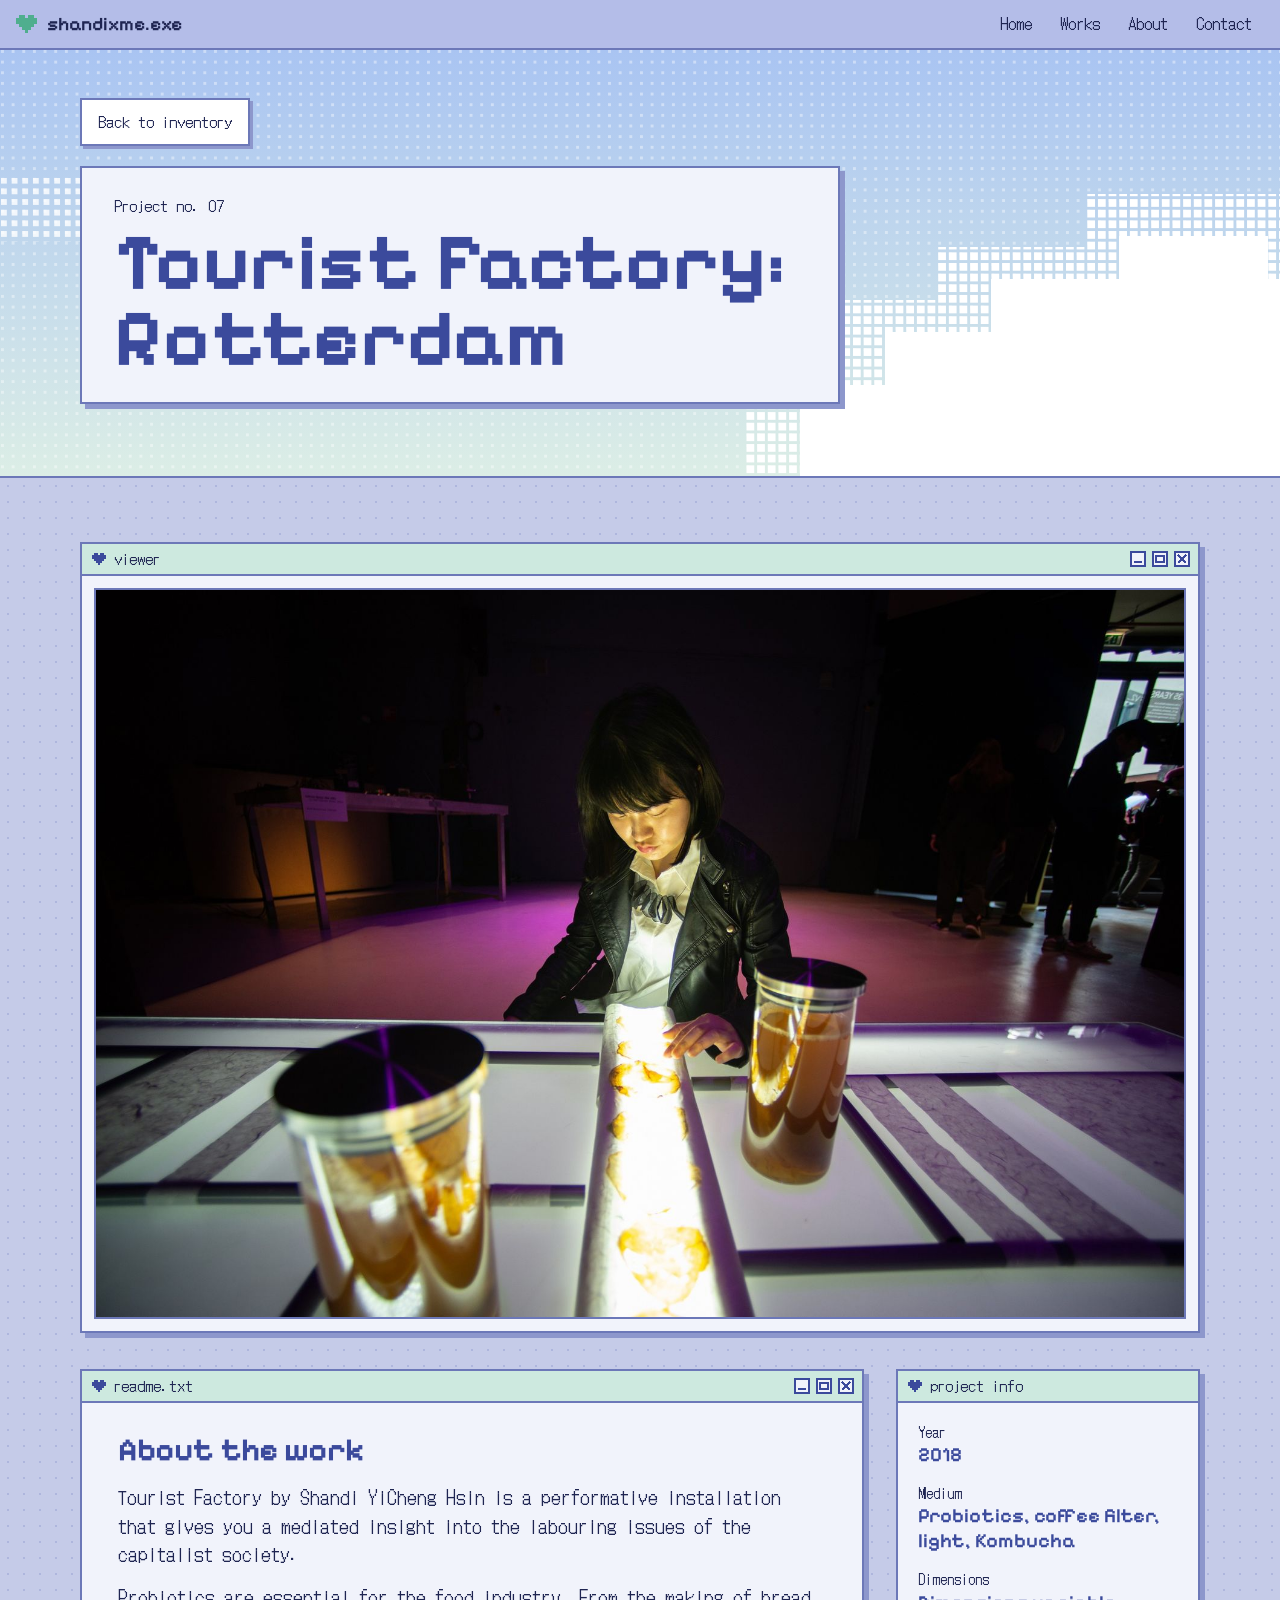
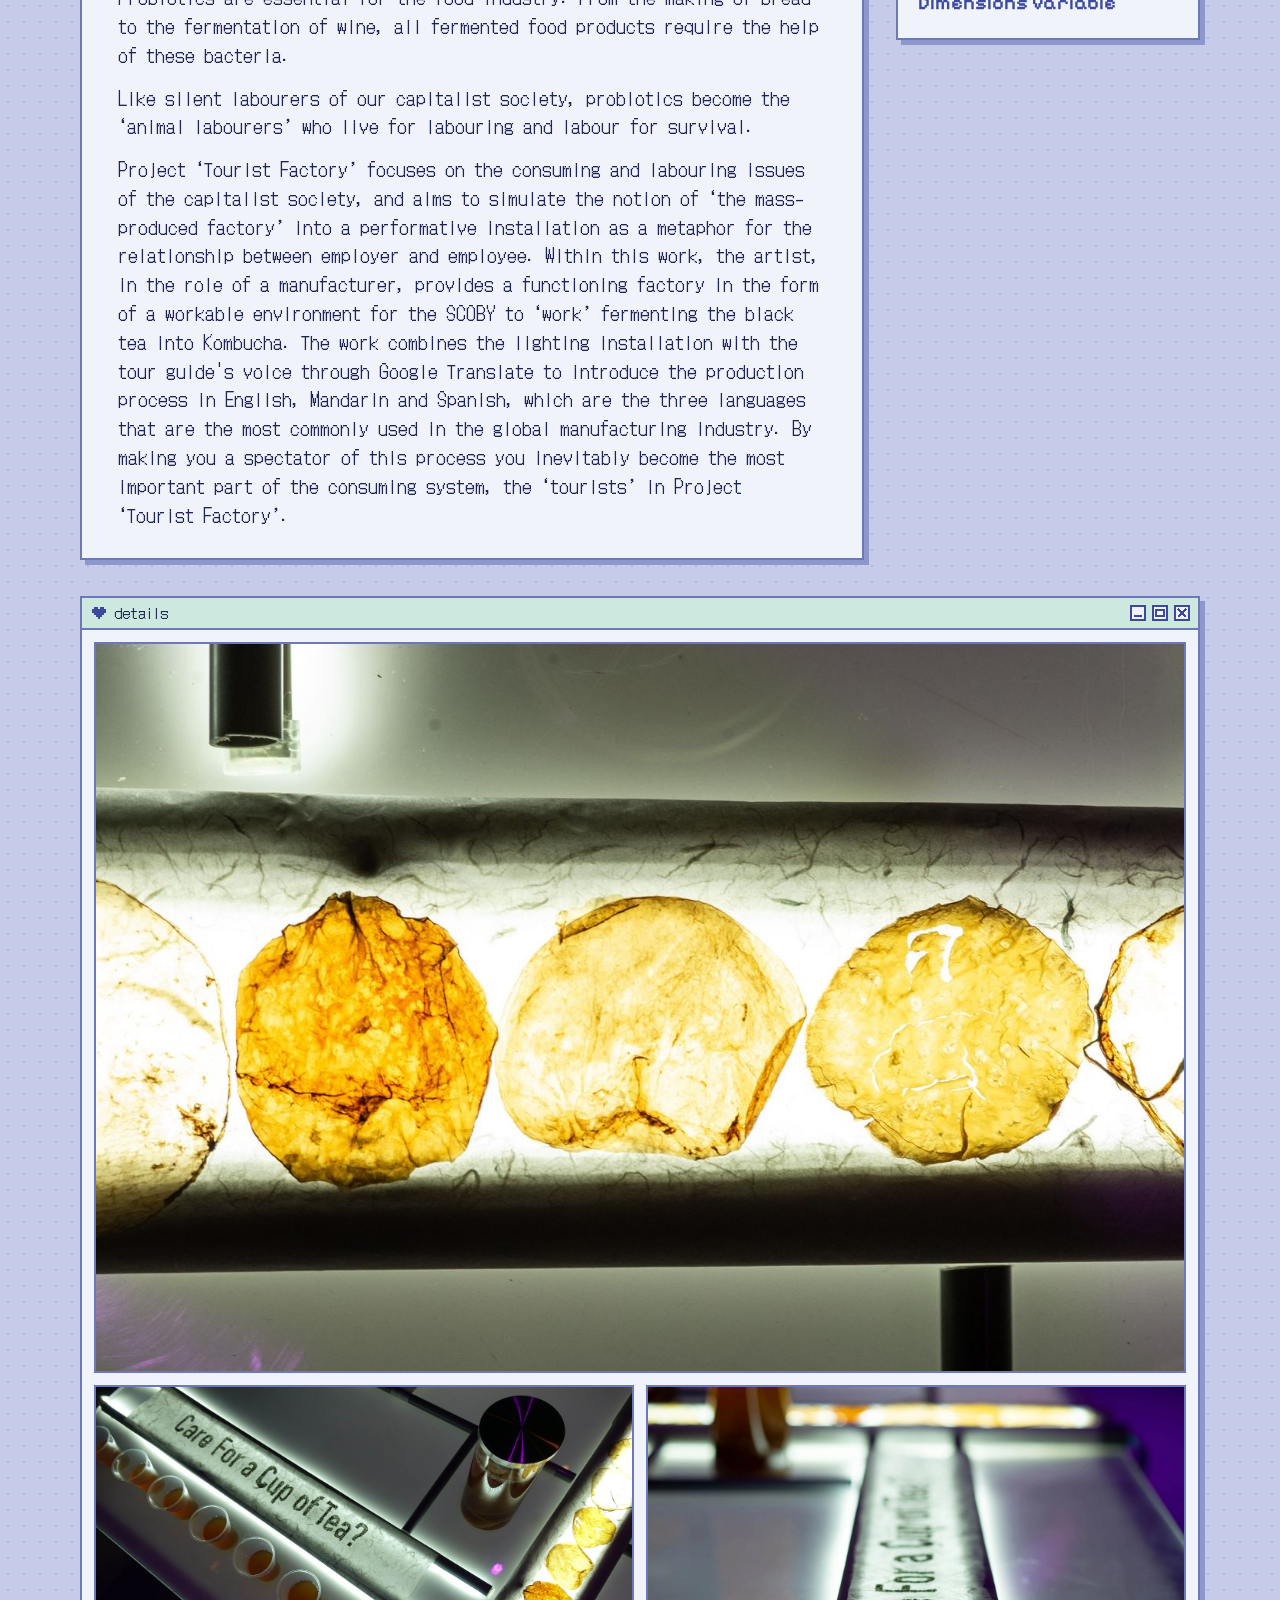
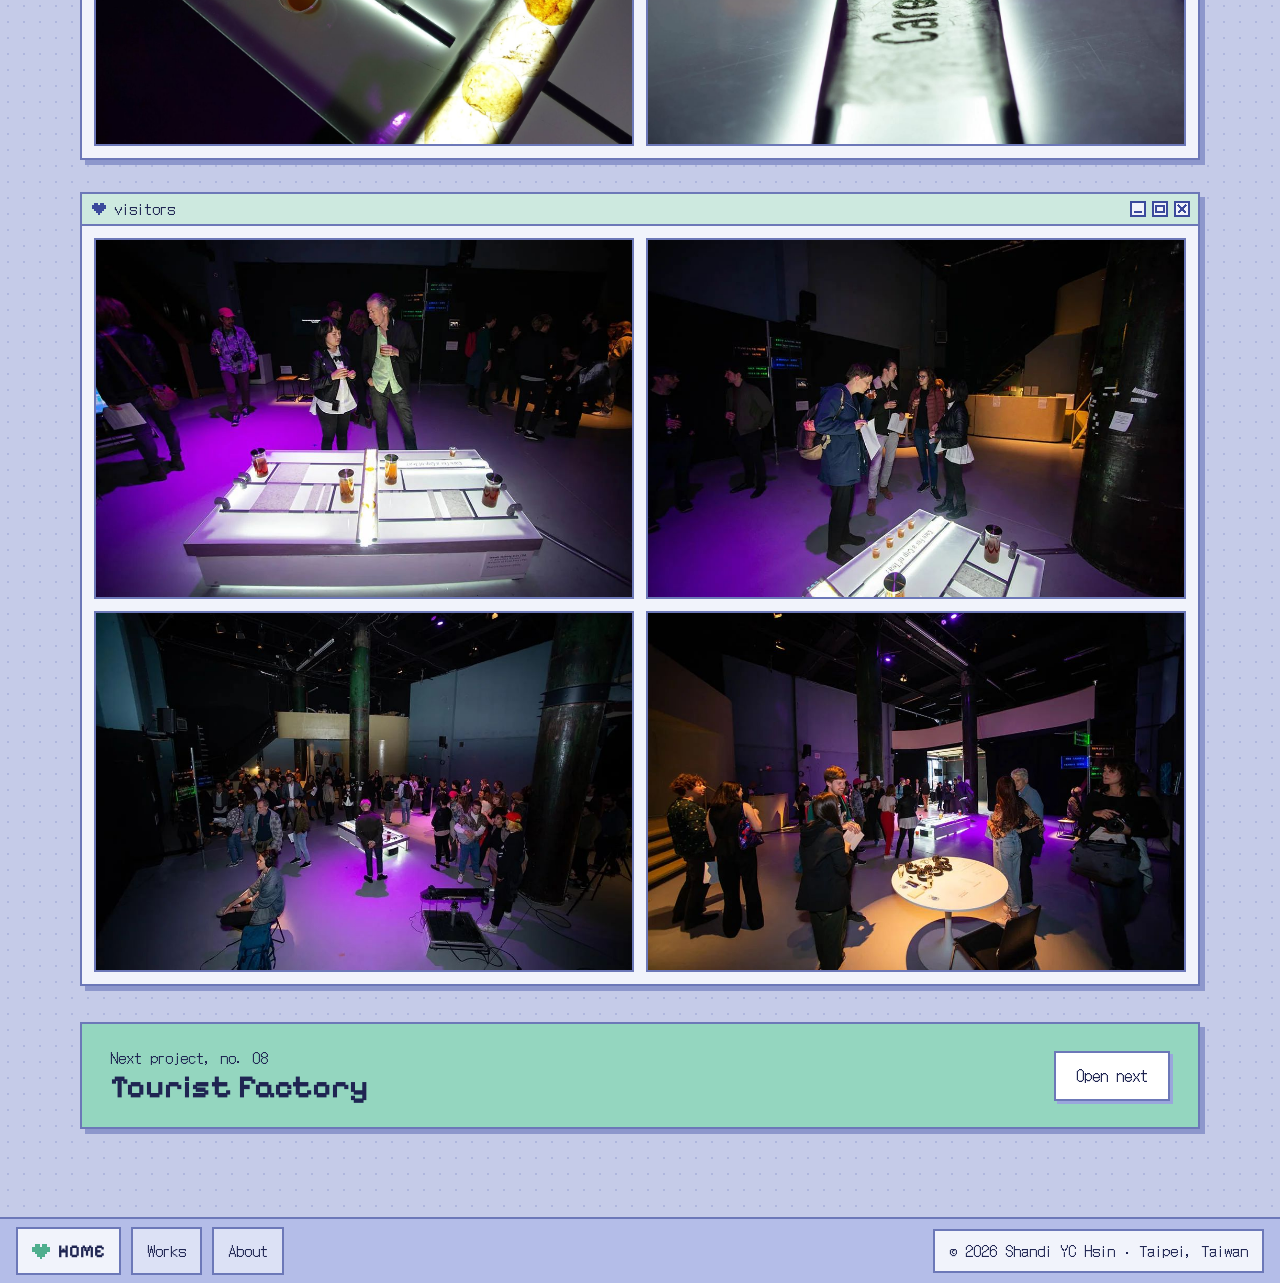
<file: work-tourist-factory-rotterdam.html>
<!doctype html>
<html lang="en">
<head>
<meta charset="utf-8">
<meta name="viewport" content="width=device-width, initial-scale=1">
<title>Tourist Factory: Rotterdam — Shandi YC Hsin</title>
<meta name="description" content="Tourist Factory: Rotterdam — Shandi YC Hsin">
<link rel="icon" href="img/favicon.svg" type="image/svg+xml">
<link rel="icon" href="img/favicon-32.png" sizes="32x32" type="image/png">
<link rel="apple-touch-icon" href="img/apple-touch-icon.png">
<!-- Google Analytics (GA4). Measurement ID G-8T6GRHKDJ5 -->
<script async src="https://www.googletagmanager.com/gtag/js?id=G-8T6GRHKDJ5"></script>
<script>window.dataLayer=window.dataLayer||[];function gtag(){dataLayer.push(arguments);}gtag('js',new Date());gtag('config','G-8T6GRHKDJ5');</script>
<link rel="preconnect" href="https://fonts.googleapis.com">
<link rel="stylesheet" href="https://fonts.googleapis.com/css2?family=DotGothic16&amp;family=Pixelify+Sans:wght@400;600;700&amp;display=swap">
<link rel="stylesheet" href="css/style.css">
<script src="js/main.js" defer></script>
</head>
<body>
<div style="font-family: 'DotGothic16', monospace; color: #1F2552; background: #C5CBE8; font-size: 17px; line-height: 1.6">

  <header style="background: #B4BDE8; border-bottom: 2px solid #6C78B8; display: flex; flex-wrap: wrap; align-items: center; justify-content: space-between; gap: 0 24px; padding: 2px 16px">
    <a href="index.html" style="font-family: 'Pixelify Sans', sans-serif; font-weight: 600; font-size: 19px; color: #1F2552; text-decoration: none; display: flex; align-items: center; gap: 10px; min-height: 44px">
      <svg aria-hidden="true" width="21" height="18" viewBox="0 0 7 6" shape-rendering="crispEdges" fill="#4FAE8E"><path d="M1,0h2v1h-2z M4,0h2v1h-2z M0,1h7v2h-7z M1,3h5v1h-5z M2,4h3v1h-3z M3,5h1v1h-1z"></path></svg>
      shandixme.exe
    </a>
    <nav aria-label="Main" style="display: flex; flex-wrap: wrap; gap: 0 4px; font-size: 16px">
      <a href="index.html" style="color: #1F2552; text-decoration: none; padding: 0 12px; min-height: 44px; display: flex; align-items: center">Home</a>
      <a href="index.html#works" style="color: #1F2552; text-decoration: none; padding: 0 12px; min-height: 44px; display: flex; align-items: center">Works</a>
      <a href="about.html" style="color: #1F2552; text-decoration: none; padding: 0 12px; min-height: 44px; display: flex; align-items: center">About</a>
      <a href="index.html#contact" style="color: #1F2552; text-decoration: none; padding: 0 12px; min-height: 44px; display: flex; align-items: center">Contact</a>
    </nav>
  </header>

  <!-- title band on pastel dithered sky -->
  <section style="position: relative; overflow: hidden; background: linear-gradient(180deg, #A9C4F2 0%, #DCEEE6 100%); border-bottom: 2px solid #6C78B8; padding: 48px 24px 72px">
    <svg aria-hidden="true" viewBox="0 0 1280 320" preserveAspectRatio="xMidYMid slice" shape-rendering="crispEdges" style="position: absolute; inset: 0; width: 100%; height: 100%">
      <defs>
        <pattern id="w1" width="8" height="8" patternUnits="userSpaceOnUse"><rect width="2" height="2" fill="#FFFFFF"></rect></pattern>
        <pattern id="w2" width="8" height="8" patternUnits="userSpaceOnUse"><rect width="4" height="4" fill="#FFFFFF"></rect></pattern>
        <pattern id="w3" width="8" height="8" patternUnits="userSpaceOnUse"><rect width="6" height="6" fill="#FFFFFF"></rect></pattern>
      </defs>
      <rect x="0" y="0" width="1280" height="320" fill="url(#w1)" opacity="0.4"></rect>
      <rect x="0" y="96" width="480" height="48" fill="url(#w2)" opacity="0.8"></rect>
      <polygon fill="url(#w3)" points="720,320 720,228 784,228 784,188 864,188 864,148 976,148 976,108 1136,108 1136,140 1216,140 1216,180 1280,180 1280,320"></polygon>
      <polygon fill="#FFFFFF" points="760,320 760,252 824,252 824,212 904,212 904,172 1000,172 1000,140 1112,140 1112,172 1192,172 1192,212 1280,212 1280,320"></polygon>
    </svg>
    <div style="position: relative; max-width: 1120px; margin: 0 auto; display: flex; flex-direction: column; align-items: flex-start; gap: 20px">
      <a href="index.html#works" style="font-size: 15px; text-decoration: none; color: #1F2552; background: #FFFFFF; border: 2px solid #6C78B8; box-shadow: 3px 3px 0 #8D97CC; padding: 0 16px; min-height: 44px; display: flex; align-items: center">Back to inventory</a>
      <div style="background: #F1F3FB; border: 2px solid #6C78B8; box-shadow: 5px 5px 0 #8D97CC; padding: 26px 32px; max-width: 760px; box-sizing: border-box">
        <p style="margin: 0 0 6px; font-size: 15px">Project no. 07</p>
        <h1 style="margin: 0; font-family: 'Pixelify Sans', sans-serif; font-weight: 700; font-size: clamp(44px, 7vw, 80px); line-height: 0.95; color: #3B4A9C">Tourist Factory: Rotterdam</h1>
        
      </div>
    </div>
  </section>

  <section style="background-color: #C5CBE8; background-image: radial-gradient(#AEB6DD 1.5px, transparent 1.5px); background-size: 16px 16px; padding: 64px 24px 88px">
    <div style="max-width: 1120px; margin: 0 auto; display: flex; flex-direction: column; gap: 36px">

      <!-- image viewer window -->
      <div style="background: #F1F3FB; border: 2px solid #6C78B8; box-shadow: 5px 5px 0 #8D97CC">
        <div style="display: flex; align-items: center; gap: 8px; padding: 6px 8px 6px 10px; border-bottom: 2px solid #6C78B8; background: #CDE9DF">
          <svg aria-hidden="true" width="14" height="12" viewBox="0 0 7 6" shape-rendering="crispEdges" fill="#3B4A9C"><path d="M1,0h2v1h-2z M4,0h2v1h-2z M0,1h7v2h-7z M1,3h5v1h-5z M2,4h3v1h-3z M3,5h1v1h-1z"></path></svg>
          <span style="font-size: 15px; line-height: 1.2">viewer</span>
          <span style="flex-grow: 1"></span>
          <svg aria-hidden="true" width="60" height="16" viewBox="0 0 60 16" shape-rendering="crispEdges" fill="none" stroke="#3B4A9C" stroke-width="2"><rect x="1" y="1" width="14" height="14" fill="#F1F3FB"></rect><path d="M4 11h8"></path><rect x="23" y="1" width="14" height="14" fill="#F1F3FB"></rect><rect x="26" y="5" width="8" height="6"></rect><rect x="45" y="1" width="14" height="14" fill="#F1F3FB"></rect><path d="M48 4l8 8M56 4l-8 8"></path></svg>
        </div>
        <div style="padding: 12px">
          <div style="border: 2px solid #6C78B8; background: #F1F3FB">
            <img src="img/tourist-factory-rotterdam-cover.jpg" alt="Tourist Factory: Rotterdam: a visitor at a lit installation table with glasses of Kombucha" style="display: block; width: 100%; height: auto; max-height: 85vh; object-fit: contain; image-rendering: auto">
          </div>
        </div>
      </div>

      <div style="display: flex; flex-wrap: wrap; align-items: flex-start; gap: 32px">

        <!-- statement -->
        <div style="flex: 999 1 480px; min-width: 0; background: #F1F3FB; border: 2px solid #6C78B8; box-shadow: 5px 5px 0 #8D97CC">
          <div style="display: flex; align-items: center; gap: 8px; padding: 6px 8px 6px 10px; border-bottom: 2px solid #6C78B8; background: #CDE9DF">
            <svg aria-hidden="true" width="14" height="12" viewBox="0 0 7 6" shape-rendering="crispEdges" fill="#3B4A9C"><path d="M1,0h2v1h-2z M4,0h2v1h-2z M0,1h7v2h-7z M1,3h5v1h-5z M2,4h3v1h-3z M3,5h1v1h-1z"></path></svg>
            <span style="font-size: 15px; line-height: 1.2">readme.txt</span>
            <span style="flex-grow: 1"></span>
            <svg aria-hidden="true" width="60" height="16" viewBox="0 0 60 16" shape-rendering="crispEdges" fill="none" stroke="#3B4A9C" stroke-width="2"><rect x="1" y="1" width="14" height="14" fill="#F1F3FB"></rect><path d="M4 11h8"></path><rect x="23" y="1" width="14" height="14" fill="#F1F3FB"></rect><rect x="26" y="5" width="8" height="6"></rect><rect x="45" y="1" width="14" height="14" fill="#F1F3FB"></rect><path d="M48 4l8 8M56 4l-8 8"></path></svg>
          </div>
          <div style="padding: 30px 36px; display: flex; flex-direction: column; gap: 14px">
            <h2 style="margin: 0; font-family: 'Pixelify Sans', sans-serif; font-weight: 700; font-size: 32px; line-height: 1.1; color: #3B4A9C">About the work</h2>
            <p style="margin: 0; font-size: 18px">Tourist Factory by Shandi YiCheng Hsin is a performative installation that gives you a mediated insight into the labouring issues of the capitalist society.</p>
            <p style="margin: 0; font-size: 18px">Probiotics are essential for the food industry. From the making of bread to the fermentation of wine, all fermented food products require the help of these bacteria.</p>
            <p style="margin: 0; font-size: 18px">Like silent labourers of our capitalist society, probiotics become the ‘animal labourers’ who live for labouring and labour for survival.</p>
            <p style="margin: 0; font-size: 18px">Project ‘Tourist Factory’ focuses on the consuming and labouring issues of the capitalist society, and aims to simulate the notion of ‘the mass-produced factory’ into a performative installation as a metaphor for the relationship between employer and employee. Within this work, the artist, in the role of a manufacturer, provides a functioning factory in the form of a workable environment for the SCOBY to ‘work’ fermenting the black tea into Kombucha. The work combines the lighting installation with the tour guide&#x27;s voice through Google Translate to introduce the production process in English, Mandarin and Spanish, which are the three languages that are the most commonly used in the global manufacturing industry. By making you a spectator of this process you inevitably become the most important part of the consuming system, the ‘tourists’ in Project ‘Tourist Factory’.</p>
          </div>
        </div>

        <!-- info window -->
        <div style="flex: 1 1 300px; min-width: 0; background: #F1F3FB; border: 2px solid #6C78B8; box-shadow: 5px 5px 0 #8D97CC">
          <div style="display: flex; align-items: center; gap: 8px; padding: 6px 8px 6px 10px; border-bottom: 2px solid #6C78B8; background: #CDE9DF">
            <svg aria-hidden="true" width="14" height="12" viewBox="0 0 7 6" shape-rendering="crispEdges" fill="#3B4A9C"><path d="M1,0h2v1h-2z M4,0h2v1h-2z M0,1h7v2h-7z M1,3h5v1h-5z M2,4h3v1h-3z M3,5h1v1h-1z"></path></svg>
            <span style="font-size: 15px; line-height: 1.2">project info</span>
          </div>
          <div style="padding: 18px 20px 22px; display: flex; flex-direction: column; gap: 14px">
            <div>
              <div style="font-size: 14px">Year</div>
              <div style="font-family: 'Pixelify Sans', sans-serif; font-weight: 600; font-size: 20px; line-height: 1.25; color: #3B4A9C">2018</div>
            </div>
            <div>
              <div style="font-size: 14px">Medium</div>
              <div style="font-family: 'Pixelify Sans', sans-serif; font-weight: 600; font-size: 20px; line-height: 1.25; color: #3B4A9C">Probiotics, coffee filter, light, Kombucha</div>
            </div>
            <div>
              <div style="font-size: 14px">Dimensions</div>
              <div style="font-family: 'Pixelify Sans', sans-serif; font-weight: 600; font-size: 20px; line-height: 1.25; color: #3B4A9C">Dimensions variable</div>
            </div>
          </div>
        </div>
      </div>

      <!-- gallery: one window per part of the work -->
      <div style="display: flex; flex-wrap: wrap; align-items: flex-start; gap: 32px">
        <div style="flex: 1 1 100%; min-width: 0; background: #F1F3FB; border: 2px solid #6C78B8; box-shadow: 5px 5px 0 #8D97CC">
          <div style="display: flex; align-items: center; gap: 8px; padding: 6px 8px 6px 10px; border-bottom: 2px solid #6C78B8; background: #CDE9DF">
            <svg aria-hidden="true" width="14" height="12" viewBox="0 0 7 6" shape-rendering="crispEdges" fill="#3B4A9C"><path d="M1,0h2v1h-2z M4,0h2v1h-2z M0,1h7v2h-7z M1,3h5v1h-5z M2,4h3v1h-3z M3,5h1v1h-1z"></path></svg>
            <span style="font-size: 15px; line-height: 1.2">details</span>
            <span style="flex-grow: 1"></span>
            <svg aria-hidden="true" width="60" height="16" viewBox="0 0 60 16" shape-rendering="crispEdges" fill="none" stroke="#3B4A9C" stroke-width="2"><rect x="1" y="1" width="14" height="14" fill="#F1F3FB"></rect><path d="M4 11h8"></path><rect x="23" y="1" width="14" height="14" fill="#F1F3FB"></rect><rect x="26" y="5" width="8" height="6"></rect><rect x="45" y="1" width="14" height="14" fill="#F1F3FB"></rect><path d="M48 4l8 8M56 4l-8 8"></path></svg>
          </div>
          <div style="padding: 12px; display: flex; flex-direction: column; gap: 14px">
            <div class="gallery" style="display: grid; grid-template-columns: repeat(2, minmax(0, 1fr)); gap: 12px">
              <div style="border: 2px solid #6C78B8; background: #F1F3FB; grid-column: 1 / -1;">
                <img src="img/tourist-factory-rotterdam-01.jpg" alt="Round amber forms lit from below on the installation table" loading="lazy" style="display: block; width: 100%; height: auto; image-rendering: auto">
              </div>
              <div style="border: 2px solid #6C78B8; background: #F1F3FB;">
                <img src="img/tourist-factory-rotterdam-02.jpg" alt="A lit table engraved with Care For a Cup of Tea? beside a glass of Kombucha" loading="lazy" style="display: block; width: 100%; height: auto; image-rendering: auto">
              </div>
              <div style="border: 2px solid #6C78B8; background: #F1F3FB;">
                <img src="img/tourist-factory-rotterdam-03.jpg" alt="Close-up of the lit table engraved with Care For a Cup of Tea?" loading="lazy" style="display: block; width: 100%; height: auto; image-rendering: auto">
              </div>
            </div>
          </div>
        </div>
        <div style="flex: 1 1 100%; min-width: 0; background: #F1F3FB; border: 2px solid #6C78B8; box-shadow: 5px 5px 0 #8D97CC">
          <div style="display: flex; align-items: center; gap: 8px; padding: 6px 8px 6px 10px; border-bottom: 2px solid #6C78B8; background: #CDE9DF">
            <svg aria-hidden="true" width="14" height="12" viewBox="0 0 7 6" shape-rendering="crispEdges" fill="#3B4A9C"><path d="M1,0h2v1h-2z M4,0h2v1h-2z M0,1h7v2h-7z M1,3h5v1h-5z M2,4h3v1h-3z M3,5h1v1h-1z"></path></svg>
            <span style="font-size: 15px; line-height: 1.2">visitors</span>
            <span style="flex-grow: 1"></span>
            <svg aria-hidden="true" width="60" height="16" viewBox="0 0 60 16" shape-rendering="crispEdges" fill="none" stroke="#3B4A9C" stroke-width="2"><rect x="1" y="1" width="14" height="14" fill="#F1F3FB"></rect><path d="M4 11h8"></path><rect x="23" y="1" width="14" height="14" fill="#F1F3FB"></rect><rect x="26" y="5" width="8" height="6"></rect><rect x="45" y="1" width="14" height="14" fill="#F1F3FB"></rect><path d="M48 4l8 8M56 4l-8 8"></path></svg>
          </div>
          <div style="padding: 12px; display: flex; flex-direction: column; gap: 14px">
            <div class="gallery" style="display: grid; grid-template-columns: repeat(2, minmax(0, 1fr)); gap: 12px">
              <div style="border: 2px solid #6C78B8; background: #F1F3FB;">
                <img src="img/tourist-factory-rotterdam-04.jpg" alt="Two visitors at the installation table" loading="lazy" style="display: block; width: 100%; height: auto; image-rendering: auto">
              </div>
              <div style="border: 2px solid #6C78B8; background: #F1F3FB;">
                <img src="img/tourist-factory-rotterdam-05.jpg" alt="Visitors gathered at the installation in a dark hall" loading="lazy" style="display: block; width: 100%; height: auto; image-rendering: auto">
              </div>
              <div style="border: 2px solid #6C78B8; background: #F1F3FB;">
                <img src="img/tourist-factory-rotterdam-06.jpg" alt="A crowd in the exhibition hall around the installation" loading="lazy" style="display: block; width: 100%; height: auto; image-rendering: auto">
              </div>
              <div style="border: 2px solid #6C78B8; background: #F1F3FB;">
                <img src="img/tourist-factory-rotterdam-07.jpg" alt="Visitors in the dark exhibition hall beside a lit round table" loading="lazy" style="display: block; width: 100%; height: auto; image-rendering: auto">
              </div>
            </div>
          </div>
        </div>
      </div>

      <!-- next item -->
      <div style="display: flex; flex-wrap: wrap; justify-content: space-between; align-items: center; gap: 16px; background: #94D6BF; border: 2px solid #6C78B8; box-shadow: 5px 5px 0 #8D97CC; padding: 22px 28px">
        <div>
          <div style="font-size: 15px">Next project, no. 08</div>
          <div style="font-family: 'Pixelify Sans', sans-serif; font-weight: 700; font-size: 32px; line-height: 1.1">Tourist Factory</div>
        </div>
        <a href="work-tourist-factory.html" style="font-size: 16px; text-decoration: none; color: #1F2552; background: #FFFFFF; border: 2px solid #6C78B8; box-shadow: 3px 3px 0 #9AA6DC; padding: 0 20px; min-height: 46px; display: flex; align-items: center">Open next</a>
      </div>

    </div>
  </section>

  <footer style="background: #B4BDE8; border-top: 2px solid #6C78B8; padding: 8px 16px; display: flex; flex-wrap: wrap; align-items: center; gap: 8px 10px; font-size: 15px">
    <a href="index.html" style="font-family: 'Pixelify Sans', sans-serif; font-weight: 700; font-size: 18px; text-decoration: none; color: #1F2552; background: #F1F3FB; border: 2px solid #6C78B8; padding: 0 14px; min-height: 44px; display: flex; align-items: center; gap: 8px">
      <svg aria-hidden="true" width="18" height="15" viewBox="0 0 7 6" shape-rendering="crispEdges" fill="#4FAE8E"><path d="M1,0h2v1h-2z M4,0h2v1h-2z M0,1h7v2h-7z M1,3h5v1h-5z M2,4h3v1h-3z M3,5h1v1h-1z"></path></svg>
      HOME
    </a>
    <a href="index.html#works" style="text-decoration: none; color: #1F2552; background: #DCE1F5; border: 2px solid #6C78B8; padding: 0 14px; min-height: 44px; display: flex; align-items: center">Works</a>
    <a href="about.html" style="text-decoration: none; color: #1F2552; background: #DCE1F5; border: 2px solid #6C78B8; padding: 0 14px; min-height: 44px; display: flex; align-items: center">About</a>
    <span style="flex-grow: 1"></span>
    <span style="background: #F1F3FB; border: 2px solid #6C78B8; padding: 0 14px; min-height: 44px; display: flex; align-items: center; box-sizing: border-box">© 2026 Shandi YC Hsin · Taipei, Taiwan</span>
  </footer>

</div>
</body>
</html>
</file>
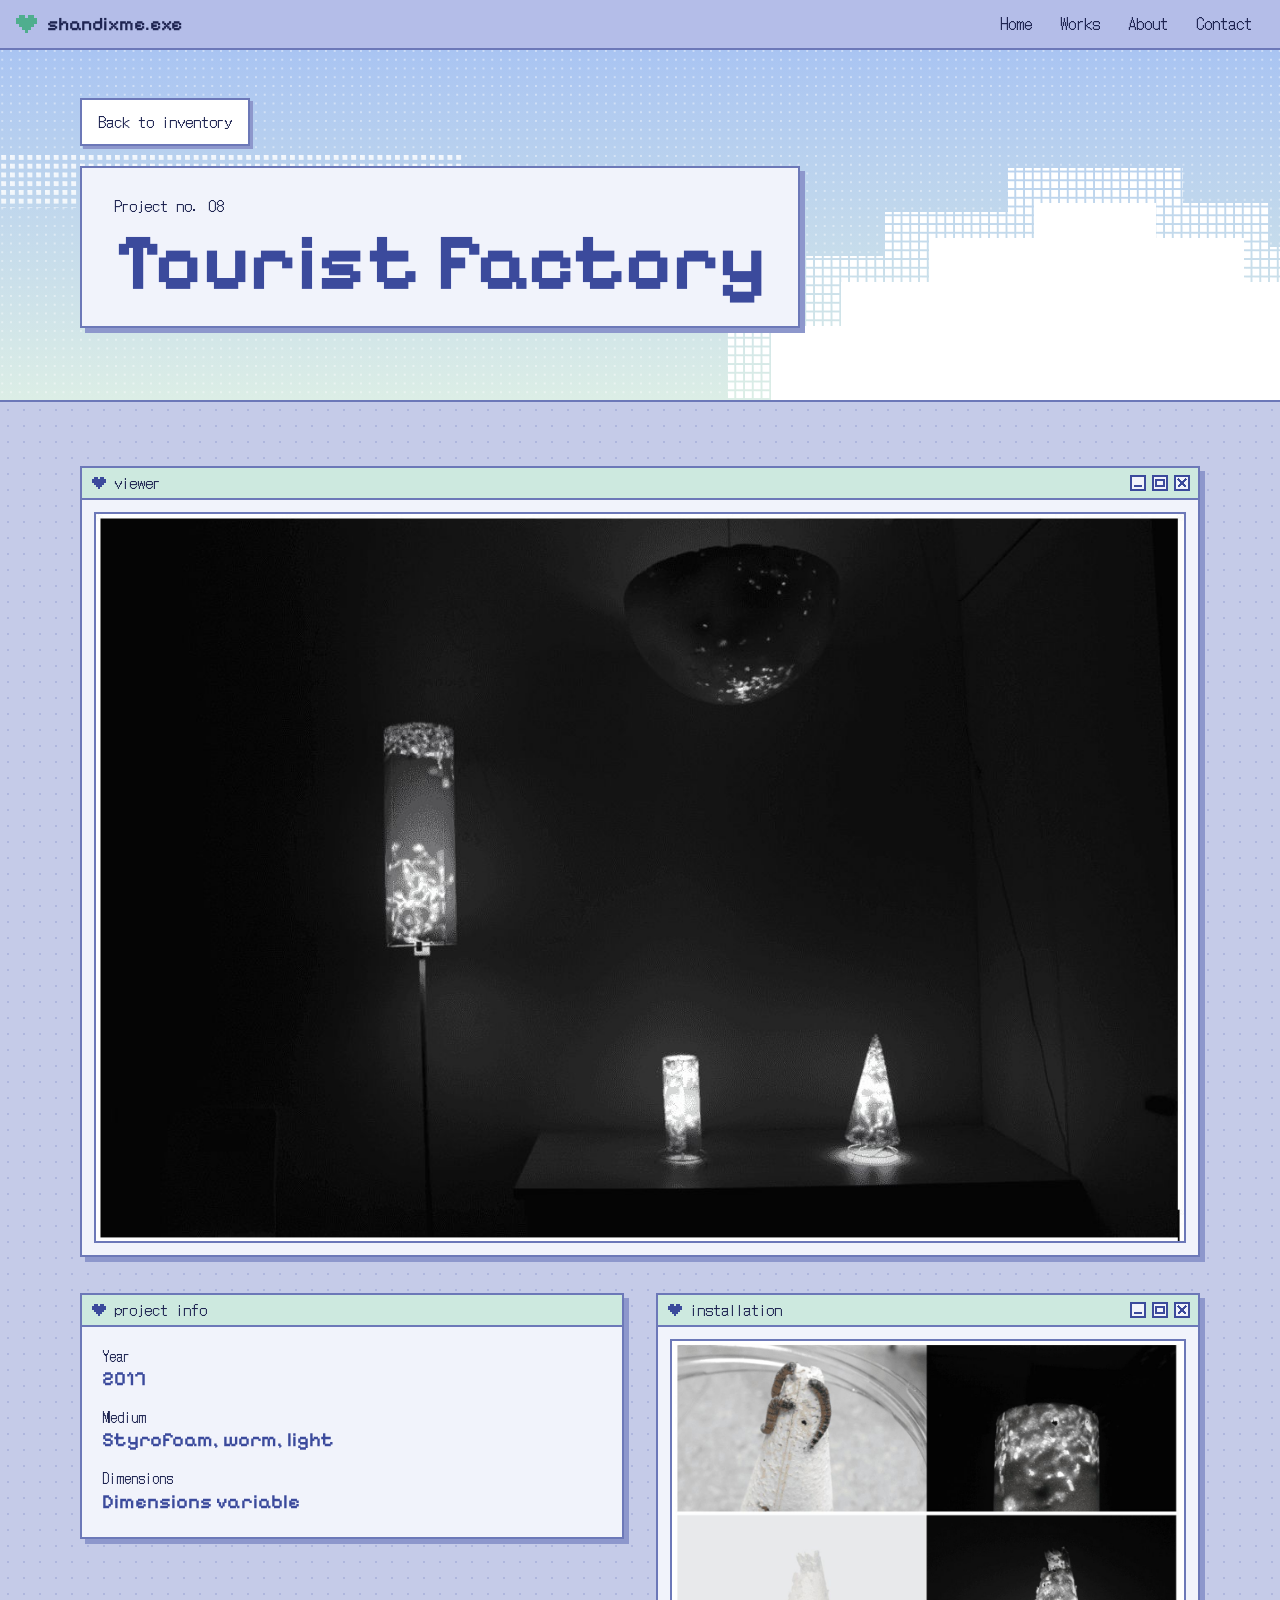
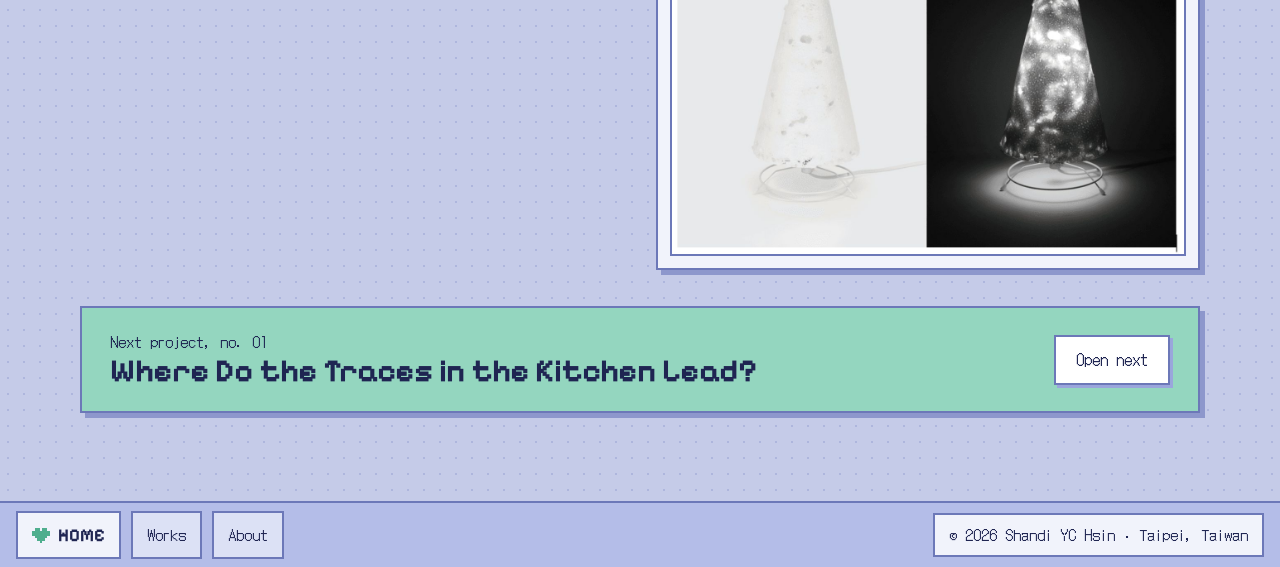
<file: work-tourist-factory.html>
<!doctype html>
<html lang="en">
<head>
<meta charset="utf-8">
<meta name="viewport" content="width=device-width, initial-scale=1">
<title>Tourist Factory — Shandi YC Hsin</title>
<meta name="description" content="Tourist Factory — Shandi YC Hsin">
<link rel="icon" href="img/favicon.svg" type="image/svg+xml">
<link rel="icon" href="img/favicon-32.png" sizes="32x32" type="image/png">
<link rel="apple-touch-icon" href="img/apple-touch-icon.png">
<!-- Google Analytics (GA4). Measurement ID G-8T6GRHKDJ5 -->
<script async src="https://www.googletagmanager.com/gtag/js?id=G-8T6GRHKDJ5"></script>
<script>window.dataLayer=window.dataLayer||[];function gtag(){dataLayer.push(arguments);}gtag('js',new Date());gtag('config','G-8T6GRHKDJ5');</script>
<link rel="preconnect" href="https://fonts.googleapis.com">
<link rel="stylesheet" href="https://fonts.googleapis.com/css2?family=DotGothic16&amp;family=Pixelify+Sans:wght@400;600;700&amp;display=swap">
<link rel="stylesheet" href="css/style.css">
<script src="js/main.js" defer></script>
</head>
<body>
<div style="font-family: 'DotGothic16', monospace; color: #1F2552; background: #C5CBE8; font-size: 17px; line-height: 1.6">

  <header style="background: #B4BDE8; border-bottom: 2px solid #6C78B8; display: flex; flex-wrap: wrap; align-items: center; justify-content: space-between; gap: 0 24px; padding: 2px 16px">
    <a href="index.html" style="font-family: 'Pixelify Sans', sans-serif; font-weight: 600; font-size: 19px; color: #1F2552; text-decoration: none; display: flex; align-items: center; gap: 10px; min-height: 44px">
      <svg aria-hidden="true" width="21" height="18" viewBox="0 0 7 6" shape-rendering="crispEdges" fill="#4FAE8E"><path d="M1,0h2v1h-2z M4,0h2v1h-2z M0,1h7v2h-7z M1,3h5v1h-5z M2,4h3v1h-3z M3,5h1v1h-1z"></path></svg>
      shandixme.exe
    </a>
    <nav aria-label="Main" style="display: flex; flex-wrap: wrap; gap: 0 4px; font-size: 16px">
      <a href="index.html" style="color: #1F2552; text-decoration: none; padding: 0 12px; min-height: 44px; display: flex; align-items: center">Home</a>
      <a href="index.html#works" style="color: #1F2552; text-decoration: none; padding: 0 12px; min-height: 44px; display: flex; align-items: center">Works</a>
      <a href="about.html" style="color: #1F2552; text-decoration: none; padding: 0 12px; min-height: 44px; display: flex; align-items: center">About</a>
      <a href="index.html#contact" style="color: #1F2552; text-decoration: none; padding: 0 12px; min-height: 44px; display: flex; align-items: center">Contact</a>
    </nav>
  </header>

  <!-- title band on pastel dithered sky -->
  <section style="position: relative; overflow: hidden; background: linear-gradient(180deg, #A9C4F2 0%, #DCEEE6 100%); border-bottom: 2px solid #6C78B8; padding: 48px 24px 72px">
    <svg aria-hidden="true" viewBox="0 0 1280 320" preserveAspectRatio="xMidYMid slice" shape-rendering="crispEdges" style="position: absolute; inset: 0; width: 100%; height: 100%">
      <defs>
        <pattern id="w1" width="8" height="8" patternUnits="userSpaceOnUse"><rect width="2" height="2" fill="#FFFFFF"></rect></pattern>
        <pattern id="w2" width="8" height="8" patternUnits="userSpaceOnUse"><rect width="4" height="4" fill="#FFFFFF"></rect></pattern>
        <pattern id="w3" width="8" height="8" patternUnits="userSpaceOnUse"><rect width="6" height="6" fill="#FFFFFF"></rect></pattern>
      </defs>
      <rect x="0" y="0" width="1280" height="320" fill="url(#w1)" opacity="0.4"></rect>
      <rect x="0" y="96" width="480" height="48" fill="url(#w2)" opacity="0.8"></rect>
      <polygon fill="url(#w3)" points="720,320 720,228 784,228 784,188 864,188 864,148 976,148 976,108 1136,108 1136,140 1216,140 1216,180 1280,180 1280,320"></polygon>
      <polygon fill="#FFFFFF" points="760,320 760,252 824,252 824,212 904,212 904,172 1000,172 1000,140 1112,140 1112,172 1192,172 1192,212 1280,212 1280,320"></polygon>
    </svg>
    <div style="position: relative; max-width: 1120px; margin: 0 auto; display: flex; flex-direction: column; align-items: flex-start; gap: 20px">
      <a href="index.html#works" style="font-size: 15px; text-decoration: none; color: #1F2552; background: #FFFFFF; border: 2px solid #6C78B8; box-shadow: 3px 3px 0 #8D97CC; padding: 0 16px; min-height: 44px; display: flex; align-items: center">Back to inventory</a>
      <div style="background: #F1F3FB; border: 2px solid #6C78B8; box-shadow: 5px 5px 0 #8D97CC; padding: 26px 32px; max-width: 760px; box-sizing: border-box">
        <p style="margin: 0 0 6px; font-size: 15px">Project no. 08</p>
        <h1 style="margin: 0; font-family: 'Pixelify Sans', sans-serif; font-weight: 700; font-size: clamp(44px, 7vw, 80px); line-height: 0.95; color: #3B4A9C">Tourist Factory</h1>
        
      </div>
    </div>
  </section>

  <section style="background-color: #C5CBE8; background-image: radial-gradient(#AEB6DD 1.5px, transparent 1.5px); background-size: 16px 16px; padding: 64px 24px 88px">
    <div style="max-width: 1120px; margin: 0 auto; display: flex; flex-direction: column; gap: 36px">

      <!-- image viewer window -->
      <div style="background: #F1F3FB; border: 2px solid #6C78B8; box-shadow: 5px 5px 0 #8D97CC">
        <div style="display: flex; align-items: center; gap: 8px; padding: 6px 8px 6px 10px; border-bottom: 2px solid #6C78B8; background: #CDE9DF">
          <svg aria-hidden="true" width="14" height="12" viewBox="0 0 7 6" shape-rendering="crispEdges" fill="#3B4A9C"><path d="M1,0h2v1h-2z M4,0h2v1h-2z M0,1h7v2h-7z M1,3h5v1h-5z M2,4h3v1h-3z M3,5h1v1h-1z"></path></svg>
          <span style="font-size: 15px; line-height: 1.2">viewer</span>
          <span style="flex-grow: 1"></span>
          <svg aria-hidden="true" width="60" height="16" viewBox="0 0 60 16" shape-rendering="crispEdges" fill="none" stroke="#3B4A9C" stroke-width="2"><rect x="1" y="1" width="14" height="14" fill="#F1F3FB"></rect><path d="M4 11h8"></path><rect x="23" y="1" width="14" height="14" fill="#F1F3FB"></rect><rect x="26" y="5" width="8" height="6"></rect><rect x="45" y="1" width="14" height="14" fill="#F1F3FB"></rect><path d="M48 4l8 8M56 4l-8 8"></path></svg>
        </div>
        <div style="padding: 12px">
          <div style="border: 2px solid #6C78B8; background: #F1F3FB">
            <img src="img/tourist-factory-cover.jpg" alt="Tourist Factory: glowing Styrofoam forms in a dark room" style="display: block; width: 100%; height: auto; max-height: 85vh; object-fit: contain; image-rendering: auto">
          </div>
        </div>
      </div>

      <div style="display: flex; flex-wrap: wrap; align-items: flex-start; gap: 32px">

        <!-- info window -->
        <div style="flex: 1 1 300px; max-width: 560px; min-width: 0; background: #F1F3FB; border: 2px solid #6C78B8; box-shadow: 5px 5px 0 #8D97CC">
          <div style="display: flex; align-items: center; gap: 8px; padding: 6px 8px 6px 10px; border-bottom: 2px solid #6C78B8; background: #CDE9DF">
            <svg aria-hidden="true" width="14" height="12" viewBox="0 0 7 6" shape-rendering="crispEdges" fill="#3B4A9C"><path d="M1,0h2v1h-2z M4,0h2v1h-2z M0,1h7v2h-7z M1,3h5v1h-5z M2,4h3v1h-3z M3,5h1v1h-1z"></path></svg>
            <span style="font-size: 15px; line-height: 1.2">project info</span>
          </div>
          <div style="padding: 18px 20px 22px; display: flex; flex-direction: column; gap: 14px">
            <div>
              <div style="font-size: 14px">Year</div>
              <div style="font-family: 'Pixelify Sans', sans-serif; font-weight: 600; font-size: 20px; line-height: 1.25; color: #3B4A9C">2017</div>
            </div>
            <div>
              <div style="font-size: 14px">Medium</div>
              <div style="font-family: 'Pixelify Sans', sans-serif; font-weight: 600; font-size: 20px; line-height: 1.25; color: #3B4A9C">Styrofoam, worm, light</div>
            </div>
            <div>
              <div style="font-size: 14px">Dimensions</div>
              <div style="font-family: 'Pixelify Sans', sans-serif; font-weight: 600; font-size: 20px; line-height: 1.25; color: #3B4A9C">Dimensions variable</div>
            </div>
          </div>
        </div>

        <!-- photos -->
        <div style="flex: 1 1 300px; max-width: 560px; min-width: 0; background: #F1F3FB; border: 2px solid #6C78B8; box-shadow: 5px 5px 0 #8D97CC">
          <div style="display: flex; align-items: center; gap: 8px; padding: 6px 8px 6px 10px; border-bottom: 2px solid #6C78B8; background: #CDE9DF">
            <svg aria-hidden="true" width="14" height="12" viewBox="0 0 7 6" shape-rendering="crispEdges" fill="#3B4A9C"><path d="M1,0h2v1h-2z M4,0h2v1h-2z M0,1h7v2h-7z M1,3h5v1h-5z M2,4h3v1h-3z M3,5h1v1h-1z"></path></svg>
            <span style="font-size: 15px; line-height: 1.2">installation</span>
            <span style="flex-grow: 1"></span>
            <svg aria-hidden="true" width="60" height="16" viewBox="0 0 60 16" shape-rendering="crispEdges" fill="none" stroke="#3B4A9C" stroke-width="2"><rect x="1" y="1" width="14" height="14" fill="#F1F3FB"></rect><path d="M4 11h8"></path><rect x="23" y="1" width="14" height="14" fill="#F1F3FB"></rect><rect x="26" y="5" width="8" height="6"></rect><rect x="45" y="1" width="14" height="14" fill="#F1F3FB"></rect><path d="M48 4l8 8M56 4l-8 8"></path></svg>
          </div>
          <div style="padding: 12px; display: flex; flex-direction: column; gap: 14px">
            <div style="border: 2px solid #6C78B8; background: #F1F3FB;">
              <img src="img/tourist-factory-01.jpg" alt="Tourist Factory: four views of the Styrofoam forms, in daylight and glowing in the dark" loading="lazy" style="display: block; width: 100%; height: auto; image-rendering: auto">
            </div>
          </div>
        </div>
      </div>

      <!-- next item -->
      <div style="display: flex; flex-wrap: wrap; justify-content: space-between; align-items: center; gap: 16px; background: #94D6BF; border: 2px solid #6C78B8; box-shadow: 5px 5px 0 #8D97CC; padding: 22px 28px">
        <div>
          <div style="font-size: 15px">Next project, no. 01</div>
          <div style="font-family: 'Pixelify Sans', sans-serif; font-weight: 700; font-size: 32px; line-height: 1.1">Where Do the Traces in the Kitchen Lead?</div>
        </div>
        <a href="work-kitchen-traces.html" style="font-size: 16px; text-decoration: none; color: #1F2552; background: #FFFFFF; border: 2px solid #6C78B8; box-shadow: 3px 3px 0 #9AA6DC; padding: 0 20px; min-height: 46px; display: flex; align-items: center">Open next</a>
      </div>

    </div>
  </section>

  <footer style="background: #B4BDE8; border-top: 2px solid #6C78B8; padding: 8px 16px; display: flex; flex-wrap: wrap; align-items: center; gap: 8px 10px; font-size: 15px">
    <a href="index.html" style="font-family: 'Pixelify Sans', sans-serif; font-weight: 700; font-size: 18px; text-decoration: none; color: #1F2552; background: #F1F3FB; border: 2px solid #6C78B8; padding: 0 14px; min-height: 44px; display: flex; align-items: center; gap: 8px">
      <svg aria-hidden="true" width="18" height="15" viewBox="0 0 7 6" shape-rendering="crispEdges" fill="#4FAE8E"><path d="M1,0h2v1h-2z M4,0h2v1h-2z M0,1h7v2h-7z M1,3h5v1h-5z M2,4h3v1h-3z M3,5h1v1h-1z"></path></svg>
      HOME
    </a>
    <a href="index.html#works" style="text-decoration: none; color: #1F2552; background: #DCE1F5; border: 2px solid #6C78B8; padding: 0 14px; min-height: 44px; display: flex; align-items: center">Works</a>
    <a href="about.html" style="text-decoration: none; color: #1F2552; background: #DCE1F5; border: 2px solid #6C78B8; padding: 0 14px; min-height: 44px; display: flex; align-items: center">About</a>
    <span style="flex-grow: 1"></span>
    <span style="background: #F1F3FB; border: 2px solid #6C78B8; padding: 0 14px; min-height: 44px; display: flex; align-items: center; box-sizing: border-box">© 2026 Shandi YC Hsin · Taipei, Taiwan</span>
  </footer>

</div>
</body>
</html>
</file>
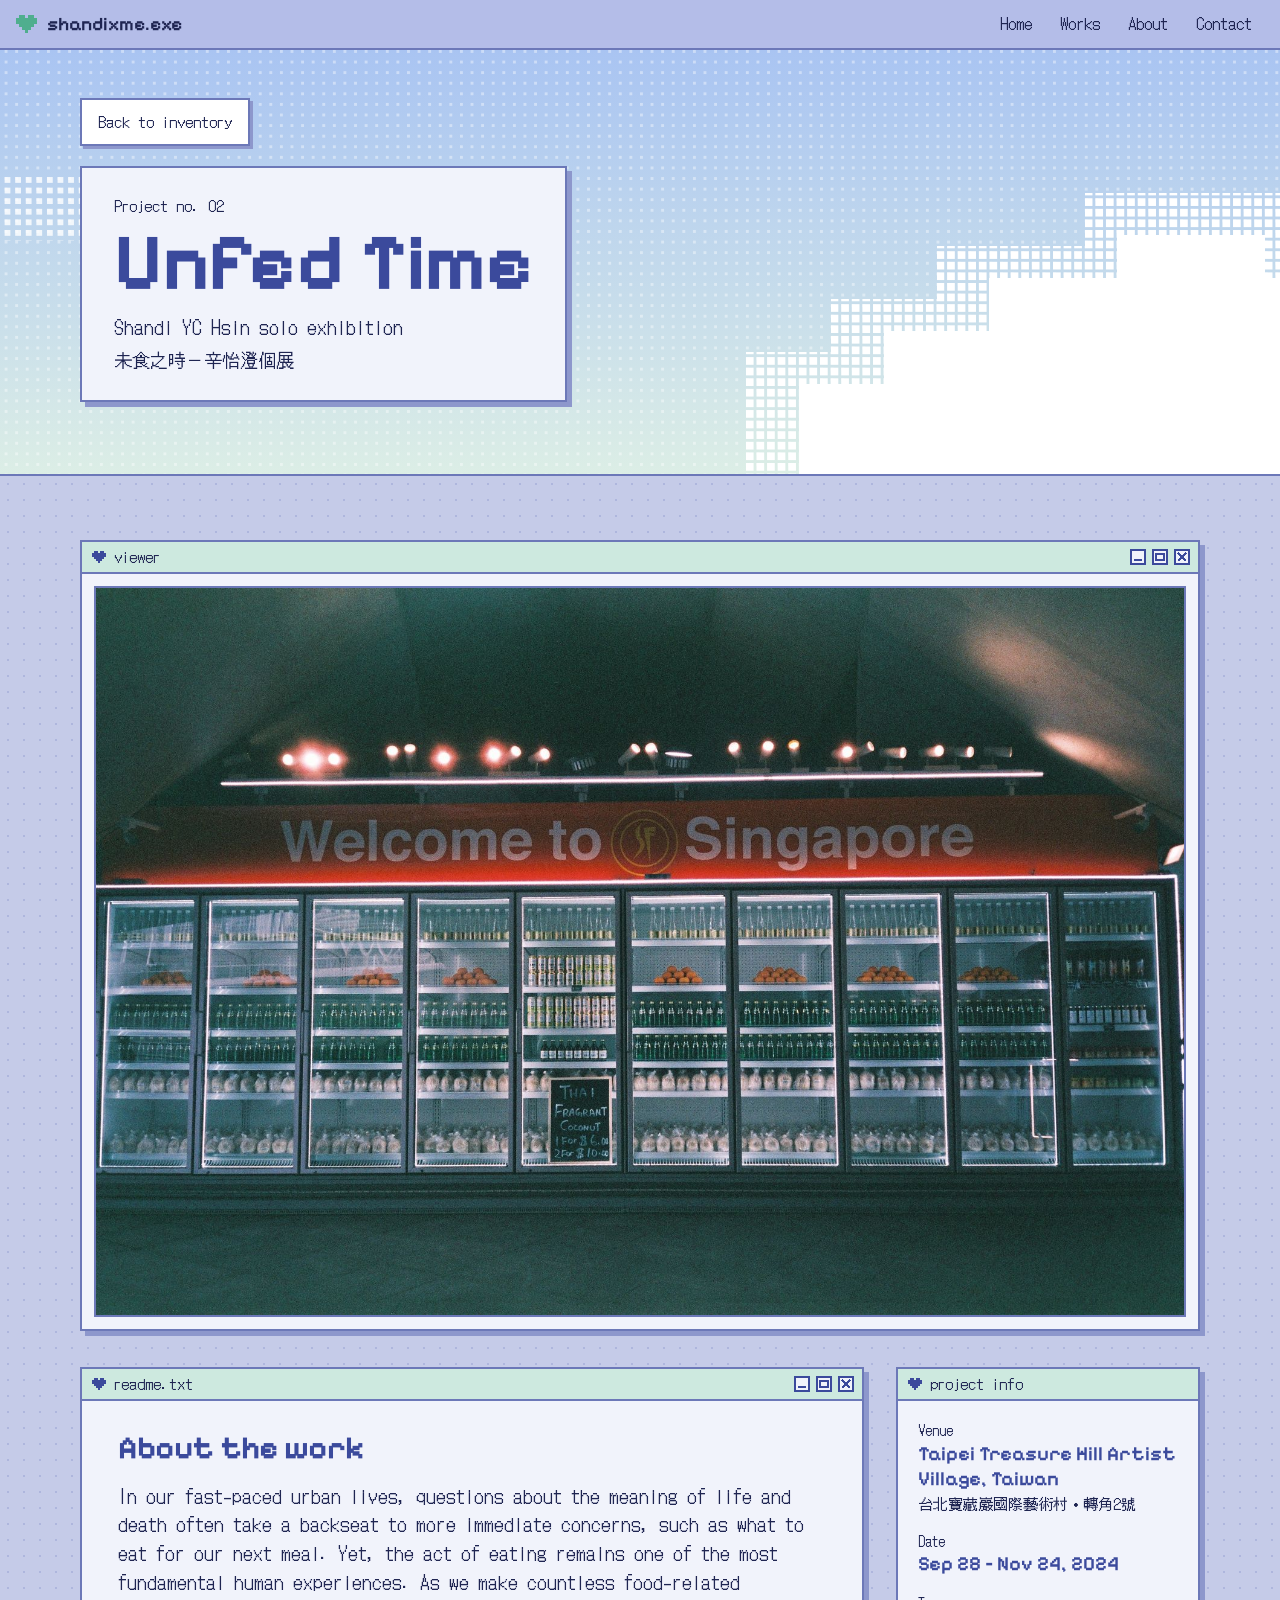
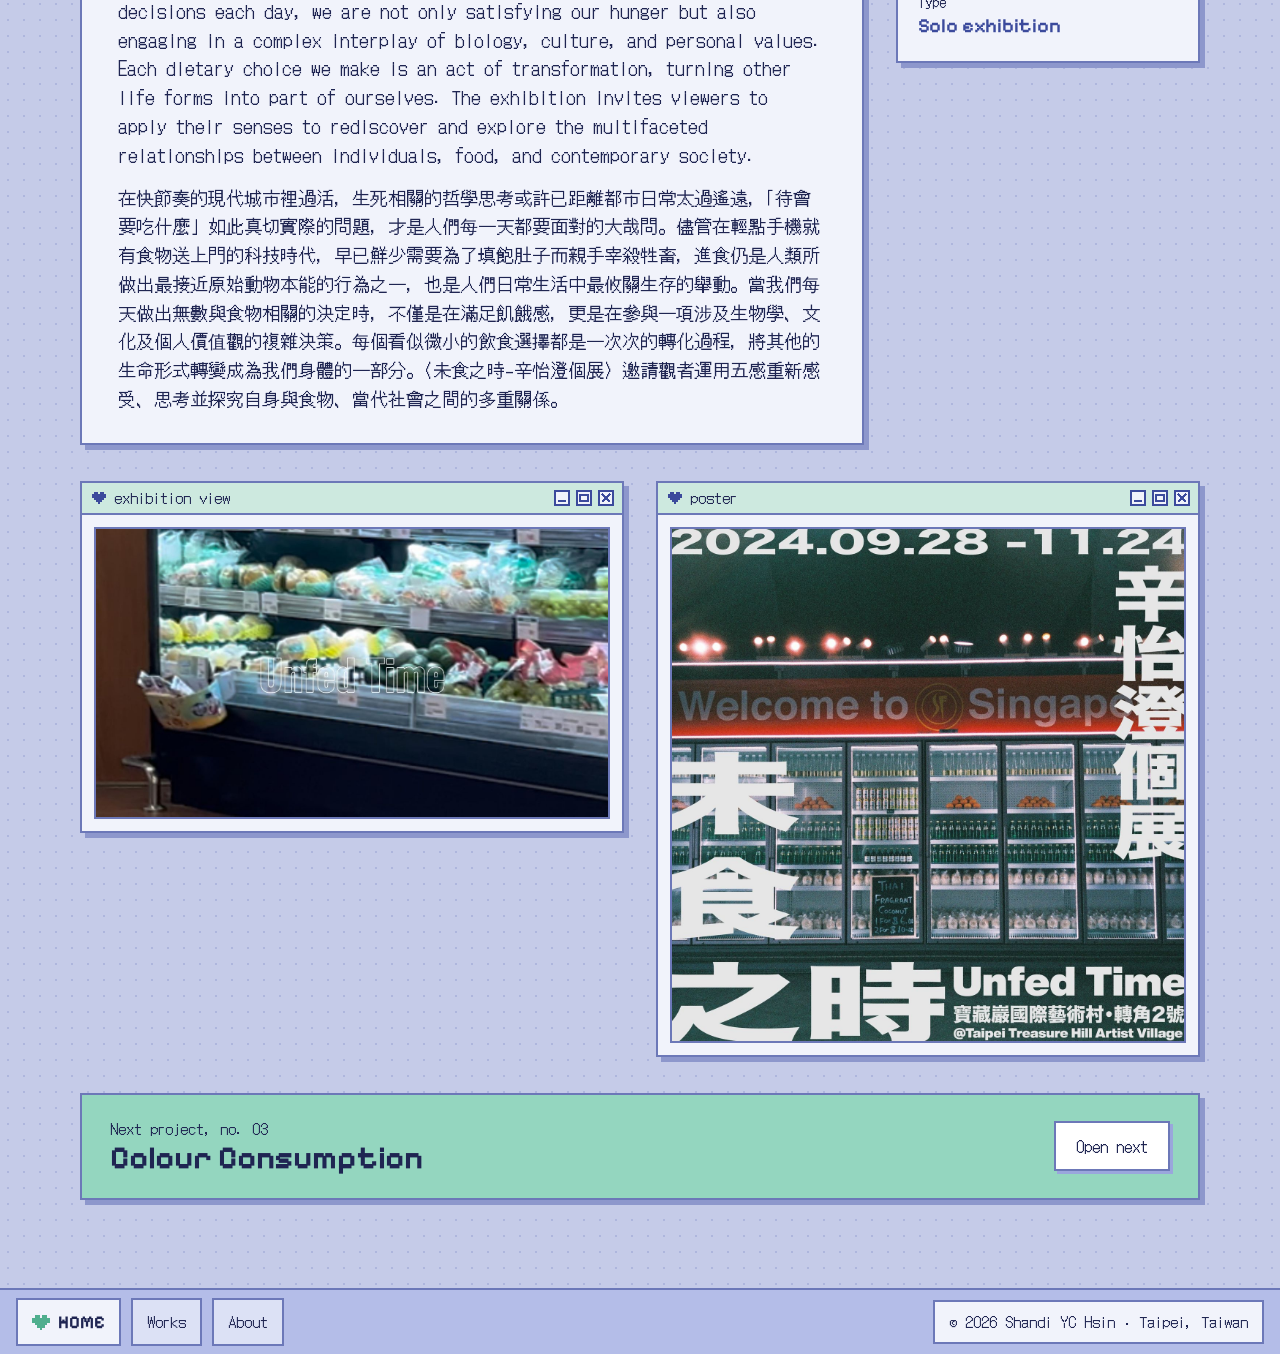
<file: work-unfed-time.html>
<!doctype html>
<html lang="en">
<head>
<meta charset="utf-8">
<meta name="viewport" content="width=device-width, initial-scale=1">
<title>Unfed Time — Shandi YC Hsin</title>
<meta name="description" content="Unfed Time — Shandi YC Hsin">
<link rel="icon" href="img/favicon.svg" type="image/svg+xml">
<link rel="icon" href="img/favicon-32.png" sizes="32x32" type="image/png">
<link rel="apple-touch-icon" href="img/apple-touch-icon.png">
<!-- Google Analytics (GA4). Measurement ID G-8T6GRHKDJ5 -->
<script async src="https://www.googletagmanager.com/gtag/js?id=G-8T6GRHKDJ5"></script>
<script>window.dataLayer=window.dataLayer||[];function gtag(){dataLayer.push(arguments);}gtag('js',new Date());gtag('config','G-8T6GRHKDJ5');</script>
<link rel="preconnect" href="https://fonts.googleapis.com">
<link rel="stylesheet" href="https://fonts.googleapis.com/css2?family=DotGothic16&amp;family=Pixelify+Sans:wght@400;600;700&amp;display=swap">
<link rel="stylesheet" href="css/style.css">
<script src="js/main.js" defer></script>
</head>
<body>
<div style="font-family: 'DotGothic16', monospace; color: #1F2552; background: #C5CBE8; font-size: 17px; line-height: 1.6">

  <header style="background: #B4BDE8; border-bottom: 2px solid #6C78B8; display: flex; flex-wrap: wrap; align-items: center; justify-content: space-between; gap: 0 24px; padding: 2px 16px">
    <a href="index.html" style="font-family: 'Pixelify Sans', sans-serif; font-weight: 600; font-size: 19px; color: #1F2552; text-decoration: none; display: flex; align-items: center; gap: 10px; min-height: 44px">
      <svg aria-hidden="true" width="21" height="18" viewBox="0 0 7 6" shape-rendering="crispEdges" fill="#4FAE8E"><path d="M1,0h2v1h-2z M4,0h2v1h-2z M0,1h7v2h-7z M1,3h5v1h-5z M2,4h3v1h-3z M3,5h1v1h-1z"></path></svg>
      shandixme.exe
    </a>
    <nav aria-label="Main" style="display: flex; flex-wrap: wrap; gap: 0 4px; font-size: 16px">
      <a href="index.html" style="color: #1F2552; text-decoration: none; padding: 0 12px; min-height: 44px; display: flex; align-items: center">Home</a>
      <a href="index.html#works" style="color: #1F2552; text-decoration: none; padding: 0 12px; min-height: 44px; display: flex; align-items: center">Works</a>
      <a href="about.html" style="color: #1F2552; text-decoration: none; padding: 0 12px; min-height: 44px; display: flex; align-items: center">About</a>
      <a href="index.html#contact" style="color: #1F2552; text-decoration: none; padding: 0 12px; min-height: 44px; display: flex; align-items: center">Contact</a>
    </nav>
  </header>

  <!-- title band on pastel dithered sky -->
  <section style="position: relative; overflow: hidden; background: linear-gradient(180deg, #A9C4F2 0%, #DCEEE6 100%); border-bottom: 2px solid #6C78B8; padding: 48px 24px 72px">
    <svg aria-hidden="true" viewBox="0 0 1280 320" preserveAspectRatio="xMidYMid slice" shape-rendering="crispEdges" style="position: absolute; inset: 0; width: 100%; height: 100%">
      <defs>
        <pattern id="w1" width="8" height="8" patternUnits="userSpaceOnUse"><rect width="2" height="2" fill="#FFFFFF"></rect></pattern>
        <pattern id="w2" width="8" height="8" patternUnits="userSpaceOnUse"><rect width="4" height="4" fill="#FFFFFF"></rect></pattern>
        <pattern id="w3" width="8" height="8" patternUnits="userSpaceOnUse"><rect width="6" height="6" fill="#FFFFFF"></rect></pattern>
      </defs>
      <rect x="0" y="0" width="1280" height="320" fill="url(#w1)" opacity="0.4"></rect>
      <rect x="0" y="96" width="480" height="48" fill="url(#w2)" opacity="0.8"></rect>
      <polygon fill="url(#w3)" points="720,320 720,228 784,228 784,188 864,188 864,148 976,148 976,108 1136,108 1136,140 1216,140 1216,180 1280,180 1280,320"></polygon>
      <polygon fill="#FFFFFF" points="760,320 760,252 824,252 824,212 904,212 904,172 1000,172 1000,140 1112,140 1112,172 1192,172 1192,212 1280,212 1280,320"></polygon>
    </svg>
    <div style="position: relative; max-width: 1120px; margin: 0 auto; display: flex; flex-direction: column; align-items: flex-start; gap: 20px">
      <a href="index.html#works" style="font-size: 15px; text-decoration: none; color: #1F2552; background: #FFFFFF; border: 2px solid #6C78B8; box-shadow: 3px 3px 0 #8D97CC; padding: 0 16px; min-height: 44px; display: flex; align-items: center">Back to inventory</a>
      <div style="background: #F1F3FB; border: 2px solid #6C78B8; box-shadow: 5px 5px 0 #8D97CC; padding: 26px 32px; max-width: 760px; box-sizing: border-box">
        <p style="margin: 0 0 6px; font-size: 15px">Project no. 02</p>
        <h1 style="margin: 0; font-family: 'Pixelify Sans', sans-serif; font-weight: 700; font-size: clamp(44px, 7vw, 80px); line-height: 0.95; color: #3B4A9C">Unfed Time</h1>
        <p style="margin: 12px 0 0; font-size: 18px">Shandi YC Hsin solo exhibition</p>
        <p lang="zh-Hant" style="margin: 4px 0 0; font-size: 18px">未食之時－辛怡澄個展</p>
      </div>
    </div>
  </section>

  <section style="background-color: #C5CBE8; background-image: radial-gradient(#AEB6DD 1.5px, transparent 1.5px); background-size: 16px 16px; padding: 64px 24px 88px">
    <div style="max-width: 1120px; margin: 0 auto; display: flex; flex-direction: column; gap: 36px">

      <!-- image viewer window -->
      <div style="background: #F1F3FB; border: 2px solid #6C78B8; box-shadow: 5px 5px 0 #8D97CC">
        <div style="display: flex; align-items: center; gap: 8px; padding: 6px 8px 6px 10px; border-bottom: 2px solid #6C78B8; background: #CDE9DF">
          <svg aria-hidden="true" width="14" height="12" viewBox="0 0 7 6" shape-rendering="crispEdges" fill="#3B4A9C"><path d="M1,0h2v1h-2z M4,0h2v1h-2z M0,1h7v2h-7z M1,3h5v1h-5z M2,4h3v1h-3z M3,5h1v1h-1z"></path></svg>
          <span style="font-size: 15px; line-height: 1.2">viewer</span>
          <span style="flex-grow: 1"></span>
          <svg aria-hidden="true" width="60" height="16" viewBox="0 0 60 16" shape-rendering="crispEdges" fill="none" stroke="#3B4A9C" stroke-width="2"><rect x="1" y="1" width="14" height="14" fill="#F1F3FB"></rect><path d="M4 11h8"></path><rect x="23" y="1" width="14" height="14" fill="#F1F3FB"></rect><rect x="26" y="5" width="8" height="6"></rect><rect x="45" y="1" width="14" height="14" fill="#F1F3FB"></rect><path d="M48 4l8 8M56 4l-8 8"></path></svg>
        </div>
        <div style="padding: 12px">
          <div style="border: 2px solid #6C78B8; background: #F1F3FB">
            <img src="img/unfed-time-cover.jpg" alt="Unfed Time exhibition view: a wall of refrigerators under a sign reading Welcome to Singapore" style="display: block; width: 100%; height: auto; max-height: 85vh; object-fit: contain; image-rendering: auto">
          </div>
        </div>
      </div>

      <div style="display: flex; flex-wrap: wrap; align-items: flex-start; gap: 32px">

        <!-- statement -->
        <div style="flex: 999 1 480px; min-width: 0; background: #F1F3FB; border: 2px solid #6C78B8; box-shadow: 5px 5px 0 #8D97CC">
          <div style="display: flex; align-items: center; gap: 8px; padding: 6px 8px 6px 10px; border-bottom: 2px solid #6C78B8; background: #CDE9DF">
            <svg aria-hidden="true" width="14" height="12" viewBox="0 0 7 6" shape-rendering="crispEdges" fill="#3B4A9C"><path d="M1,0h2v1h-2z M4,0h2v1h-2z M0,1h7v2h-7z M1,3h5v1h-5z M2,4h3v1h-3z M3,5h1v1h-1z"></path></svg>
            <span style="font-size: 15px; line-height: 1.2">readme.txt</span>
            <span style="flex-grow: 1"></span>
            <svg aria-hidden="true" width="60" height="16" viewBox="0 0 60 16" shape-rendering="crispEdges" fill="none" stroke="#3B4A9C" stroke-width="2"><rect x="1" y="1" width="14" height="14" fill="#F1F3FB"></rect><path d="M4 11h8"></path><rect x="23" y="1" width="14" height="14" fill="#F1F3FB"></rect><rect x="26" y="5" width="8" height="6"></rect><rect x="45" y="1" width="14" height="14" fill="#F1F3FB"></rect><path d="M48 4l8 8M56 4l-8 8"></path></svg>
          </div>
          <div style="padding: 30px 36px; display: flex; flex-direction: column; gap: 14px">
            <h2 style="margin: 0; font-family: 'Pixelify Sans', sans-serif; font-weight: 700; font-size: 32px; line-height: 1.1; color: #3B4A9C">About the work</h2>
            <p style="margin: 0; font-size: 18px">In our fast-paced urban lives, questions about the meaning of life and death often take a backseat to more immediate concerns, such as what to eat for our next meal. Yet, the act of eating remains one of the most fundamental human experiences. As we make countless food-related decisions each day, we are not only satisfying our hunger but also engaging in a complex interplay of biology, culture, and personal values. Each dietary choice we make is an act of transformation, turning other life forms into part of ourselves. The exhibition invites viewers to apply their senses to rediscover and explore the multifaceted relationships between individuals, food, and contemporary society.</p>
            <p lang="zh-Hant" style="margin: 0; font-size: 18px">在快節奏的現代城市裡過活，生死相關的哲學思考或許已距離都市日常太過遙遠，「待會要吃什麼」如此真切實際的問題，才是人們每一天都要面對的大哉問。儘管在輕點手機就有食物送上門的科技時代，早已鮮少需要為了填飽肚子而親手宰殺牲畜，進食仍是人類所做出最接近原始動物本能的行為之一，也是人們日常生活中最攸關生存的舉動。當我們每天做出無數與食物相關的決定時，不僅是在滿足飢餓感，更是在參與一項涉及生物學、文化及個人價值觀的複雜決策。每個看似微小的飲食選擇都是一次次的轉化過程，將其他的生命形式轉變成為我們身體的一部分。〈未食之時-辛怡澄個展〉邀請觀者運用五感重新感受、思考並探究自身與食物、當代社會之間的多重關係。</p>
          </div>
        </div>

        <!-- info window -->
        <div style="flex: 1 1 300px; min-width: 0; background: #F1F3FB; border: 2px solid #6C78B8; box-shadow: 5px 5px 0 #8D97CC">
          <div style="display: flex; align-items: center; gap: 8px; padding: 6px 8px 6px 10px; border-bottom: 2px solid #6C78B8; background: #CDE9DF">
            <svg aria-hidden="true" width="14" height="12" viewBox="0 0 7 6" shape-rendering="crispEdges" fill="#3B4A9C"><path d="M1,0h2v1h-2z M4,0h2v1h-2z M0,1h7v2h-7z M1,3h5v1h-5z M2,4h3v1h-3z M3,5h1v1h-1z"></path></svg>
            <span style="font-size: 15px; line-height: 1.2">project info</span>
          </div>
          <div style="padding: 18px 20px 22px; display: flex; flex-direction: column; gap: 14px">
            <div>
              <div style="font-size: 14px">Venue</div>
              <div style="font-family: 'Pixelify Sans', sans-serif; font-weight: 600; font-size: 20px; line-height: 1.25; color: #3B4A9C">Taipei Treasure Hill Artist Village, Taiwan</div>
              <div lang="zh-Hant" style="font-size: 15px">台北寶藏巖國際藝術村・轉角2號</div>
            </div>
            <div>
              <div style="font-size: 14px">Date</div>
              <div style="font-family: 'Pixelify Sans', sans-serif; font-weight: 600; font-size: 20px; line-height: 1.25; color: #3B4A9C">Sep 28 – Nov 24, 2024</div>
            </div>
            <div>
              <div style="font-size: 14px">Type</div>
              <div style="font-family: 'Pixelify Sans', sans-serif; font-weight: 600; font-size: 20px; line-height: 1.25; color: #3B4A9C">Solo exhibition</div>
            </div>
          </div>
        </div>
      </div>

      <!-- gallery: one window per part of the work -->
      <div style="display: flex; flex-wrap: wrap; align-items: flex-start; gap: 32px">
        <div style="flex: 1 1 300px; max-width: 560px; min-width: 0; background: #F1F3FB; border: 2px solid #6C78B8; box-shadow: 5px 5px 0 #8D97CC">
          <div style="display: flex; align-items: center; gap: 8px; padding: 6px 8px 6px 10px; border-bottom: 2px solid #6C78B8; background: #CDE9DF">
            <svg aria-hidden="true" width="14" height="12" viewBox="0 0 7 6" shape-rendering="crispEdges" fill="#3B4A9C"><path d="M1,0h2v1h-2z M4,0h2v1h-2z M0,1h7v2h-7z M1,3h5v1h-5z M2,4h3v1h-3z M3,5h1v1h-1z"></path></svg>
            <span style="font-size: 15px; line-height: 1.2">exhibition view</span>
            <span style="flex-grow: 1"></span>
            <svg aria-hidden="true" width="60" height="16" viewBox="0 0 60 16" shape-rendering="crispEdges" fill="none" stroke="#3B4A9C" stroke-width="2"><rect x="1" y="1" width="14" height="14" fill="#F1F3FB"></rect><path d="M4 11h8"></path><rect x="23" y="1" width="14" height="14" fill="#F1F3FB"></rect><rect x="26" y="5" width="8" height="6"></rect><rect x="45" y="1" width="14" height="14" fill="#F1F3FB"></rect><path d="M48 4l8 8M56 4l-8 8"></path></svg>
          </div>
          <div style="padding: 12px; display: flex; flex-direction: column; gap: 14px">
            <div style="border: 2px solid #6C78B8; background: #F1F3FB;">
              <img src="img/unfed-time-01.jpg" alt="Unfed Time: refrigerated shelves of vegetables in the exhibition" loading="lazy" style="display: block; width: 100%; height: auto; image-rendering: auto">
            </div>
          </div>
        </div>
        <div style="flex: 1 1 300px; max-width: 560px; min-width: 0; background: #F1F3FB; border: 2px solid #6C78B8; box-shadow: 5px 5px 0 #8D97CC">
          <div style="display: flex; align-items: center; gap: 8px; padding: 6px 8px 6px 10px; border-bottom: 2px solid #6C78B8; background: #CDE9DF">
            <svg aria-hidden="true" width="14" height="12" viewBox="0 0 7 6" shape-rendering="crispEdges" fill="#3B4A9C"><path d="M1,0h2v1h-2z M4,0h2v1h-2z M0,1h7v2h-7z M1,3h5v1h-5z M2,4h3v1h-3z M3,5h1v1h-1z"></path></svg>
            <span style="font-size: 15px; line-height: 1.2">poster</span>
            <span style="flex-grow: 1"></span>
            <svg aria-hidden="true" width="60" height="16" viewBox="0 0 60 16" shape-rendering="crispEdges" fill="none" stroke="#3B4A9C" stroke-width="2"><rect x="1" y="1" width="14" height="14" fill="#F1F3FB"></rect><path d="M4 11h8"></path><rect x="23" y="1" width="14" height="14" fill="#F1F3FB"></rect><rect x="26" y="5" width="8" height="6"></rect><rect x="45" y="1" width="14" height="14" fill="#F1F3FB"></rect><path d="M48 4l8 8M56 4l-8 8"></path></svg>
          </div>
          <div style="padding: 12px; display: flex; flex-direction: column; gap: 14px">
            <div style="border: 2px solid #6C78B8; background: #F1F3FB;">
              <img src="img/unfed-time-02.jpg" alt="Unfed Time exhibition poster: Sep 28 – Nov 24, 2024, Taipei Treasure Hill Artist Village" loading="lazy" style="display: block; width: 100%; height: auto; image-rendering: auto">
            </div>
          </div>
        </div>
      </div>

      <!-- next item -->
      <div style="display: flex; flex-wrap: wrap; justify-content: space-between; align-items: center; gap: 16px; background: #94D6BF; border: 2px solid #6C78B8; box-shadow: 5px 5px 0 #8D97CC; padding: 22px 28px">
        <div>
          <div style="font-size: 15px">Next project, no. 03</div>
          <div style="font-family: 'Pixelify Sans', sans-serif; font-weight: 700; font-size: 32px; line-height: 1.1">Colour Consumption</div>
        </div>
        <a href="work-colour-consumption.html" style="font-size: 16px; text-decoration: none; color: #1F2552; background: #FFFFFF; border: 2px solid #6C78B8; box-shadow: 3px 3px 0 #9AA6DC; padding: 0 20px; min-height: 46px; display: flex; align-items: center">Open next</a>
      </div>

    </div>
  </section>

  <footer style="background: #B4BDE8; border-top: 2px solid #6C78B8; padding: 8px 16px; display: flex; flex-wrap: wrap; align-items: center; gap: 8px 10px; font-size: 15px">
    <a href="index.html" style="font-family: 'Pixelify Sans', sans-serif; font-weight: 700; font-size: 18px; text-decoration: none; color: #1F2552; background: #F1F3FB; border: 2px solid #6C78B8; padding: 0 14px; min-height: 44px; display: flex; align-items: center; gap: 8px">
      <svg aria-hidden="true" width="18" height="15" viewBox="0 0 7 6" shape-rendering="crispEdges" fill="#4FAE8E"><path d="M1,0h2v1h-2z M4,0h2v1h-2z M0,1h7v2h-7z M1,3h5v1h-5z M2,4h3v1h-3z M3,5h1v1h-1z"></path></svg>
      HOME
    </a>
    <a href="index.html#works" style="text-decoration: none; color: #1F2552; background: #DCE1F5; border: 2px solid #6C78B8; padding: 0 14px; min-height: 44px; display: flex; align-items: center">Works</a>
    <a href="about.html" style="text-decoration: none; color: #1F2552; background: #DCE1F5; border: 2px solid #6C78B8; padding: 0 14px; min-height: 44px; display: flex; align-items: center">About</a>
    <span style="flex-grow: 1"></span>
    <span style="background: #F1F3FB; border: 2px solid #6C78B8; padding: 0 14px; min-height: 44px; display: flex; align-items: center; box-sizing: border-box">© 2026 Shandi YC Hsin · Taipei, Taiwan</span>
  </footer>

</div>
</body>
</html>
</file>
<file: css/style.css>
/* shandixme.com — shared styles. Most styling lives inline on each element in the HTML. */
body{margin:0;background:#C5CBE8}
a{color:#1F2552}a:hover{color:#6C78B8}
button{font-family:inherit}
html{scroll-behavior:smooth}
img{image-rendering:pixelated;max-width:100%}

/* pixel cursor: white arrow everywhere, mint arrow on links and buttons */
html,body{cursor:url(../img/cursor.png) 0 0,auto}
a,button,.slot{cursor:url(../img/cursor-link.png) 0 0,pointer}

/* desktop icons: column on desktop, row on phones */
.dock{display:flex;flex-direction:column;gap:20px}
@media(max-width:720px){.dock{flex-direction:row}}

/* works inventory slots */
.slot{aspect-ratio:1;min-width:0;background:#FFFFFF;color:#1F2552;border:2px solid #6C78B8;padding:10px;display:flex;flex-direction:column;justify-content:space-between;align-items:flex-start;text-align:left}
.slot .no{font-family:'Pixelify Sans',sans-serif;font-weight:700;font-size:32px;line-height:1;color:#3B4A9C}
.slot .nm{font-size:13px;line-height:1.2}
.slot.is-on{background:#94D6BF;box-shadow:inset 0 0 0 3px #FFFFFF}
.slot.is-on .no{color:inherit}
.slot:focus-visible,a:focus-visible{outline:3px solid #1F2552;outline-offset:2px}

/* twinkling sky stars */
@keyframes tw{0%,100%{opacity:1}50%{opacity:.1}}
.tw{animation:tw 2.4s steps(4,end) infinite}

/* stars that trail the cursor */
.trail{position:fixed;left:0;top:0;width:16px;height:16px;margin:-8px 0 0 -8px;pointer-events:none;z-index:9999;animation:trail .75s ease-out forwards}
@keyframes trail{0%{opacity:1;transform:translate(var(--x),var(--y)) scale(1) rotate(0)}100%{opacity:0;transform:translate(calc(var(--x) + var(--dx)),calc(var(--y) + 26px)) scale(.3) rotate(140deg)}}

@media(prefers-reduced-motion:reduce){.tw{animation:none}html{scroll-behavior:auto}}

/* inventory: 8 in a row on desktop, 4 on tablets, 2 on phones. Work-page gallery: 1 column on phones */
.slot .nm{overflow-wrap:anywhere}
@media(max-width:900px){.slots{grid-template-columns:repeat(4,minmax(0,1fr)) !important}}
@media(max-width:560px){.slots{grid-template-columns:repeat(2,minmax(0,1fr)) !important}}
/* phones: short slots (number beside the name) so the photo below stays in view */
@media(max-width:560px){
  .slots{gap:8px !important}
  .slot{aspect-ratio:auto;min-height:56px;flex-direction:row;align-items:center;justify-content:flex-start;gap:8px;padding:6px 8px}
  .slot .no{font-size:20px;flex:0 0 auto}
  .slot .nm{font-size:12px}
  #works{padding-top:56px !important}
  #works div:has(>.slots){padding:12px !important;gap:16px !important}
  #works [aria-live]{padding:14px !important}
}
@media(max-width:560px){.gallery{grid-template-columns:minmax(0,1fr) !important}}

/* works photo: pixelated layer drawn by main.js, shown on top of the photo while hovered */
.pix{position:absolute;inset:0;width:100%;height:100%;image-rendering:pixelated;pointer-events:none}

/* ---------- opening animation (home page only, see js/intro.js) ----------
   timeline: 0–0.5s desk and computer appear · 0.7s power light on · 0.9–1.6s screen switches on (old-TV line, then fills)
             1.6s picture flickers in · 1.9–3.1s loading bar (tower light blinks) · 3.2–4.3s dive into the screen · 4.3–4.8s fade out */
html.intro body{background:#141A3C}
html.intro body>div:first-child{visibility:hidden;animation:intro-safety 0s 8s forwards}  /* safety: show the site even if the script fails */
@keyframes intro-safety{to{visibility:visible}}
.intro-overlay{position:fixed;inset:0;z-index:10000;display:flex;align-items:center;justify-content:center;overflow:hidden;
  background-color:#141A3C;background-image:radial-gradient(#6F7CC4 2px,transparent 2px),linear-gradient(180deg,#141A3C 0%,#1D2552 100%);background-size:12px 12px,100% 100%;
  animation:intro-out .5s steps(5) 4.3s forwards}
.intro-overlay.is-skipping{animation:intro-out .25s steps(3) forwards}
@keyframes intro-out{to{opacity:0;visibility:hidden}}
.intro-scene{width:min(86vw,720px);height:auto;transform-origin:50% 34.72%;animation:intro-in .5s steps(5) both,intro-zoom 1.1s cubic-bezier(.55,0,.9,.35) 3.2s forwards}
@keyframes intro-in{from{opacity:0}}
@keyframes intro-zoom{to{transform:scale(var(--zoom,20))}}
.intro-led{animation:intro-led 0s .7s forwards}
@keyframes intro-led{to{fill:#4FAE8E}}
.intro-crt{transform-box:fill-box;transform-origin:50% 50%;transform:scale(0,0);animation:intro-crt .7s steps(7) .9s forwards}
@keyframes intro-crt{0%{transform:scale(.04,.04)}35%{transform:scale(1,.04)}85%{transform:scale(1,1);opacity:1}100%{transform:scale(1,1);opacity:0}}
.intro-power{opacity:0;animation:intro-power .4s steps(1,end) 1.55s forwards}
@keyframes intro-power{0%{opacity:0}25%{opacity:.6}50%{opacity:.2}75%{opacity:1}100%{opacity:1}}
.intro-bar{transform-box:fill-box;transform-origin:0 50%;transform:scaleX(0);animation:intro-bar 1.2s steps(10) 1.9s forwards}
@keyframes intro-bar{to{transform:scaleX(1)}}
.intro-disk{animation:intro-disk .3s steps(1,end) 1.9s 4}
@keyframes intro-disk{0%{fill:#94D6BF}50%{fill:#8D97CC}}
.intro-skip{position:absolute;right:24px;bottom:24px;font-family:'DotGothic16',monospace;font-size:15px;color:#1F2552;background:#FFFFFF;border:2px solid #6C78B8;box-shadow:3px 3px 0 #8D97CC;padding:0 18px;min-height:44px}
</file>
